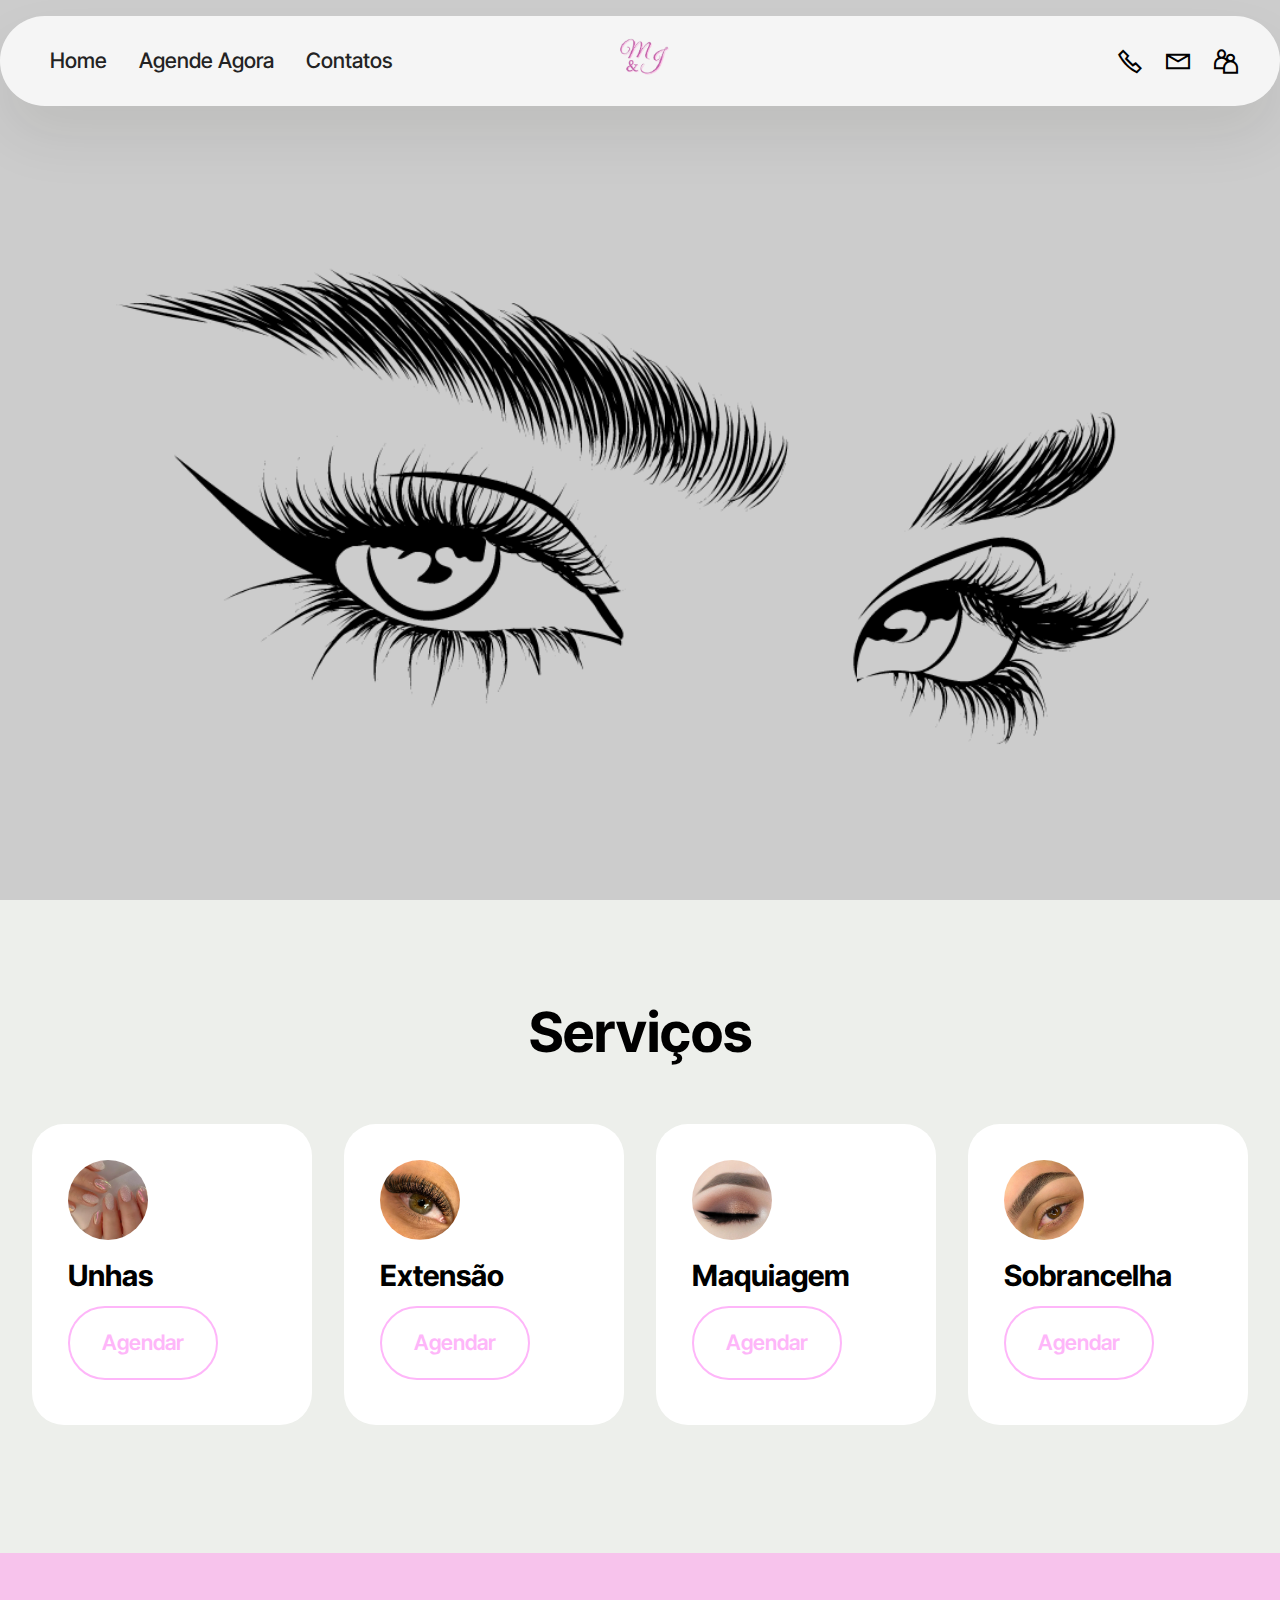
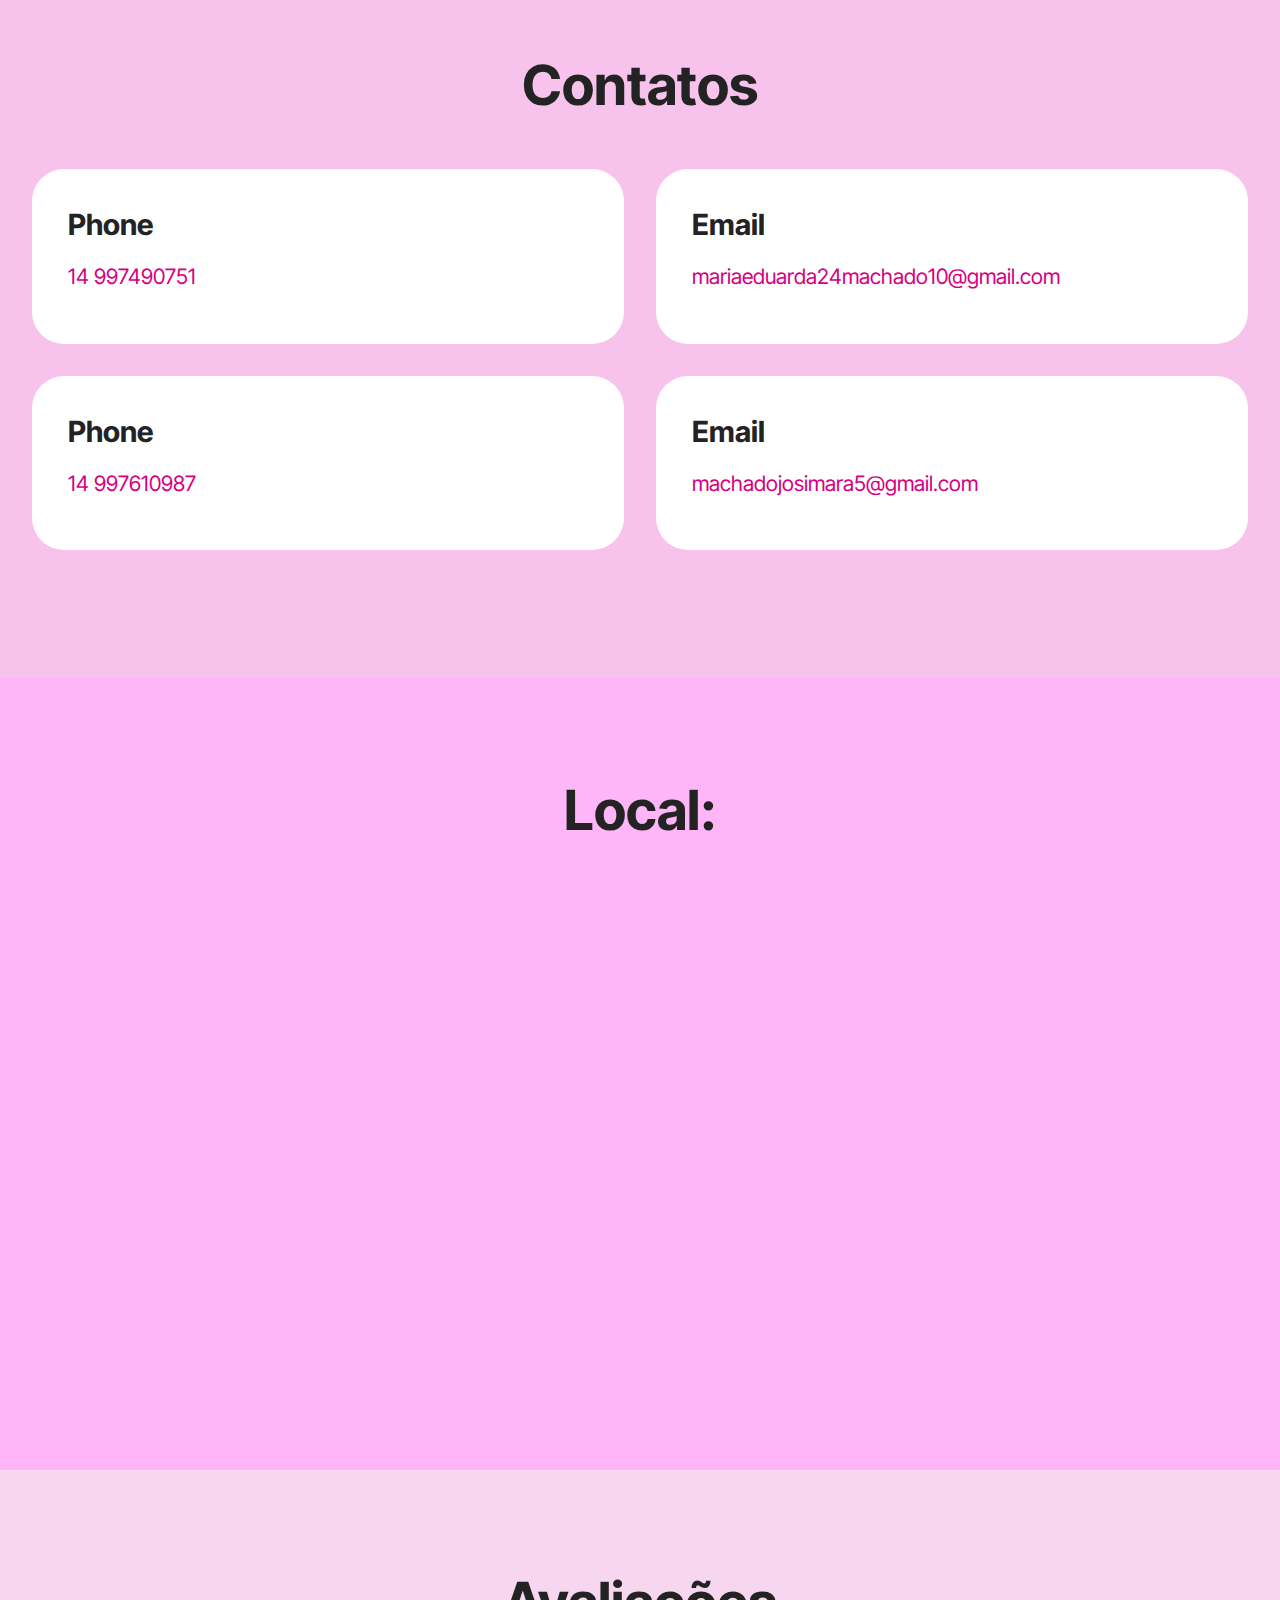
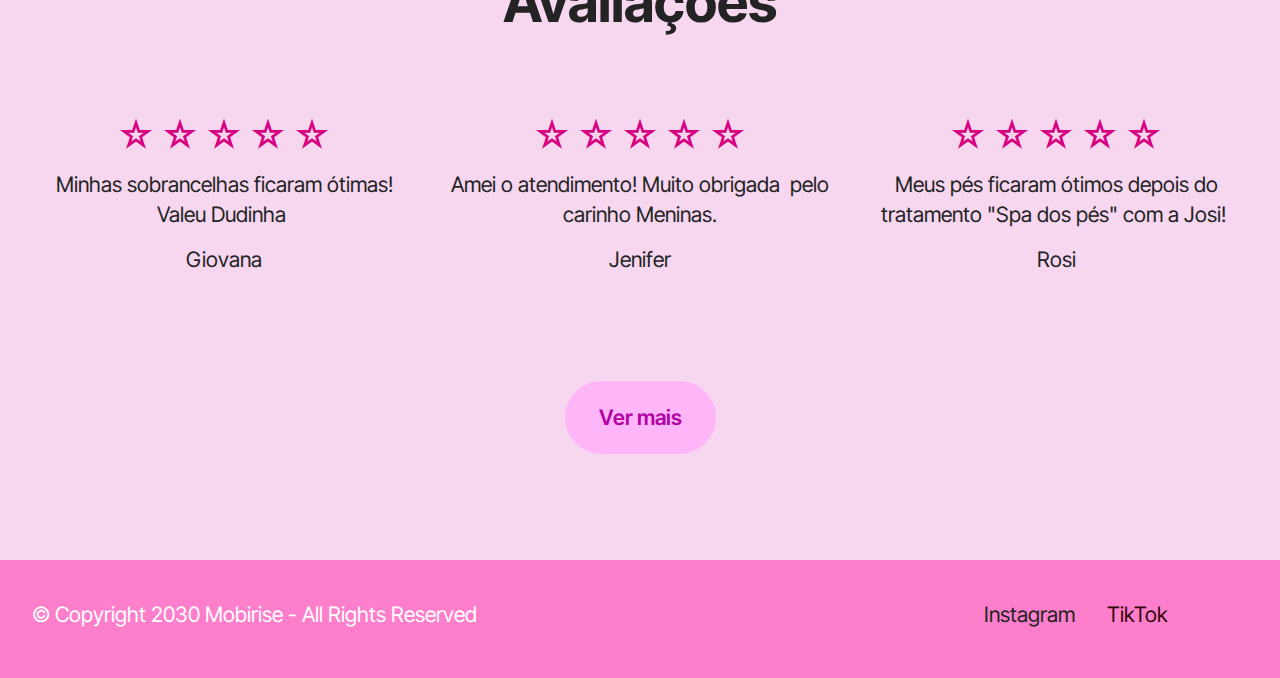
<file: mary e jo/index.html>
<!DOCTYPE html>
<html  >
<head>
  <!-- Site made with Mobirise Website Builder v5.9.18, https://mobirise.com -->
  <meta charset="UTF-8">
  <meta http-equiv="X-UA-Compatible" content="IE=edge">
  <meta name="generator" content="Mobirise v5.9.18, mobirise.com">
  <meta name="viewport" content="width=device-width, initial-scale=1, minimum-scale=1">
  <link rel="shortcut icon" href="assets/images/logo2.png" type="image/x-icon">
  <meta name="description" content="">
  
  
  <title>Home</title>
  <link rel="stylesheet" href="assets/web/assets/mobirise-icons2/mobirise2.css">
  <link href="https://cdn.jsdelivr.net/npm/bootstrap@5.3.3/dist/css/bootstrap.min.css" rel="stylesheet" integrity="sha384-QWTKZyjpPEjISv5WaRU9OFeRpok6YctnYmDr5pNlyT2bRjXh0JMhjY6hW+ALEwIH" crossorigin="anonymous">
  <link rel="stylesheet" href="assets/dropdown/css/style.css">
  <link rel="stylesheet" href="assets/theme/css/style.css">
  <link rel="preload" href="https://fonts.googleapis.com/css?family=Inter+Tight:100,200,300,400,500,600,700,800,900,100i,200i,300i,400i,500i,600i,700i,800i,900i&display=swap" as="style" onload="this.onload=null;this.rel='stylesheet'">
  <noscript><link rel="stylesheet" href="https://fonts.googleapis.com/css?family=Inter+Tight:100,200,300,400,500,600,700,800,900,100i,200i,300i,400i,500i,600i,700i,800i,900i&display=swap"></noscript>
  <link rel="preload" as="style" href="assets/mobirise/css/mbr-additional.css?v=acRVRd"><link rel="stylesheet" href="assets/mobirise/css/mbr-additional.css?v=acRVRd" type="text/css">

  
  
  
</head>
<body>
  
  <section data-bs-version="5.1" class="menu menu3 cid-ukM0GiVXh7" once="menu" id="menu03-10">
	

	<nav class="navbar navbar-dropdown navbar-fixed-top navbar-expand-lg">
		<div class="container">
			<div class="navbar-brand">
				<span class="navbar-logo">
					<a href="https://mobiri.se">
						<img src="assets/images/logo2.png" alt="Mobirise Website Builder" style="height: 4rem;">
					</a>
				</span>
				
			</div>
			<button class="navbar-toggler" type="button" data-toggle="collapse" data-bs-toggle="collapse" data-target="#navbarSupportedContent" data-bs-target="#navbarSupportedContent" aria-controls="navbarNavAltMarkup" aria-expanded="false" aria-label="Toggle navigation">
				<div class="hamburger">
					<span></span>
					<span></span>
					<span></span>
					<span></span>
				</div>
			</button>
			<div class="collapse navbar-collapse" id="navbarSupportedContent">
				<ul class="navbar-nav nav-dropdown nav-right" data-app-modern-menu="true"><li class="nav-item">
						<a class="nav-link link text-black text-primary display-4" href="index.html">Home</a>
					</li>
					<li class="nav-item">
						<a class="nav-link link text-black show text-primary display-4" href="page1.html" aria-expanded="false">Agende Agora</a>
					</li>
					<li class="nav-item">
						<a class="nav-link link text-black text-primary display-4" href="page7.html">Contatos<br></a>
					</li></ul>
				<div class="icons-menu">
					<a class="iconfont-wrapper" href="https://wa.me/14997490751">
						<span class="p-2 mbr-iconfont mobi-mbri-phone mobi-mbri"></span>
					</a>
					<a class="iconfont-wrapper" href="mailto:mariaeduarda24machado10@gmail.com">
						<span class="p-2 mbr-iconfont mobi-mbri-letter mobi-mbri"></span>
					</a>
					<a class="iconfont-wrapper" href="page9.html">
						<span class="p-2 mbr-iconfont mobi-mbri-users mobi-mbri"></span>
					</a>
					
				</div>
				
			</div>
		</div>
	</nav>
</section>

<section data-bs-version="5.1" class="header16 cid-ulf7LDOYhX mbr-fullscreen" id="header17-1p">
  
  <div class="mbr-overlay" style="opacity: 0.2; background-color: rgb(0, 0, 0);"></div>
  <div class="container-fluid">
    <div class="row">
      <div class="content-wrap col-12 col-md-12">
        
        
        
        
      </div>
    </div>
  </div>
</section>

<section data-bs-version="5.1" class="features026 cid-ukMghqsupQ" id="features026-1o">
	

	
	
	<div class="container-fluid">
		<div class="row mb-5 justify-content-center">
			<div class="col-12 mb-0 content-head">
				<h3 class="mbr-section-title mbr-fonts-style align-center display-2">
					<strong>Serviços</strong></h3>
				
			</div>
		</div>
		<div class="row">
			<div class="item features-without-image col-12 col-md-6 col-lg-3 item-mb active">
				<div class="item-wrapper">
					<div class="card-box align-left">
						<div class="img-wrapper mb-3">
							<img src="assets/images/unhas.png" data-slide-to="5" data-bs-slide-to="5" alt="">
						</div>
						<h5 class="card-title mbr-fonts-style display-5">
							<strong>Unhas</strong></h5>
						
						
						<div class="mbr-section-btn mt-auto"><a class="btn btn-lg btn-secondary-outline display-7" href="page1.html">Agendar</a></div>
					</div>
				</div>
			</div><div class="item features-without-image col-12 col-md-6 col-lg-3 item-mb">
				<div class="item-wrapper">
					<div class="card-box align-left">
						<div class="img-wrapper mb-3">
							<img src="assets/images/extensao.png" data-slide-to="0" data-bs-slide-to="0" alt="">
						</div>
						<h5 class="card-title mbr-fonts-style display-5">
							<strong>Extensão</strong></h5>
						
						
						<div class="mbr-section-btn mt-auto"><a class="btn btn-lg btn-secondary-outline display-7" href="page1.html">Agendar</a></div>
					</div>
				</div>
			</div>
			<div class="item features-without-image col-12 col-md-6 col-lg-3 item-mb">
				<div class="item-wrapper">
					<div class="card-box align-left">
						<div class="img-wrapper mb-3">
							<img src="assets/images/make.png" data-slide-to="1" data-bs-slide-to="1" alt="">
						</div>
						<h5 class="card-title mbr-fonts-style display-5">
							<strong>Maquiagem</strong></h5>
						
						
						<div class="mbr-section-btn mt-auto"><a class="btn btn-lg btn-secondary-outline display-7" href="page1.html">Agendar</a></div>
					</div>
				</div>
			</div>
			<div class="item features-without-image col-12 col-md-6 col-lg-3 item-mb">
				<div class="item-wrapper">
					<div class="card-box align-left">
						<div class="img-wrapper mb-3">
							<img src="assets/images/sobrancelha.png" data-slide-to="3" data-bs-slide-to="3" alt="">
						</div>
						<h5 class="card-title mbr-fonts-style display-5">
							<strong>Sobrancelha</strong></h5>
						
						
						<div class="mbr-section-btn mt-auto"><a class="btn btn-lg btn-secondary-outline display-7" href="page1.html">Agendar</a></div>
					</div>
				</div>
			</div>
			
		</div>
	</div>
</section>

<section data-bs-version="5.1" class="contacts01 cid-ukLOyqnBEd" id="contacts01-7">
    

    
    
    <div class="container">
        <div class="row justify-content-center">
            <div class="col-12 content-head">
                <div class="mbr-section-head mb-5">
                    <h3 class="mbr-section-title mbr-fonts-style align-center mb-0 display-2"><strong>Contatos</strong></h3>
                    
                </div>
            </div>
        </div>
        <div class="row">
            <div class="item features-without-image col-12 col-md-6 active">
                <div class="item-wrapper">
                    <div class="text-wrapper">
                        <h6 class="card-title mbr-fonts-style mb-3 display-5">
                            <strong>Phone</strong>
                        </h6>
                        <p class="mbr-text mbr-fonts-style display-7">14 997490751</p>
                    </div>
                </div>
            </div>
            <div class="item features-without-image col-12 col-md-6">
                <div class="item-wrapper">
                    <div class="text-wrapper">
                        <h6 class="card-title mbr-fonts-style mb-3 display-5"><strong>Email</strong></h6>
                        <p class="mbr-text mbr-fonts-style display-7">mariaeduarda24machado10@gmail.com</p>
                    </div>
                </div>
            </div>
            <div class="item features-without-image col-12 col-md-6">
                <div class="item-wrapper">
                    <div class="text-wrapper">
                        <h6 class="card-title mbr-fonts-style mb-3 display-5"><strong>Phone</strong></h6>
                        <p class="mbr-text mbr-fonts-style display-7">14 997610987</p>
                    </div>
                </div>
            </div>
            <div class="item features-without-image col-12 col-md-6">
                <div class="item-wrapper">
                    <div class="text-wrapper">
                        <h6 class="card-title mbr-fonts-style mb-3 display-5"><strong>Email</strong></h6>
                        <p class="mbr-text mbr-fonts-style display-7">machadojosimara5@gmail.com</p>
                    </div>
                </div>
            </div>
        </div>
    </div>
</section>

<section data-bs-version="5.1" class="map1 cid-ukLOACueKT" id="map01-8">
	
	
	
	<div class="container">
		<div class="row justify-content-center">
			<div class="col-12 content-head">
				<div class="mbr-section-head mb-5">
					<h3 class="mbr-section-title mbr-fonts-style align-center mb-0 display-2">
						<strong>Local:</strong></h3>
					
				</div>
			</div>
		</div>
		<div class="google-map"><iframe frameborder="0" style="border:0" src="https://www.google.com/maps/embed/v1/place?key=AIzaSyDbnCmnHmtigIYiD8jIfeHQv7gW2ANhHD4&amp;q=<frame> " https:="" www.google.com="" maps="" place="" r.+judith+campanucci+domezi,+242,+igaraçu+do+tiet%c3%aa+-+sp,+17350-000="" @-22.5147992,-48.5643544,17z="" data="!3m1!4b1!4m6!3m5!1s0x94c74f59b7a4383d:0x7b6c28ed12d9f2b5!8m2!3d-22.5148042!4d-48.5617795!16s%2Fg%2F11c1_725y7?entry=ttu&g_ep=EgoyMDI0MDgyNy4wIKXMDSoASAFQAw%3D%3D" "="" <\frame="">" allowfullscreen></iframe></div>
	</div>
</section>

<section data-bs-version="5.1" class="people02 cid-ukLOIaPGBd" id="people02-9">
	

	
	
	<div class="container">
		<div class="row mb-5 justify-content-center">
			<div class="col-12 content-head">
				<h3 class="mbr-section-title mbr-fonts-style align-center mb-4 display-2"><strong>Avaliações</strong></h3>
				
			</div>
		</div>
		<div class="row">
				<div class="item features-without-image col-12 col-md-6 col-lg-4 mb-5 active">
					<div class="item-wrapper">
						<div class="card-box align-center">
							<div class="iconfont-wrapper mb-3">
								<span class="mbr-iconfont mobi-mbri-star mobi-mbri"></span>
								<span class="mbr-iconfont mobi-mbri-star mobi-mbri"></span>
								<span class="mbr-iconfont mobi-mbri-star mobi-mbri"></span>
								<span class="mbr-iconfont mobi-mbri-star mobi-mbri"></span>
								<span class="mbr-iconfont mobi-mbri-star mobi-mbri"></span>
							</div>
							<h5 class="card-title mbr-fonts-style mb-3 display-7">
								Minhas sobrancelhas ficaram ótimas! Valeu Dudinha&nbsp;</h5>
							<p class="card-text mbr-fonts-style mb-0 display-7">Giovana</p>
						</div>
					</div>
				</div><div class="item features-without-image col-12 col-md-6 col-lg-4 mb-5">
					<div class="item-wrapper">
						<div class="card-box align-center">
							<div class="iconfont-wrapper mb-3">
								<span class="mbr-iconfont mobi-mbri-star mobi-mbri"></span>
								<span class="mbr-iconfont mobi-mbri-star mobi-mbri"></span>
								<span class="mbr-iconfont mobi-mbri-star mobi-mbri"></span>
								<span class="mbr-iconfont mobi-mbri-star mobi-mbri"></span>
								<span class="mbr-iconfont mobi-mbri-star mobi-mbri"></span>
							</div>
							<h5 class="card-title mbr-fonts-style mb-3 display-7">Amei o atendimento! Muito obrigada&nbsp; pelo carinho Meninas.</h5>
							<p class="card-text mbr-fonts-style mb-0 display-7">
								Jenifer</p>
						</div>
					</div>
				</div>
				
				<div class="item features-without-image col-12 col-md-6 col-lg-4 mb-5">
					<div class="item-wrapper">
						<div class="card-box align-center">
							<div class="iconfont-wrapper mb-3">
								<span class="mbr-iconfont mobi-mbri-star mobi-mbri"></span>
								<span class="mbr-iconfont mobi-mbri-star mobi-mbri"></span>
								<span class="mbr-iconfont mobi-mbri-star mobi-mbri"></span>
								<span class="mbr-iconfont mobi-mbri-star mobi-mbri"></span>
								<span class="mbr-iconfont mobi-mbri-star mobi-mbri"></span>
							</div>
							<h5 class="card-title mbr-fonts-style mb-3 display-7">
								Meus pés ficaram ótimos depois do tratamento "Spa dos pés" com a Josi!&nbsp;</h5>
							<p class="card-text mbr-fonts-style mb-0 display-7">
								Rosi</p>
						</div>
					</div>
				</div>
			</div>
		<div class="row mt-0 mt-md-5">
			<div class="col-12 align-center">
				<div class="mbr-section-btn"><a class="btn btn-secondary display-7" href="page8.html">Ver mais</a></div>
			</div>
		</div>
	</div>
</section>

<section data-bs-version="5.1" class="footer2 cid-ukLV5wrWZm" once="footers" id="footer02-p">
    

    
    

    <div class="container">
        <div class="row">
            <div class="col-12 col-lg-6 center mt-2 mb-3">
                <p class="mbr-fonts-style copyright mb-0 display-7">
                    © Copyright 2030 Mobirise - All Rights Reserved
                </p>
            </div>
            <div class="col-12 col-lg-6 center">
                <div class="row-links mt-2 mb-3">
                    <ul class="row-links-soc">
                        
                        
                        
                        
                    <li class="row-links-soc-item mbr-fonts-style display-7">
                            <a href="https://www.instagram.com/maryejooficial/" class="text-black text-primary">Instagram</a>
                        </li><li class="row-links-soc-item mbr-fonts-style display-7">
                            <a href="https://www.tiktok.com/@mary.joof1?lang=pt-BR" class="text-info text-primary">TikTok</a></li><li class="row-links-soc-item mbr-fonts-style display-7"></li><li class="row-links-soc-item mbr-fonts-style display-7"></li></ul>
                </div>
            </div>
        </div>
    </div>

  
  
</body>
</html>
</file>
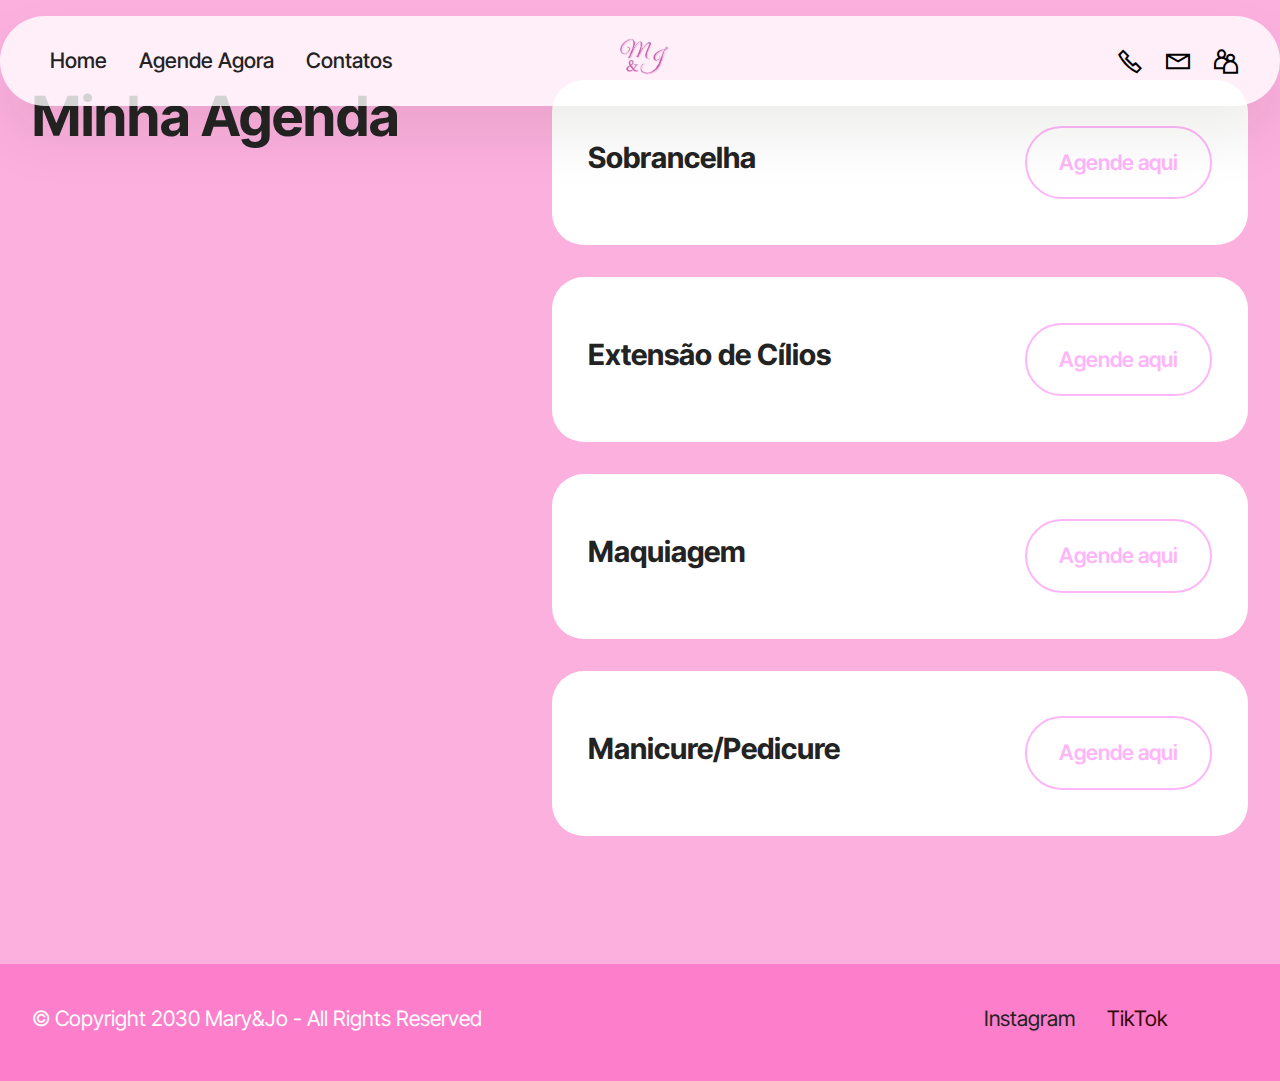
<file: mary e jo/page1.html>
<!DOCTYPE html>
<html  >
<head>

  <meta charset="UTF-8">
  <meta http-equiv="X-UA-Compatible" content="IE=edge">
  <meta name="generator" content="Mobirise v5.9.18, mobirise.com">
  <meta name="viewport" content="width=device-width, initial-scale=1, minimum-scale=1">
  <link rel="shortcut icon" href="assets/images/logo2.png" type="image/x-icon">
  <meta name="description" content="">
  
  
  <title>Agende Agora</title>
  <link rel="stylesheet" href="assets/web/assets/mobirise-icons2/mobirise2.css">
  <link href="https://cdn.jsdelivr.net/npm/bootstrap@5.3.3/dist/css/bootstrap.min.css" rel="stylesheet" integrity="sha384-QWTKZyjpPEjISv5WaRU9OFeRpok6YctnYmDr5pNlyT2bRjXh0JMhjY6hW+ALEwIH" crossorigin="anonymous">
  <link rel="stylesheet" href="assets/dropdown/css/style.css">
  <link rel="stylesheet" href="assets/theme/css/style.css">
  <link rel="preload" href="https://fonts.googleapis.com/css?family=Inter+Tight:100,200,300,400,500,600,700,800,900,100i,200i,300i,400i,500i,600i,700i,800i,900i&display=swap" as="style" onload="this.onload=null;this.rel='stylesheet'">
  <noscript><link rel="stylesheet" href="https://fonts.googleapis.com/css?family=Inter+Tight:100,200,300,400,500,600,700,800,900,100i,200i,300i,400i,500i,600i,700i,800i,900i&display=swap"></noscript>
  <link rel="preload" as="style" href="assets/mobirise/css/mbr-additional.css?v=UHcm6C"><link rel="stylesheet" href="assets/mobirise/css/mbr-additional.css?v=UHcm6C" type="text/css">

  
  
  
</head>
<body>
  
  <section data-bs-version="5.1" class="menu menu3 cid-ukM0GiVXh7" once="menu" id="menu03-10">
	

	<nav class="navbar navbar-dropdown navbar-fixed-top navbar-expand-lg">
		<div class="container">
			<div class="navbar-brand">
				<span class="navbar-logo">
					<a href="https://mobiri.se">
						<img src="assets/images/logo2.png" alt="Mobirise Website Builder" style="height: 4rem;">
					</a>
				</span>
				
			</div>
			<button class="navbar-toggler" type="button" data-toggle="collapse" data-bs-toggle="collapse" data-target="#navbarSupportedContent" data-bs-target="#navbarSupportedContent" aria-controls="navbarNavAltMarkup" aria-expanded="false" aria-label="Toggle navigation">
				<div class="hamburger">
					<span></span>
					<span></span>
					<span></span>
					<span></span>
				</div>
			</button>
			<div class="collapse navbar-collapse" id="navbarSupportedContent">
				<ul class="navbar-nav nav-dropdown nav-right" data-app-modern-menu="true"><li class="nav-item">
						<a class="nav-link link text-black text-primary display-4" href="index.html">Home</a>
					</li>
					<li class="nav-item">
						<a class="nav-link link text-black show text-primary display-4" href="page1.html" aria-expanded="false">Agende Agora</a>
					</li>
					<li class="nav-item">
						<a class="nav-link link text-black text-primary display-4" href="page7.html">Contatos<br></a>
					</li></ul>
				<div class="icons-menu">
					<a class="iconfont-wrapper" href="https://wa.me/14997490751">
						<span class="p-2 mbr-iconfont mobi-mbri-phone mobi-mbri"></span>
					</a>
					<a class="iconfont-wrapper" href="mailto:mariaeduarda24machado10@gmail.com">
						<span class="p-2 mbr-iconfont mobi-mbri-letter mobi-mbri"></span>
					</a>
					<a class="iconfont-wrapper" href="page9.html">
						<span class="p-2 mbr-iconfont mobi-mbri-users mobi-mbri"></span>
					</a>
					
				</div>
				
			</div>
		</div>
	</nav>
</section>

<section data-bs-version="5.1" class="people01 cid-ukLWjJXQps" id="people01-t">
  

  

  <div class="container">
    <div class="row">
      <div class="col-lg-5 mb-5">
        <h3 class="mbr-section-maintitle mbr-fonts-style mb-4 display-2"><strong>Minha Agenda</strong></h3>
        

        
      </div>

      <div class="col-lg-7">
        <div class="item features-without-image">
          <div class="item-wrapper">
            <div class="row align-items-center">
              <div class="col-md-7">
                <div class="align-left">
                  <h3 class="mbr-section-title mbr-fonts-style mb-2 display-5"><strong>Sobrancelha</strong></h3>
                  
                  
                </div>
              </div>

              <div class="col-md-5">
                <div class="mbr-section-btn align-right"><a class="btn btn-secondary-outline display-7" href="page2.html">Agende aqui<strong></strong></a></div>
              </div>
            </div>
          </div>
        </div>
        
        <div class="item features-without-image">
          <div class="item-wrapper">
            <div class="row align-items-center">
              <div class="col-md-7">
                <div class="align-left">
                  <h3 class="mbr-section-title mbr-fonts-style mb-2 display-5"><strong>Extensão de Cílios</strong></h3>
                  
                  
                </div>
              </div>

              <div class="col-md-5">
                <div class="mbr-section-btn align-right"><a class="btn btn-secondary-outline display-7" href="page6.html">Agende aqui</a></div>
              </div>
            </div>
          </div>
        </div><div class="item features-without-image">
          <div class="item-wrapper">
            <div class="row align-items-center">
              <div class="col-md-7">
                <div class="align-left">
                  <h3 class="mbr-section-title mbr-fonts-style mb-2 display-5"><strong>Maquiagem</strong></h3>
                  
                  
                </div>
              </div>

              <div class="col-md-5">
                <div class="mbr-section-btn align-right"><a class="btn btn-secondary-outline display-7" href="page3.html">Agende aqui</a></div>
              </div>
            </div>
          </div>
        </div><div class="item features-without-image">
          <div class="item-wrapper">
            <div class="row align-items-center">
              <div class="col-md-7">
                <div class="align-left">
                  <h3 class="mbr-section-title mbr-fonts-style mb-2 display-5"><strong>Manicure/Pedicure</strong></h3>
                  
                  
                </div>
              </div>

              <div class="col-md-5">
                <div class="mbr-section-btn align-right"><a class="btn btn-secondary-outline display-7" href="page4.html">Agende aqui<strong></strong></a></div>
              </div>
            </div>
          </div>
        </div>
      </div>
    </div>
  </div>
</section>

<section data-bs-version="5.1" class="footer2 cid-ukLV5wrWZm" once="footers" id="footer02-p">
    

    
    

    <div class="container">
        <div class="row">
            <div class="col-12 col-lg-6 center mt-2 mb-3">
                <p class="mbr-fonts-style copyright mb-0 display-7">
                    © Copyright 2030 Mary&Jo - All Rights Reserved
                </p>
            </div>
            <div class="col-12 col-lg-6 center">
                <div class="row-links mt-2 mb-3">
                    <ul class="row-links-soc">
                        
                        
                        
                        
                    <li class="row-links-soc-item mbr-fonts-style display-7">
                            <a href="https://www.instagram.com/maryejooficial/" class="text-black text-primary">Instagram</a>
                        </li><li class="row-links-soc-item mbr-fonts-style display-7">
                            <a href="https://www.tiktok.com/@mary.joof1?lang=pt-BR" class="text-info text-primary">TikTok</a></li><li class="row-links-soc-item mbr-fonts-style display-7"></li><li class="row-links-soc-item mbr-fonts-style display-7"></li></ul>
                </div>
            </div>
        </div>
    </div>
  
  
</body>
</html>
</file>
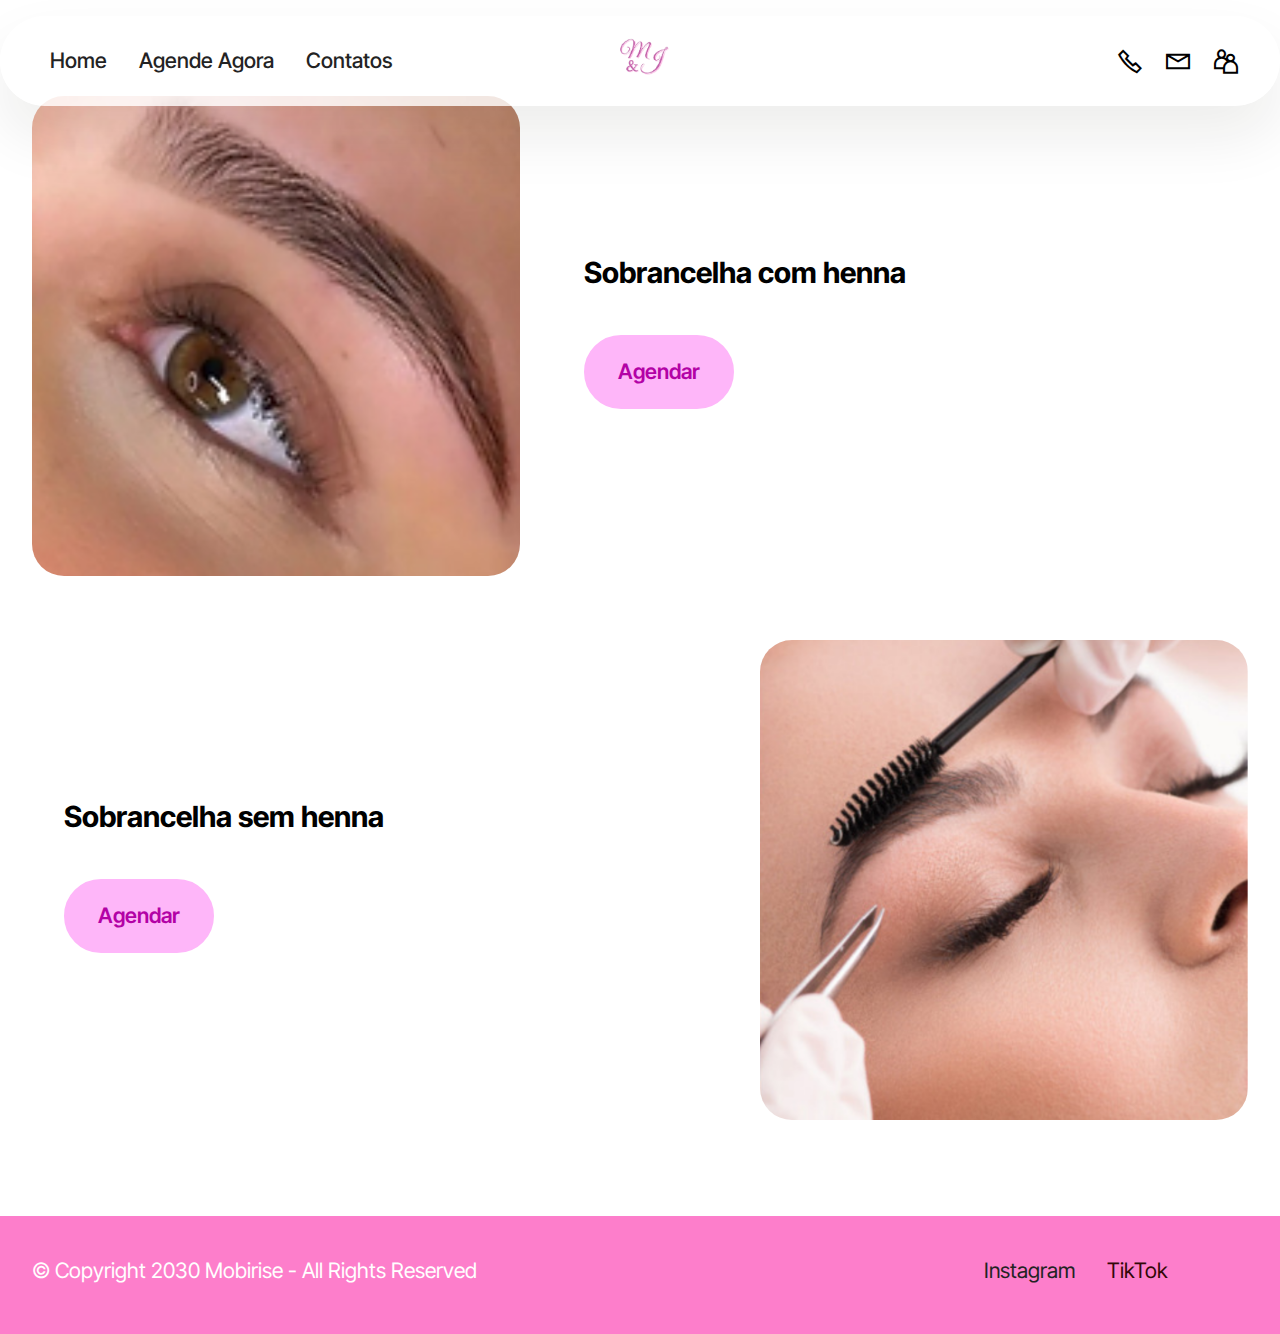
<file: mary e jo/page2.html>
<!DOCTYPE html>
<html  >
<head>
  <meta charset="UTF-8">
  <meta http-equiv="X-UA-Compatible" content="IE=edge">
  <meta name="generator" content="Mobirise v5.9.18, mobirise.com">
  <meta name="viewport" content="width=device-width, initial-scale=1, minimum-scale=1">
  <link rel="shortcut icon" href="assets/images/logo2.png" type="image/x-icon">
  <meta name="description" content="">
  
  
  <title>sobrancelhas</title>
  <link rel="stylesheet" href="assets/web/assets/mobirise-icons2/mobirise2.css">
  <link href="https://cdn.jsdelivr.net/npm/bootstrap@5.3.3/dist/css/bootstrap.min.css" rel="stylesheet" integrity="sha384-QWTKZyjpPEjISv5WaRU9OFeRpok6YctnYmDr5pNlyT2bRjXh0JMhjY6hW+ALEwIH" crossorigin="anonymous">
  <link rel="stylesheet" href="assets/dropdown/css/style.css">
  <link rel="stylesheet" href="assets/theme/css/style.css">
  <link rel="preload" href="https://fonts.googleapis.com/css?family=Inter+Tight:100,200,300,400,500,600,700,800,900,100i,200i,300i,400i,500i,600i,700i,800i,900i&display=swap" as="style" onload="this.onload=null;this.rel='stylesheet'">
  <noscript><link rel="stylesheet" href="https://fonts.googleapis.com/css?family=Inter+Tight:100,200,300,400,500,600,700,800,900,100i,200i,300i,400i,500i,600i,700i,800i,900i&display=swap"></noscript>
  <link rel="preload" as="style" href="assets/mobirise/css/mbr-additional.css?v=mhzXtK"><link rel="stylesheet" href="assets/mobirise/css/mbr-additional.css?v=mhzXtK" type="text/css">

  
  
  
</head>
<body>
  
  <section data-bs-version="5.1" class="menu menu3 cid-ukM0GiVXh7" once="menu" id="menu03-10">
	

	<nav class="navbar navbar-dropdown navbar-fixed-top navbar-expand-lg">
		<div class="container">
			<div class="navbar-brand">
				<span class="navbar-logo">
					<a href="https://mobiri.se">
						<img src="assets/images/logo2.png" alt="Mobirise Website Builder" style="height: 4rem;">
					</a>
				</span>
				
			</div>
			<button class="navbar-toggler" type="button" data-toggle="collapse" data-bs-toggle="collapse" data-target="#navbarSupportedContent" data-bs-target="#navbarSupportedContent" aria-controls="navbarNavAltMarkup" aria-expanded="false" aria-label="Toggle navigation">
				<div class="hamburger">
					<span></span>
					<span></span>
					<span></span>
					<span></span>
				</div>
			</button>
			<div class="collapse navbar-collapse" id="navbarSupportedContent">
				<ul class="navbar-nav nav-dropdown nav-right" data-app-modern-menu="true"><li class="nav-item">
						<a class="nav-link link text-black text-primary display-4" href="index.html">Home</a>
					</li>
					<li class="nav-item">
						<a class="nav-link link text-black show text-primary display-4" href="page1.html" aria-expanded="false">Agende Agora</a>
					</li>
					<li class="nav-item">
						<a class="nav-link link text-black text-primary display-4" href="page7.html">Contatos<br></a>
					</li></ul>
				<div class="icons-menu">
					<a class="iconfont-wrapper" href="https://wa.me/14997490751">
						<span class="p-2 mbr-iconfont mobi-mbri-phone mobi-mbri"></span>
					</a>
					<a class="iconfont-wrapper" href="mailto:mariaeduarda24machado10@gmail.com">
						<span class="p-2 mbr-iconfont mobi-mbri-letter mobi-mbri"></span>
					</a>
					<a class="iconfont-wrapper" href="page9.html">
						<span class="p-2 mbr-iconfont mobi-mbri-users mobi-mbri"></span>
					</a>
					
				</div>
				
			</div>
		</div>
	</nav>
</section>

<section data-bs-version="5.1" class="features38 cid-ukM2augFdx" id="features038-13">
    

    
    

    <div class="container">
        <div class="row justify-content-center">
            <div class="col-12 col-md-12 col-lg">
                <div class="text-wrapper align-left">
                    <h1 class="mbr-section-title mbr-fonts-style mb-4 display-5"><strong>Sobrancelha com henna</strong></h1>
                    
                    <div class="mbr-section-btn align-left mt-3"><a class="btn btn-secondary display-7" href="https://wa.me/14997490751">Agendar</a></div>
                </div>
            </div>
            <div class="col-12 col-md-12 col-lg-5 image-wrapper">
                <img class="w-100" src="assets/images/2-1.png" alt="Mobirise Website Builder">
            </div>
        </div>
        <div class="row row-reverse justify-content-center">

            <div class="col-12 col-md-12 col-lg">
                <div class="text-wrapper align-left">
                    <h1 class="mbr-section-title mbr-fonts-style mb-4 display-5"><strong>Sobrancelha sem henna</strong></h1>
                    
                    <div class="mbr-section-btn align-left mt-3"><a class="btn btn-secondary display-7" href="https://wa.me/14997490751">Agendar</a></div>
                </div>
            </div>
            <div class="col-12 col-md-12 col-lg-5 image-wrapper">
                <img class="w-100" src="assets/images/1.png" alt="Mobirise Website Builder">
            </div>
        </div>
        
    </div>
</section>

<section data-bs-version="5.1" class="footer2 cid-ukLV5wrWZm" once="footers" id="footer02-v">
    

    
    

    <div class="container">
        <div class="row">
            <div class="col-12 col-lg-6 center mt-2 mb-3">
                <p class="mbr-fonts-style copyright mb-0 display-7">
                    © Copyright 2030 Mobirise - All Rights Reserved
                </p>
            </div>
            <div class="col-12 col-lg-6 center">
                <div class="row-links mt-2 mb-3">
                    <ul class="row-links-soc">
                        
                        
                        
                        
                    <li class="row-links-soc-item mbr-fonts-style display-7">
                            <a href="https://www.instagram.com/maryejooficial/" class="text-black text-primary">Instagram</a>
                        </li><li class="row-links-soc-item mbr-fonts-style display-7">
                            <a href="https://www.tiktok.com/@mary.joof1?lang=pt-BR" class="text-info text-primary">TikTok</a></li><li class="row-links-soc-item mbr-fonts-style display-7"></li><li class="row-links-soc-item mbr-fonts-style display-7"></li></ul>
                </div>
            </div>
        </div>
    </div>
  
  
</body>
</html>
</file>
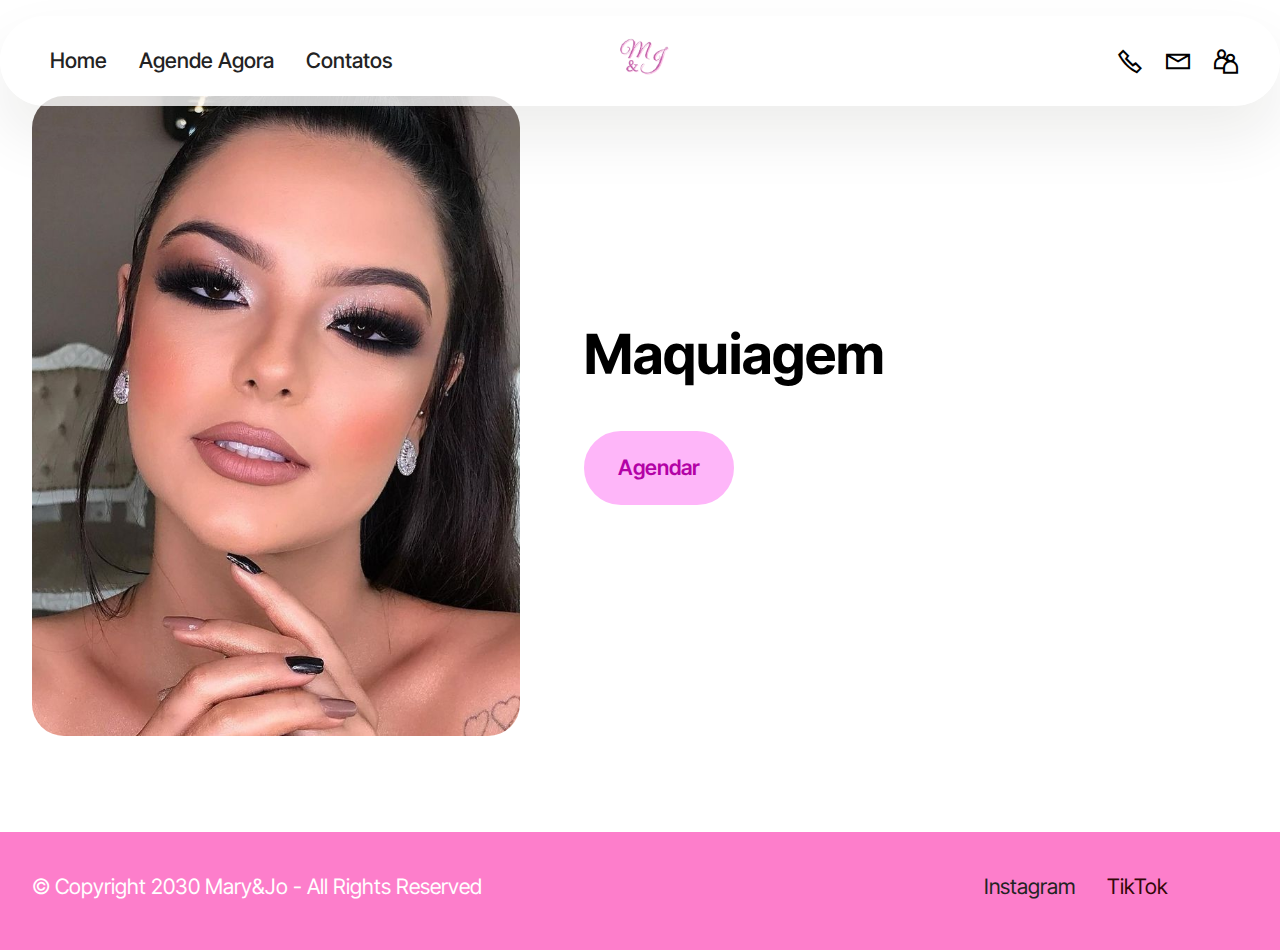
<file: mary e jo/page3.html>
<!DOCTYPE html>
<html  >
<head>

  <meta charset="UTF-8">
  <meta http-equiv="X-UA-Compatible" content="IE=edge">
  <meta name="generator" content="Mobirise v5.9.18, mobirise.com">
  <meta name="viewport" content="width=device-width, initial-scale=1, minimum-scale=1">
  <link rel="shortcut icon" href="assets/images/logo2.png" type="image/x-icon">
  <meta name="description" content="">
  
  
  <title>Maquiagem</title>
  <link rel="stylesheet" href="assets/web/assets/mobirise-icons2/mobirise2.css">
  <link href="https://cdn.jsdelivr.net/npm/bootstrap@5.3.3/dist/css/bootstrap.min.css" rel="stylesheet" integrity="sha384-QWTKZyjpPEjISv5WaRU9OFeRpok6YctnYmDr5pNlyT2bRjXh0JMhjY6hW+ALEwIH" crossorigin="anonymous">
  <link rel="stylesheet" href="assets/dropdown/css/style.css">
  <link rel="stylesheet" href="assets/theme/css/style.css">
  <link rel="preload" href="https://fonts.googleapis.com/css?family=Inter+Tight:100,200,300,400,500,600,700,800,900,100i,200i,300i,400i,500i,600i,700i,800i,900i&display=swap" as="style" onload="this.onload=null;this.rel='stylesheet'">
  <noscript><link rel="stylesheet" href="https://fonts.googleapis.com/css?family=Inter+Tight:100,200,300,400,500,600,700,800,900,100i,200i,300i,400i,500i,600i,700i,800i,900i&display=swap"></noscript>
  <link rel="preload" as="style" href="assets/mobirise/css/mbr-additional.css?v=izM8uG"><link rel="stylesheet" href="assets/mobirise/css/mbr-additional.css?v=izM8uG" type="text/css">

  
  
  
</head>
<body>
  
  <section data-bs-version="5.1" class="menu menu3 cid-ukM5RDOjLR" once="menu" id="menu03-1a">
	

	<nav class="navbar navbar-dropdown navbar-fixed-top navbar-expand-lg">
		<div class="container">
			<div class="navbar-brand">
				<span class="navbar-logo">
					<a href="https://mobiri.se">
						<img src="assets/images/logo2.png" alt="Mobirise Website Builder" style="height: 4rem;">
					</a>
				</span>
				
			</div>
			<button class="navbar-toggler" type="button" data-toggle="collapse" data-bs-toggle="collapse" data-target="#navbarSupportedContent" data-bs-target="#navbarSupportedContent" aria-controls="navbarNavAltMarkup" aria-expanded="false" aria-label="Toggle navigation">
				<div class="hamburger">
					<span></span>
					<span></span>
					<span></span>
					<span></span>
				</div>
			</button>
			<div class="collapse navbar-collapse" id="navbarSupportedContent">
				<ul class="navbar-nav nav-dropdown nav-right" data-app-modern-menu="true"><li class="nav-item">
						<a class="nav-link link text-black text-primary display-4" href="index.html">Home</a>
					</li>
					<li class="nav-item">
						<a class="nav-link link text-black show text-primary display-4" href="page1.html" aria-expanded="false">Agende Agora</a>
					</li>
					<li class="nav-item">
						<a class="nav-link link text-black text-primary display-4" href="page7.html">Contatos<br></a>
					</li></ul>
				<div class="icons-menu">
					<a class="iconfont-wrapper" href="https://wa.me/14997490751">
						<span class="p-2 mbr-iconfont mobi-mbri-phone mobi-mbri"></span>
					</a>
					<a class="iconfont-wrapper" href="mailto:mariaeduarda24machado10@gmail.com">
						<span class="p-2 mbr-iconfont mobi-mbri-letter mobi-mbri"></span>
					</a>
					<a class="iconfont-wrapper" href="page9.html">
						<span class="p-2 mbr-iconfont mobi-mbri-users mobi-mbri"></span>
					</a>
					
				</div>
				
			</div>
		</div>
	</nav>
</section>

<section data-bs-version="5.1" class="features38 cid-ukM5REaJat" id="features038-1b">
    

    
    

    <div class="container">
        <div class="row justify-content-center">
            <div class="col-12 col-md-12 col-lg">
                <div class="text-wrapper align-left">
                    <h1 class="mbr-section-title mbr-fonts-style mb-4 display-2"><strong>Maquiagem</strong></h1>
                    
                    <div class="mbr-section-btn align-left mt-3"><a class="btn btn-secondary display-7" href="https://wa.me/14997490751">Agendar</a></div>
                </div>
            </div>
            <div class="col-12 col-md-12 col-lg-5 image-wrapper">
                <img class="w-100" src="assets/images/8cfc0cb5039665eb46388dc98100f84d.jpg" alt="Mobirise Website Builder">
            </div>
        </div>
        
        
    </div>
</section>

<section data-bs-version="5.1" class="footer2 cid-ukM5REzhlh" once="footers" id="footer02-1c">
    

    
    

    <div class="container">
        <div class="row">
            <div class="col-12 col-lg-6 center mt-2 mb-3">
                <p class="mbr-fonts-style copyright mb-0 display-7">
                    © Copyright 2030 Mary&Jo - All Rights Reserved
                </p>
            </div>
            <div class="col-12 col-lg-6 center">
                <div class="row-links mt-2 mb-3">
                    <ul class="row-links-soc">
                        
                        
                        
                        
                    <li class="row-links-soc-item mbr-fonts-style display-7">
                            <a href="https://www.instagram.com/maryejooficial/" class="text-black text-primary">Instagram</a>
                        </li><li class="row-links-soc-item mbr-fonts-style display-7">
                            <a href="https://www.tiktok.com/@mary.joof1?lang=pt-BR" class="text-info text-primary">TikTok</a></li><li class="row-links-soc-item mbr-fonts-style display-7"></li><li class="row-links-soc-item mbr-fonts-style display-7"></li></ul>
                </div>
            </div>
        </div>
    </div>
  
  
</body>
</html>
</file>
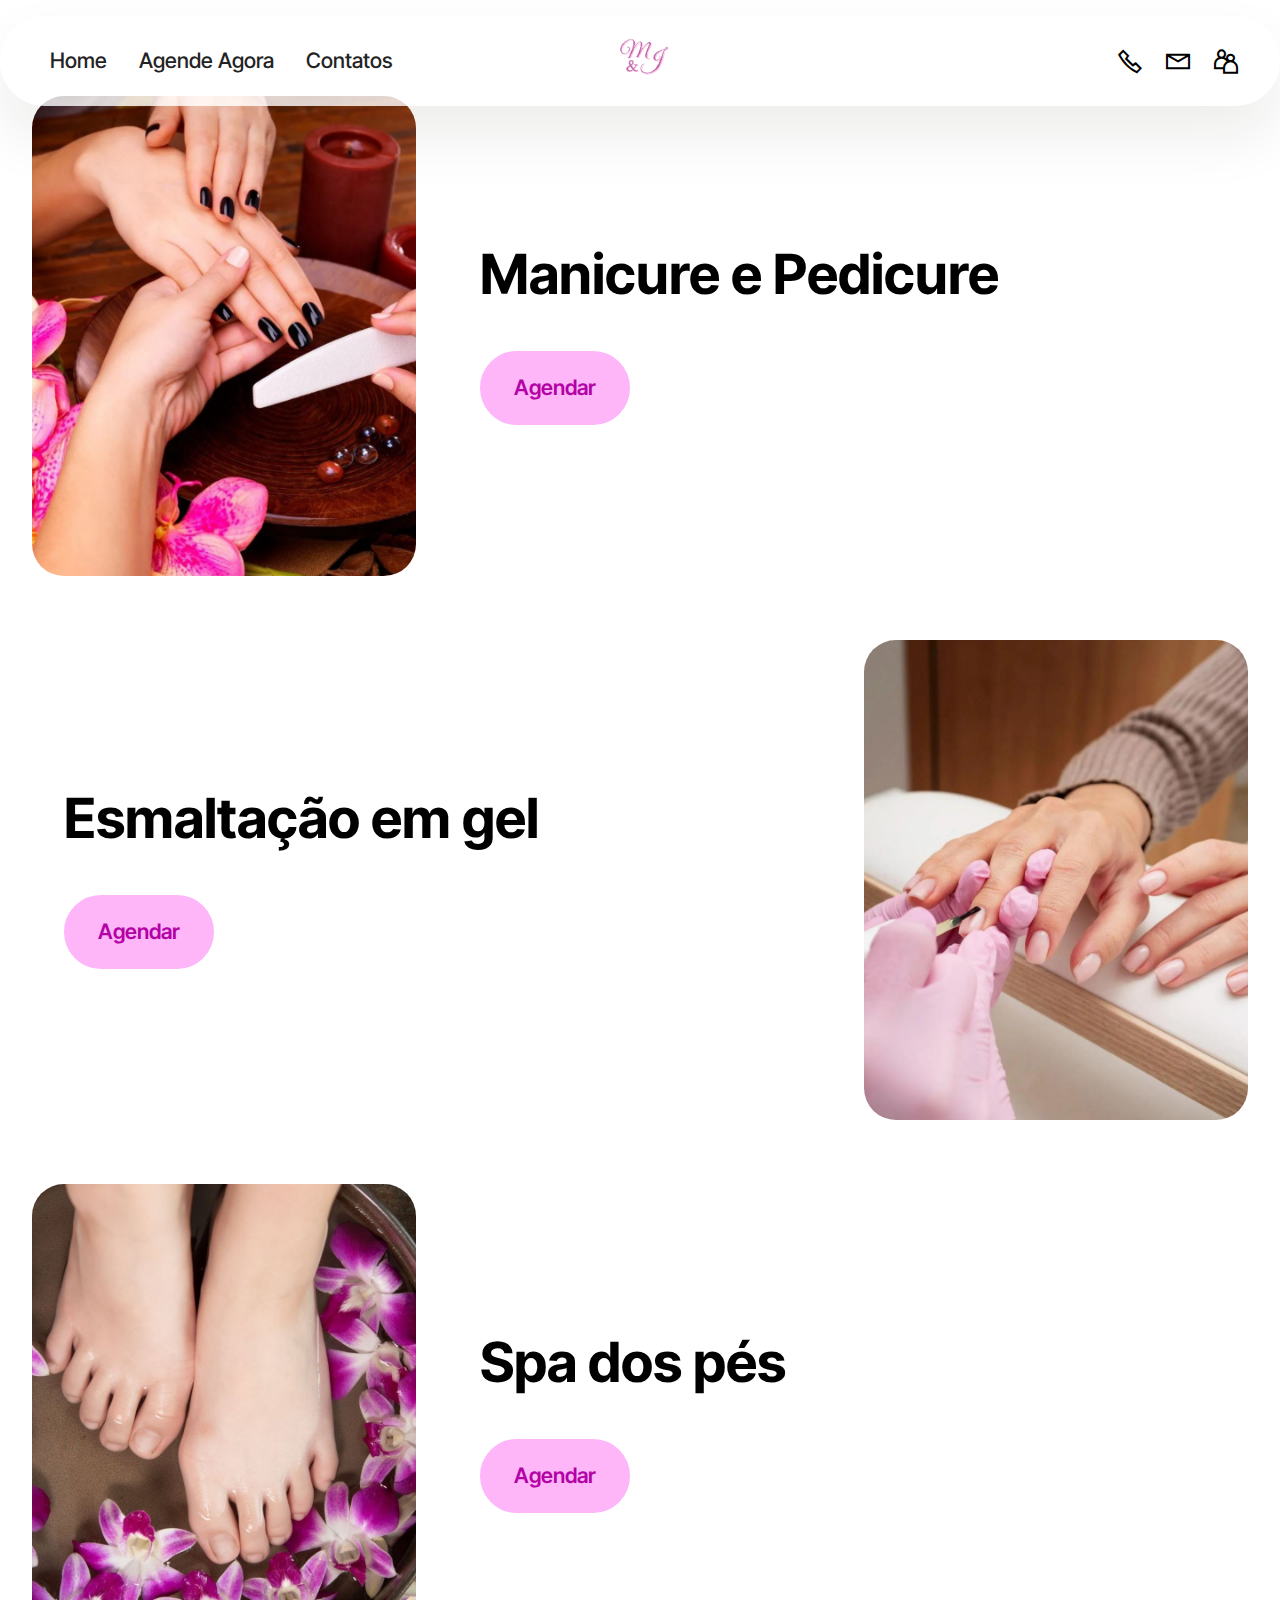
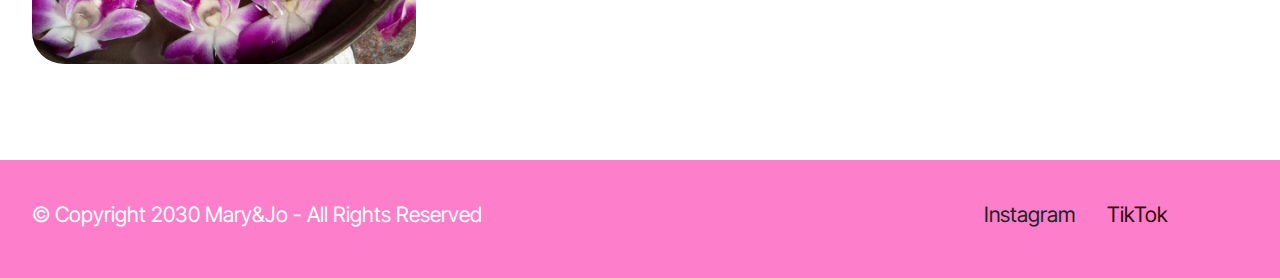
<file: mary e jo/page4.html>
<!DOCTYPE html>
<html  >
<head>

  <meta charset="UTF-8">
  <meta http-equiv="X-UA-Compatible" content="IE=edge">
  <meta name="generator" content="Mobirise v5.9.18, mobirise.com">
  <meta name="viewport" content="width=device-width, initial-scale=1, minimum-scale=1">
  <link rel="shortcut icon" href="assets/images/logo2.png" type="image/x-icon">
  <meta name="description" content="">
  
  
  <title>Unhas</title>
  <link rel="stylesheet" href="assets/web/assets/mobirise-icons2/mobirise2.css">
  <link href="https://cdn.jsdelivr.net/npm/bootstrap@5.3.3/dist/css/bootstrap.min.css" rel="stylesheet" integrity="sha384-QWTKZyjpPEjISv5WaRU9OFeRpok6YctnYmDr5pNlyT2bRjXh0JMhjY6hW+ALEwIH" crossorigin="anonymous">
  <link rel="stylesheet" href="assets/dropdown/css/style.css">
  <link rel="stylesheet" href="assets/theme/css/style.css">
  <link rel="preload" href="https://fonts.googleapis.com/css?family=Inter+Tight:100,200,300,400,500,600,700,800,900,100i,200i,300i,400i,500i,600i,700i,800i,900i&display=swap" as="style" onload="this.onload=null;this.rel='stylesheet'">
  <noscript><link rel="stylesheet" href="https://fonts.googleapis.com/css?family=Inter+Tight:100,200,300,400,500,600,700,800,900,100i,200i,300i,400i,500i,600i,700i,800i,900i&display=swap"></noscript>
  <link rel="preload" as="style" href="assets/mobirise/css/mbr-additional.css?v=GsVZnN"><link rel="stylesheet" href="assets/mobirise/css/mbr-additional.css?v=GsVZnN" type="text/css">

  
  
  
</head>
<body>
  
  <section data-bs-version="5.1" class="menu menu3 cid-ukM75QjbMO" once="menu" id="menu03-1d">
	

	<nav class="navbar navbar-dropdown navbar-fixed-top navbar-expand-lg">
		<div class="container">
			<div class="navbar-brand">
				<span class="navbar-logo">
					<a>
						<img src="assets/images/logo2.png" alt="Mobirise Website Builder" style="height: 4rem;">
					</a>
				</span>
				
			</div>
			<button class="navbar-toggler" type="button" data-toggle="collapse" data-bs-toggle="collapse" data-target="#navbarSupportedContent" data-bs-target="#navbarSupportedContent" aria-controls="navbarNavAltMarkup" aria-expanded="false" aria-label="Toggle navigation">
				<div class="hamburger">
					<span></span>
					<span></span>
					<span></span>
					<span></span>
				</div>
			</button>
			<div class="collapse navbar-collapse" id="navbarSupportedContent">
				<ul class="navbar-nav nav-dropdown nav-right" data-app-modern-menu="true"><li class="nav-item">
						<a class="nav-link link text-black text-primary display-4" href="index.html">Home</a>
					</li>
					<li class="nav-item">
						<a class="nav-link link text-black show text-primary display-4" href="page1.html" aria-expanded="false">Agende Agora</a>
					</li>
					<li class="nav-item">
						<a class="nav-link link text-black text-primary display-4" href="page7.html">Contatos<br></a>
					</li></ul>
				<div class="icons-menu">
					<a class="iconfont-wrapper" href="https://wa.me/14997490751">
						<span class="p-2 mbr-iconfont mobi-mbri-phone mobi-mbri"></span>
					</a>
					<a class="iconfont-wrapper" href="mailto:mariaeduarda24machado10@gmail.com">
						<span class="p-2 mbr-iconfont mobi-mbri-letter mobi-mbri"></span>
					</a>
					<a class="iconfont-wrapper" href="page9.html">
						<span class="p-2 mbr-iconfont mobi-mbri-users mobi-mbri"></span>
					</a>
					
				</div>
				
			</div>
		</div>
	</nav>
</section>

<section data-bs-version="5.1" class="features38 cid-ukM75QMZ2M" id="features038-1e">
    

    
    

    <div class="container">
        <div class="row justify-content-center">
            <div class="col-12 col-md-12 col-lg">
                <div class="text-wrapper align-left">
                    <h1 class="mbr-section-title mbr-fonts-style mb-4 display-2"><strong>Manicure e Pedicure</strong></h1>
                    
                    <div class="mbr-section-btn align-left mt-3"><a class="btn btn-secondary display-7" href="https://wa.me/14997610987">Agendar</a></div>
                </div>
            </div>
            <div class="col-12 col-md-12 col-lg-4 image-wrapper">
                <img class="w-100" src="assets/images/1.jpg" alt="Mobirise Website Builder">
            </div>
        </div>
        <div class="row row-reverse justify-content-center">

            <div class="col-12 col-md-12 col-lg">
                <div class="text-wrapper align-left">
                    <h1 class="mbr-section-title mbr-fonts-style mb-4 display-2"><strong>Esmaltação em gel</strong></h1>
                    
                    <div class="mbr-section-btn align-left mt-3"><a class="btn btn-secondary display-7" href="https://wa.me/14997610987">Agendar</a></div>
                </div>
            </div>
            <div class="col-12 col-md-12 col-lg-4 image-wrapper">
                <img class="w-100" src="assets/images/2.jpg" alt="Mobirise Website Builder">
            </div>
        </div>
        <div class="row justify-content-center">
            <div class="col-12 col-md-12 col-lg">
                <div class="text-wrapper align-left">
                    <h1 class="mbr-section-title mbr-fonts-style mb-4 display-2"><strong>Spa dos pés</strong></h1>
                    
                    <div class="mbr-section-btn align-left mt-3"><a class="btn btn-secondary display-7" href="https://wa.me/14997610987">Agendar<br></a></div>
                </div>
            </div>
            <div class="col-12 col-md-12 col-lg-4 image-wrapper">
                <img class="w-100" src="assets/images/3.jpg" alt="Mobirise Website Builder">
            </div>
        </div>
    </div>
</section>

<section data-bs-version="5.1" class="footer2 cid-ukM75RiJ2q" once="footers" id="footer02-1f">
    

    
    

    <div class="container">
        <div class="row">
            <div class="col-12 col-lg-6 center mt-2 mb-3">
                <p class="mbr-fonts-style copyright mb-0 display-7">
                    © Copyright 2030 Mary&Jo - All Rights Reserved
                </p>
                
            </div>
            <div class="col-12 col-lg-6 center">
                <div class="row-links mt-2 mb-3">
                    <ul class="row-links-soc">
                        
                        
                        
                        
                    <li class="row-links-soc-item mbr-fonts-style display-7">
                            <a href="https://www.instagram.com/maryejooficial/" class="text-black text-primary">Instagram</a>
                        </li><li class="row-links-soc-item mbr-fonts-style display-7">
                            <a href="https://www.tiktok.com/@mary.joof1?lang=pt-BR" class="text-info text-primary">TikTok</a></li><li class="row-links-soc-item mbr-fonts-style display-7"></li><li class="row-links-soc-item mbr-fonts-style display-7"></li></ul>
                </div>
            </div>
        </div>
    </div>
  
  
</body>
</html>
</file>
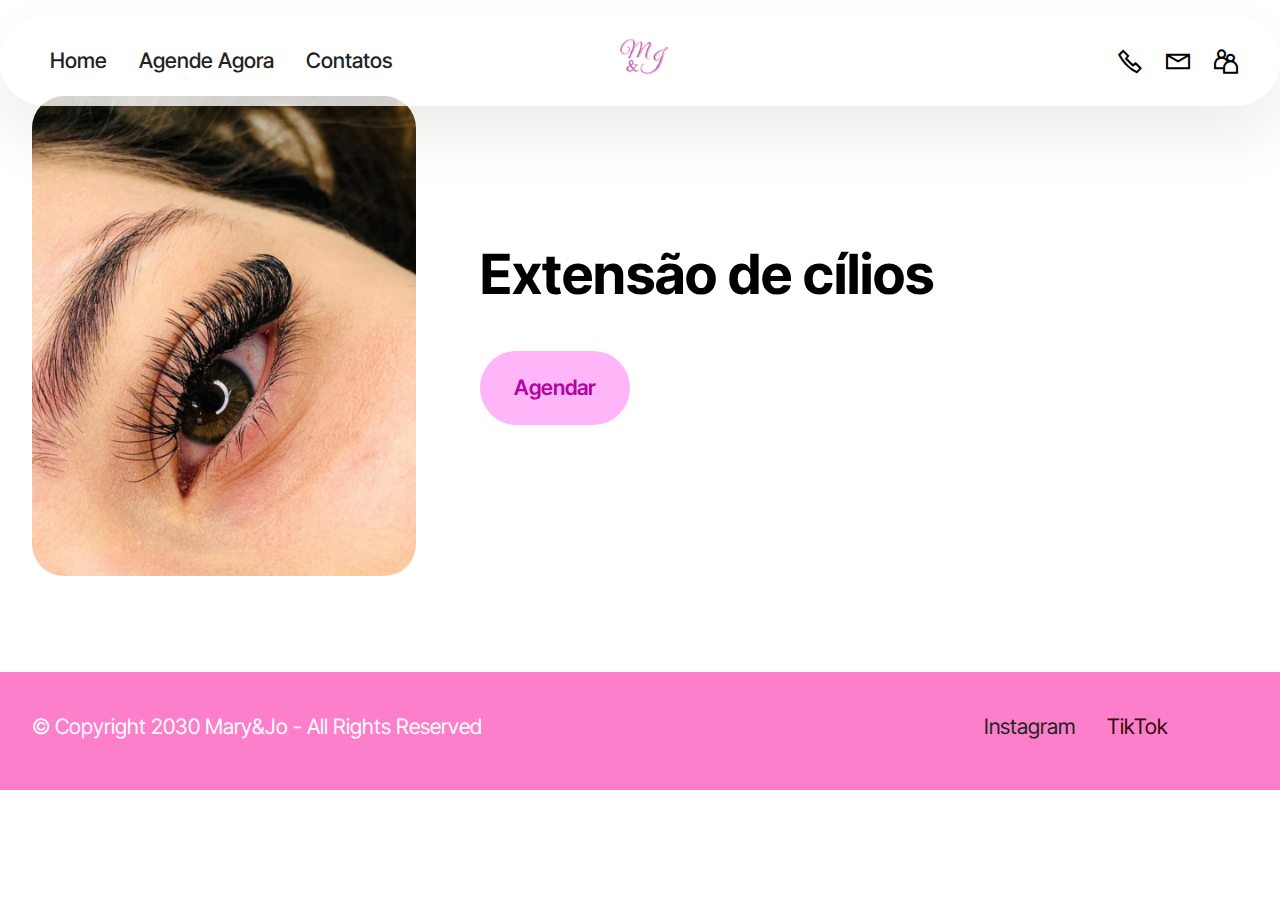
<file: mary e jo/page6.html>
<!DOCTYPE html>
<html  >
<head>
  
  <meta charset="UTF-8">
  <meta http-equiv="X-UA-Compatible" content="IE=edge">
  <meta name="generator" content="Mobirise v5.9.18, mobirise.com">
  <meta name="viewport" content="width=device-width, initial-scale=1, minimum-scale=1">
  <link rel="shortcut icon" href="assets/images/logo2.png" type="image/x-icon">
  <meta name="description" content="">
  
  
  <title>extensao de cilios</title>
  <link rel="stylesheet" href="assets/web/assets/mobirise-icons2/mobirise2.css">
  <link href="https://cdn.jsdelivr.net/npm/bootstrap@5.3.3/dist/css/bootstrap.min.css" rel="stylesheet" integrity="sha384-QWTKZyjpPEjISv5WaRU9OFeRpok6YctnYmDr5pNlyT2bRjXh0JMhjY6hW+ALEwIH" crossorigin="anonymous">
  <link rel="stylesheet" href="assets/dropdown/css/style.css">
  <link rel="stylesheet" href="assets/theme/css/style.css">
  <link rel="preload" href="https://fonts.googleapis.com/css?family=Inter+Tight:100,200,300,400,500,600,700,800,900,100i,200i,300i,400i,500i,600i,700i,800i,900i&display=swap" as="style" onload="this.onload=null;this.rel='stylesheet'">
  <noscript><link rel="stylesheet" href="https://fonts.googleapis.com/css?family=Inter+Tight:100,200,300,400,500,600,700,800,900,100i,200i,300i,400i,500i,600i,700i,800i,900i&display=swap"></noscript>
  <link rel="preload" as="style" href="assets/mobirise/css/mbr-additional.css?v=NRZpXf"><link rel="stylesheet" href="assets/mobirise/css/mbr-additional.css?v=NRZpXf" type="text/css">

  
  
  
</head>
<body>
  
  <section data-bs-version="5.1" class="menu menu3 cid-ukM9QJ17Nj" once="menu" id="menu03-1j">
	

	<nav class="navbar navbar-dropdown navbar-fixed-top navbar-expand-lg">
		<div class="container">
			<div class="navbar-brand">
				<span class="navbar-logo">
						<img src="assets/images/logo2.png" alt="Mobirise Website Builder" style="height: 4rem;">
					</a>
				</span>
				
			</div>
			<button class="navbar-toggler" type="button" data-toggle="collapse" data-bs-toggle="collapse" data-target="#navbarSupportedContent" data-bs-target="#navbarSupportedContent" aria-controls="navbarNavAltMarkup" aria-expanded="false" aria-label="Toggle navigation">
				<div class="hamburger">
					<span></span>
					<span></span>
					<span></span>
					<span></span>
				</div>
			</button>
			<div class="collapse navbar-collapse" id="navbarSupportedContent">
				<ul class="navbar-nav nav-dropdown nav-right" data-app-modern-menu="true"><li class="nav-item">
						<a class="nav-link link text-black text-primary display-4" href="index.html">Home</a>
					</li>
					<li class="nav-item">
						<a class="nav-link link text-black show text-primary display-4" href="page1.html" aria-expanded="false">Agende Agora</a>
					</li>
					<li class="nav-item">
						<a class="nav-link link text-black text-primary display-4" href="page7.html">Contatos<br></a>
					</li></ul>
				<div class="icons-menu">
					<a class="iconfont-wrapper" href="https://wa.me/14997490751">
						<span class="p-2 mbr-iconfont mobi-mbri-phone mobi-mbri"></span>
					</a>
					<a class="iconfont-wrapper" href="mailto:mariaeduarda24machado10@gmail.com">
						<span class="p-2 mbr-iconfont mobi-mbri-letter mobi-mbri"></span>
					</a>
					<a class="iconfont-wrapper" href="page9.html">
						<span class="p-2 mbr-iconfont mobi-mbri-users mobi-mbri"></span>
					</a>
					
				</div>
				
			</div>
		</div>
	</nav>
</section>

<section data-bs-version="5.1" class="features38 cid-ukM9QJB1p7" id="features038-1k">
    

    
    

    <div class="container">
        <div class="row justify-content-center">
            <div class="col-12 col-md-12 col-lg">
                <div class="text-wrapper align-left">
                    <h1 class="mbr-section-title mbr-fonts-style mb-4 display-2"><strong>Extensão de cílios</strong></h1>
                    
                    <div class="mbr-section-btn align-left mt-3"><a class="btn btn-secondary display-7" href="https://wa.me/14997490751">Agendar</a></div>
                </div>
            </div>
            <div class="col-12 col-md-12 col-lg-4 image-wrapper">
                <img class="w-100" src="assets/images/design-sem-nome-2.png" alt="Mobirise Website Builder">
            </div>
        </div>
        
        
    </div>
</section>

<section data-bs-version="5.1" class="footer2 cid-ukM9QKcupI" once="footers" id="footer02-1l">
    

    
    

    <div class="container">
        <div class="row">
            <div class="col-12 col-lg-6 center mt-2 mb-3">
                <p class="mbr-fonts-style copyright mb-0 display-7">
                    © Copyright 2030 Mary&Jo - All Rights Reserved
                </p>
            </div>
            <div class="col-12 col-lg-6 center">
                <div class="row-links mt-2 mb-3">
                    <ul class="row-links-soc">
                        
                        
                        
                        
                    <li class="row-links-soc-item mbr-fonts-style display-7">
                            <a href="https://www.instagram.com/maryejooficial/" class="text-black text-primary">Instagram</a>
                        </li><li class="row-links-soc-item mbr-fonts-style display-7">
                            <a href="https://www.tiktok.com/@mary.joof1?lang=pt-BR" class="text-info text-primary">TikTok</a></li><li class="row-links-soc-item mbr-fonts-style display-7"></li><li class="row-links-soc-item mbr-fonts-style display-7"></li></ul>
                </div>
            </div>
        </div>
    </div>
  
  
</body>
</html>
</file>
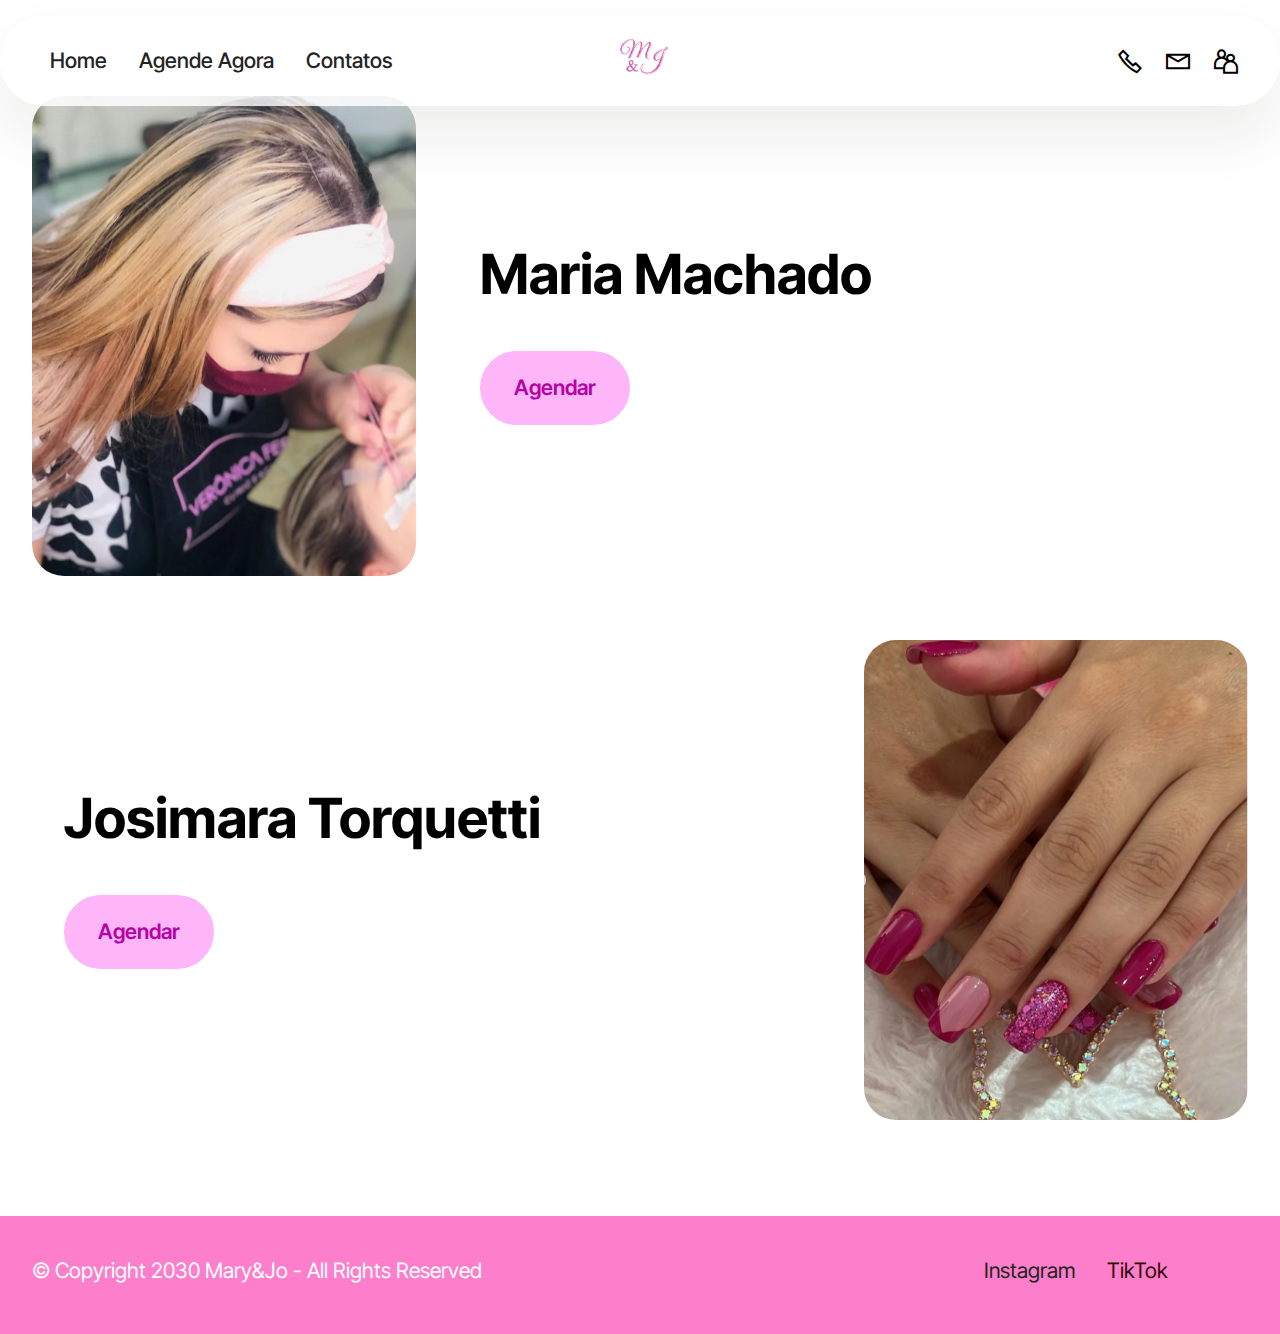
<file: mary e jo/page7.html>
<!DOCTYPE html>
<html  >
<head>
  
  <meta charset="UTF-8">
  <meta http-equiv="X-UA-Compatible" content="IE=edge">
  <meta name="generator" content="Mobirise v5.9.18, mobirise.com">
  <meta name="viewport" content="width=device-width, initial-scale=1, minimum-scale=1">
  <link rel="shortcut icon" href="assets/images/logo2.png" type="image/x-icon">
  <meta name="description" content="">
  
  
  <title>Contatos</title>
  <link rel="stylesheet" href="assets/web/assets/mobirise-icons2/mobirise2.css">
  <link href="https://cdn.jsdelivr.net/npm/bootstrap@5.3.3/dist/css/bootstrap.min.css" rel="stylesheet" integrity="sha384-QWTKZyjpPEjISv5WaRU9OFeRpok6YctnYmDr5pNlyT2bRjXh0JMhjY6hW+ALEwIH" crossorigin="anonymous">
  <link rel="stylesheet" href="assets/dropdown/css/style.css">
  <link rel="stylesheet" href="assets/theme/css/style.css">
  <link rel="preload" href="https://fonts.googleapis.com/css?family=Inter+Tight:100,200,300,400,500,600,700,800,900,100i,200i,300i,400i,500i,600i,700i,800i,900i&display=swap" as="style" onload="this.onload=null;this.rel='stylesheet'">
  <noscript><link rel="stylesheet" href="https://fonts.googleapis.com/css?family=Inter+Tight:100,200,300,400,500,600,700,800,900,100i,200i,300i,400i,500i,600i,700i,800i,900i&display=swap"></noscript>
  <link rel="preload" as="style" href="assets/mobirise/css/mbr-additional.css?v=c25HVr"><link rel="stylesheet" href="assets/mobirise/css/mbr-additional.css?v=c25HVr" type="text/css">

  
  
  
</head>
<body>
  
  <section data-bs-version="5.1" class="menu menu3 cid-umWHkMmkcM" once="menu" id="menu03-1q">
	

	<nav class="navbar navbar-dropdown navbar-fixed-top navbar-expand-lg">
		<div class="container">
			<div class="navbar-brand">
				<span class="navbar-logo">
					<a href="https://mobiri.se">
						<img src="assets/images/logo2.png" alt="Mobirise Website Builder" style="height: 4rem;">
					</a>
				</span>
				
			</div>
			<button class="navbar-toggler" type="button" data-toggle="collapse" data-bs-toggle="collapse" data-target="#navbarSupportedContent" data-bs-target="#navbarSupportedContent" aria-controls="navbarNavAltMarkup" aria-expanded="false" aria-label="Toggle navigation">
				<div class="hamburger">
					<span></span>
					<span></span>
					<span></span>
					<span></span>
				</div>
			</button>
			<div class="collapse navbar-collapse" id="navbarSupportedContent">
				<ul class="navbar-nav nav-dropdown nav-right" data-app-modern-menu="true"><li class="nav-item">
						<a class="nav-link link text-black text-primary display-4" href="index.html">Home</a>
					</li>
					<li class="nav-item">
						<a class="nav-link link text-black show text-primary display-4" href="page1.html" aria-expanded="false">Agende Agora</a>
					</li>
					<li class="nav-item">
						<a class="nav-link link text-black text-primary display-4" href="page7.html">Contatos<br></a>
					</li></ul>
				<div class="icons-menu">
					<a class="iconfont-wrapper" href="https://wa.me/14997490751">
						<span class="p-2 mbr-iconfont mobi-mbri-phone mobi-mbri"></span>
					</a>
					<a class="iconfont-wrapper" href="mailto:mariaeduarda24machado10@gmail.com">
						<span class="p-2 mbr-iconfont mobi-mbri-letter mobi-mbri"></span>
					</a>
					<a class="iconfont-wrapper" href="page9.html">
						<span class="p-2 mbr-iconfont mobi-mbri-users mobi-mbri"></span>
					</a>
					
				</div>
				
			</div>
		</div>
	</nav>
</section>

<section data-bs-version="5.1" class="features38 cid-umWHkMIXUC" id="features038-1r">
    

    
    

    <div class="container">
        <div class="row justify-content-center">
            <div class="col-12 col-md-12 col-lg">
                <div class="text-wrapper align-left">
                    <h1 class="mbr-section-title mbr-fonts-style mb-4 display-2"><strong>Maria Machado</strong></h1>
                    
                    <div class="mbr-section-btn align-left mt-3"><a class="btn btn-secondary display-7" href="https://wa.me/14997490751">Agendar</a></div>
                </div>
            </div>
            <div class="col-12 col-md-12 col-lg-4 image-wrapper">
                <img class="w-100" src="assets/images/maria.png" alt="Mobirise Website Builder">
            </div>
        </div>
        <div class="row row-reverse justify-content-center">

            <div class="col-12 col-md-12 col-lg">
                <div class="text-wrapper align-left">
                    <h1 class="mbr-section-title mbr-fonts-style mb-4 display-2"><strong>Josimara Torquetti</strong></h1>
                    
                    <div class="mbr-section-btn align-left mt-3"><a class="btn btn-secondary display-7" href="https://wa.me/14 997610987">Agendar</a></div>
                </div>
            </div>
            <div class="col-12 col-md-12 col-lg-4 image-wrapper">
                <img class="w-100" src="assets/images/josi.png" alt="Mobirise Website Builder">
            </div>
        </div>
        
    </div>
</section>

<section data-bs-version="5.1" class="footer2 cid-umWHkN7Wyb" once="footers" id="footer02-1s">
    

    
    

    <div class="container">
        <div class="row">
            <div class="col-12 col-lg-6 center mt-2 mb-3">
                <p class="mbr-fonts-style copyright mb-0 display-7">
                    © Copyright 2030 Mary&Jo - All Rights Reserved
                </p>
            </div>
            <div class="col-12 col-lg-6 center">
                <div class="row-links mt-2 mb-3">
                    <ul class="row-links-soc">
                        
                        
                        
                        
                    <li class="row-links-soc-item mbr-fonts-style display-7">
                            <a href="https://www.instagram.com/maryejooficial/" class="text-black text-primary">Instagram</a>
                        </li><li class="row-links-soc-item mbr-fonts-style display-7">
                            <a href="https://www.tiktok.com/@mary.joof1?lang=pt-BR" class="text-info text-primary">TikTok</a></li><li class="row-links-soc-item mbr-fonts-style display-7"></li><li class="row-links-soc-item mbr-fonts-style display-7"></li></ul>
                </div>
            </div>
        </div>
    </div>
  
  
</body>
</html>
</file>
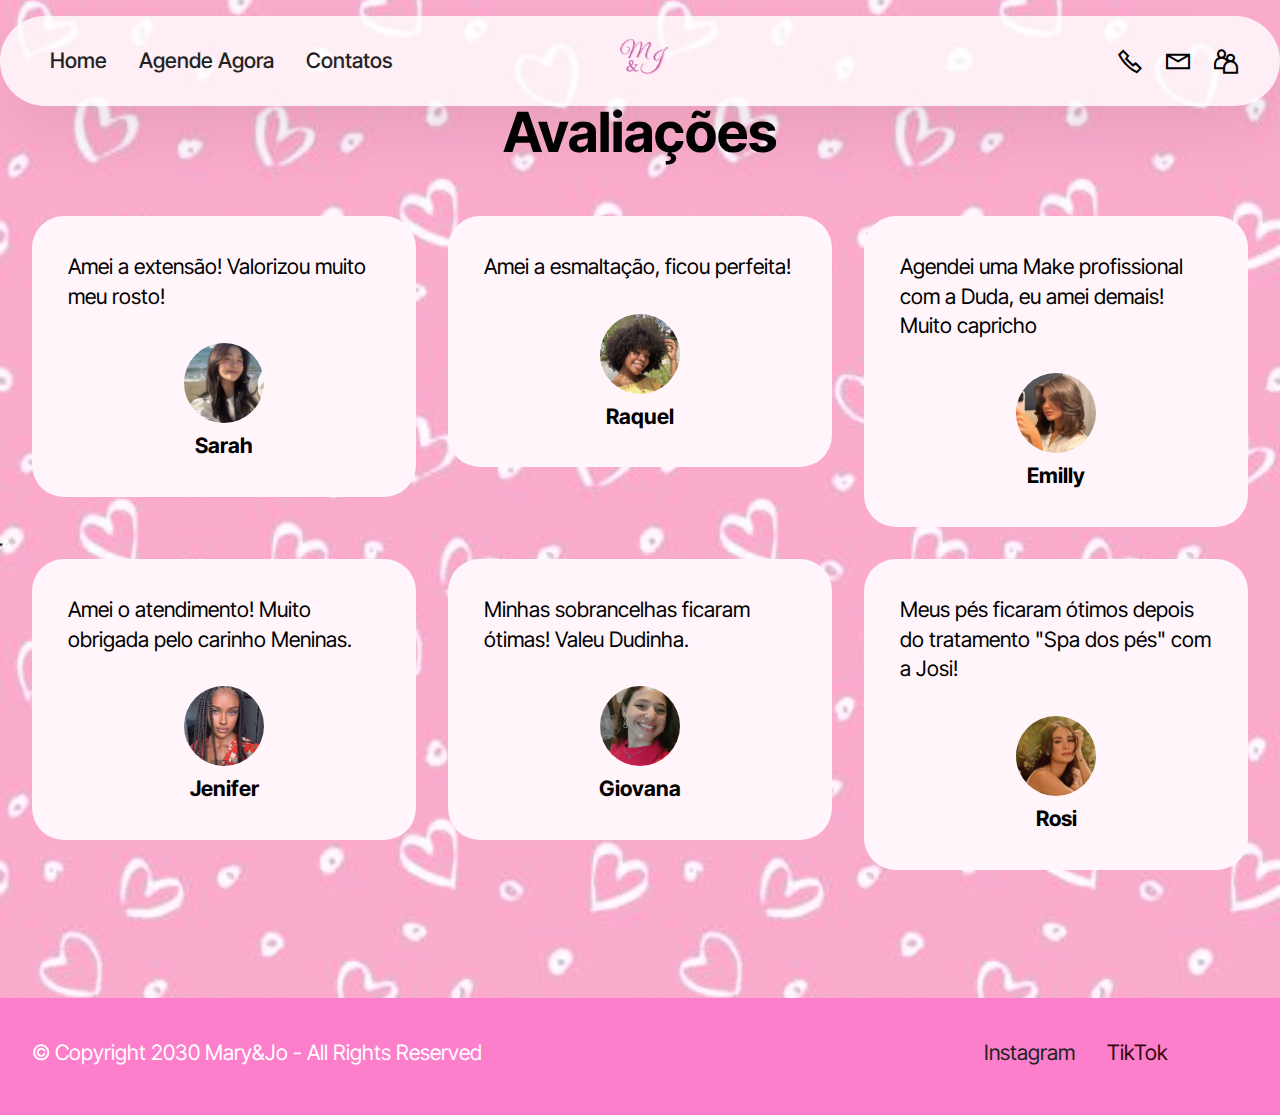
<file: mary e jo/page8.html>
<!DOCTYPE html>
<html  >
<head>

  <meta charset="UTF-8">
  <meta http-equiv="X-UA-Compatible" content="IE=edge">
  <meta name="generator" content="Mobirise v5.9.18, mobirise.com">
  <meta name="viewport" content="width=device-width, initial-scale=1, minimum-scale=1">
  <link rel="shortcut icon" href="assets/images/logo2.png" type="image/x-icon">
  <meta name="description" content="">
  
  
  <title>Avaliacoes</title>
  <link rel="stylesheet" href="assets/web/assets/mobirise-icons2/mobirise2.css">
  <link href="https://cdn.jsdelivr.net/npm/bootstrap@5.3.3/dist/css/bootstrap.min.css" rel="stylesheet" integrity="sha384-QWTKZyjpPEjISv5WaRU9OFeRpok6YctnYmDr5pNlyT2bRjXh0JMhjY6hW+ALEwIH" crossorigin="anonymous">
  </head>

  <link rel="stylesheet" href="assets/parallax/jarallax.css">
  <link rel="stylesheet" href="assets/dropdown/css/style.css">
  <link rel="stylesheet" href="assets/theme/css/style.css">
  <link rel="preload" href="https://fonts.googleapis.com/css?family=Inter+Tight:100,200,300,400,500,600,700,800,900,100i,200i,300i,400i,500i,600i,700i,800i,900i&display=swap" as="style" onload="this.onload=null;this.rel='stylesheet'">
  <noscript><link rel="stylesheet" href="https://fonts.googleapis.com/css?family=Inter+Tight:100,200,300,400,500,600,700,800,900,100i,200i,300i,400i,500i,600i,700i,800i,900i&display=swap"></noscript>
  <link rel="preload" as="style" href="assets/mobirise/css/mbr-additional.css?v=qEZbgo"><link rel="stylesheet" href="assets/mobirise/css/mbr-additional.css?v=qEZbgo" type="text/css">

  
  
  
</head>
<body>
  
  <section data-bs-version="5.1" class="menu menu3 cid-ukM0GiVXh7" once="menu" id="menu03-1t">
	

	<nav class="navbar navbar-dropdown navbar-fixed-top navbar-expand-lg">
		<div class="container">
			<div class="navbar-brand">
				<span class="navbar-logo">
					<a href="https://mobiri.se">
						<img src="assets/images/logo2.png" alt="Mobirise Website Builder" style="height: 4rem;">
					</a>
				</span>
				
			</div>
			<button class="navbar-toggler" type="button" data-toggle="collapse" data-bs-toggle="collapse" data-target="#navbarSupportedContent" data-bs-target="#navbarSupportedContent" aria-controls="navbarNavAltMarkup" aria-expanded="false" aria-label="Toggle navigation">
				<div class="hamburger">
					<span></span>
					<span></span>
					<span></span>
					<span></span>
				</div>
			</button>
			<div class="collapse navbar-collapse" id="navbarSupportedContent">
				<ul class="navbar-nav nav-dropdown nav-right" data-app-modern-menu="true"><li class="nav-item">
						<a class="nav-link link text-black text-primary display-4" href="index.html">Home</a>
					</li>
					<li class="nav-item">
						<a class="nav-link link text-black show text-primary display-4" href="page1.html" aria-expanded="false">Agende Agora</a>
					</li>
					<li class="nav-item">
						<a class="nav-link link text-black text-primary display-4" href="page7.html">Contatos<br></a>
					</li></ul>
				<div class="icons-menu">
					<a class="iconfont-wrapper" href="https://wa.me/14997490751">
						<span class="p-2 mbr-iconfont mobi-mbri-phone mobi-mbri"></span>
					</a>
					<a class="iconfont-wrapper" href="mailto:mariaeduarda24machado10@gmail.com">
						<span class="p-2 mbr-iconfont mobi-mbri-letter mobi-mbri"></span>
					</a>
					<a class="iconfont-wrapper" href="page9.html">
						<span class="p-2 mbr-iconfont mobi-mbri-users mobi-mbri"></span>
					</a>
					
				</div>
				
			</div>
		</div>
	</nav>
</section>

<section data-bs-version="5.1" class="people04 cid-umWLTVrznp mbr-parallax-background" id="people04-1v">
	
	
	<div class="container">
		<div class="row mb-5 justify-content-center">
			<div class="col-12 mb-0 content-head">
				<h3 class="mbr-section-title mbr-fonts-style align-center mb-0 display-2">
					<strong>Avaliações</strong></h3>
				
			</div>
		</div>
		<div class="row mbr-masonry" data-masonry="{&quot;percentPosition&quot;: true }">
			<div class="item features-without-image col-12 col-md-6 col-lg-4 active">
				<div class="item-wrapper">
					<div class="card-box align-left">
						<p class="card-text mbr-fonts-style display-7">Amei a extensão! Valorizou muito meu rosto!</p>
						<div class="img-wrapper mt-4 mb-2">
							<img src="assets/images/img 4.jpg" alt="" data-slide-to="0" data-bs-slide-to="0">
						</div>
						<h5 class="card-title mbr-fonts-style display-7">
							<strong>Sarah</strong>
						</h5>
					</div>
				</div>
			</div>
			<div class="item features-without-image col-12 col-md-6 col-lg-4">
				<div class="item-wrapper">
					<div class="card-box align-left">
						<p class="card-text mbr-fonts-style display-7">
							Amei a esmaltação, ficou perfeita!</p>
						<div class="img-wrapper mt-4 mb-2">
							<img src="assets/images/img 5.jpg" data-slide-to="1" data-bs-slide-to="1" alt="">
						</div>
						<h5 class="card-title mbr-fonts-style display-7">
							<strong>Raquel</strong></h5>
					</div>
				</div>
			</div>
			<div class="item features-without-image col-12 col-md-6 col-lg-4">
				<div class="item-wrapper">
					<div class="card-box align-left">
						<p class="card-text mbr-fonts-style display-7">Agendei uma Make profissional com a Duda, eu amei demais! Muito capricho&nbsp;</p>
						<div class="img-wrapper mt-4 mb-2">
							<img src="assets/images/img 1.jpg" data-slide-to="2" data-bs-slide-to="2" alt="">
						</div>
						<h5 class="card-title mbr-fonts-style display-7">
							<strong>Emilly</strong></h5>
					</div>
				</div>
			</div>
			<div class="item features-without-image col-12 col-md-6 col-lg-4">
				<div class="item-wrapper">
					<div class="card-box align-left">
						<p class="card-text mbr-fonts-style display-7">
							Amei o atendimento! Muito obrigada  pelo carinho Meninas.
						</p>
						<div class="img-wrapper mt-4 mb-2">
							<img src="assets/images/img 2.jpg" data-slide-to="3" data-bs-slide-to="3" alt="">
						</div>
						<h5 class="card-title mbr-fonts-style display-7"><strong>Jenifer</strong></h5>
					</div>
				</div>
			</div>
			<div class="item features-without-image col-12 col-md-6 col-lg-4">
				<div class="item-wrapper">
					<div class="card-box align-left">
						<p class="card-text mbr-fonts-style display-7">
							Minhas sobrancelhas ficaram ótimas! Valeu Dudinha.</p>
						<div class="img-wrapper mt-4 mb-2">
							<img src="assets/images/sem-ttulo.png" data-slide-to="4" data-bs-slide-to="4" alt="">
						</div>
						<h5 class="card-title mbr-fonts-style display-7"><strong>Giovana</strong></h5>
					</div>
				</div>
			</div>
			<div class="item features-without-image col-12 col-md-6 col-lg-4">
				<div class="item-wrapper">
					<div class="card-box align-left">
						<p class="card-text mbr-fonts-style display-7">
							Meus pés ficaram ótimos depois do tratamento "Spa dos pés" com a Josi! 
						</p>
						<div class="img-wrapper mt-4 mb-2">
							<img src="assets/images/img 3.jpg" data-slide-to="5" data-bs-slide-to="5" alt="">
						</div>
						<h5 class="card-title mbr-fonts-style display-7"><strong>Rosi</strong></h5>
					</div>
				</div>
			</div>
		</div>
	</div>
</section>

<section data-bs-version="5.1" class="footer2 cid-ukLV5wrWZm" once="footers" id="footer02-1u">
    

    
    

    <div class="container">
        <div class="row">
            <div class="col-12 col-lg-6 center mt-2 mb-3">
                <p class="mbr-fonts-style copyright mb-0 display-7">
                    © Copyright 2030 Mary&Jo - All Rights Reserved
                </p>
            </div>
            <div class="col-12 col-lg-6 center">
                <div class="row-links mt-2 mb-3">
                    <ul class="row-links-soc">
                        
                        
                        
                        
                    <li class="row-links-soc-item mbr-fonts-style display-7">
                            <a href="https://www.instagram.com/maryejooficial/" class="text-black text-primary">Instagram</a>
                        </li><li class="row-links-soc-item mbr-fonts-style display-7">
                            <a href="https://www.tiktok.com/@mary.joof1?lang=pt-BR" class="text-info text-primary">TikTok</a></li><li class="row-links-soc-item mbr-fonts-style display-7"></li><li class="row-links-soc-item mbr-fonts-style display-7"></li></ul>
                </div>
            </div>
        </div>
    </div>
  
  
</body>
</html>
</file>
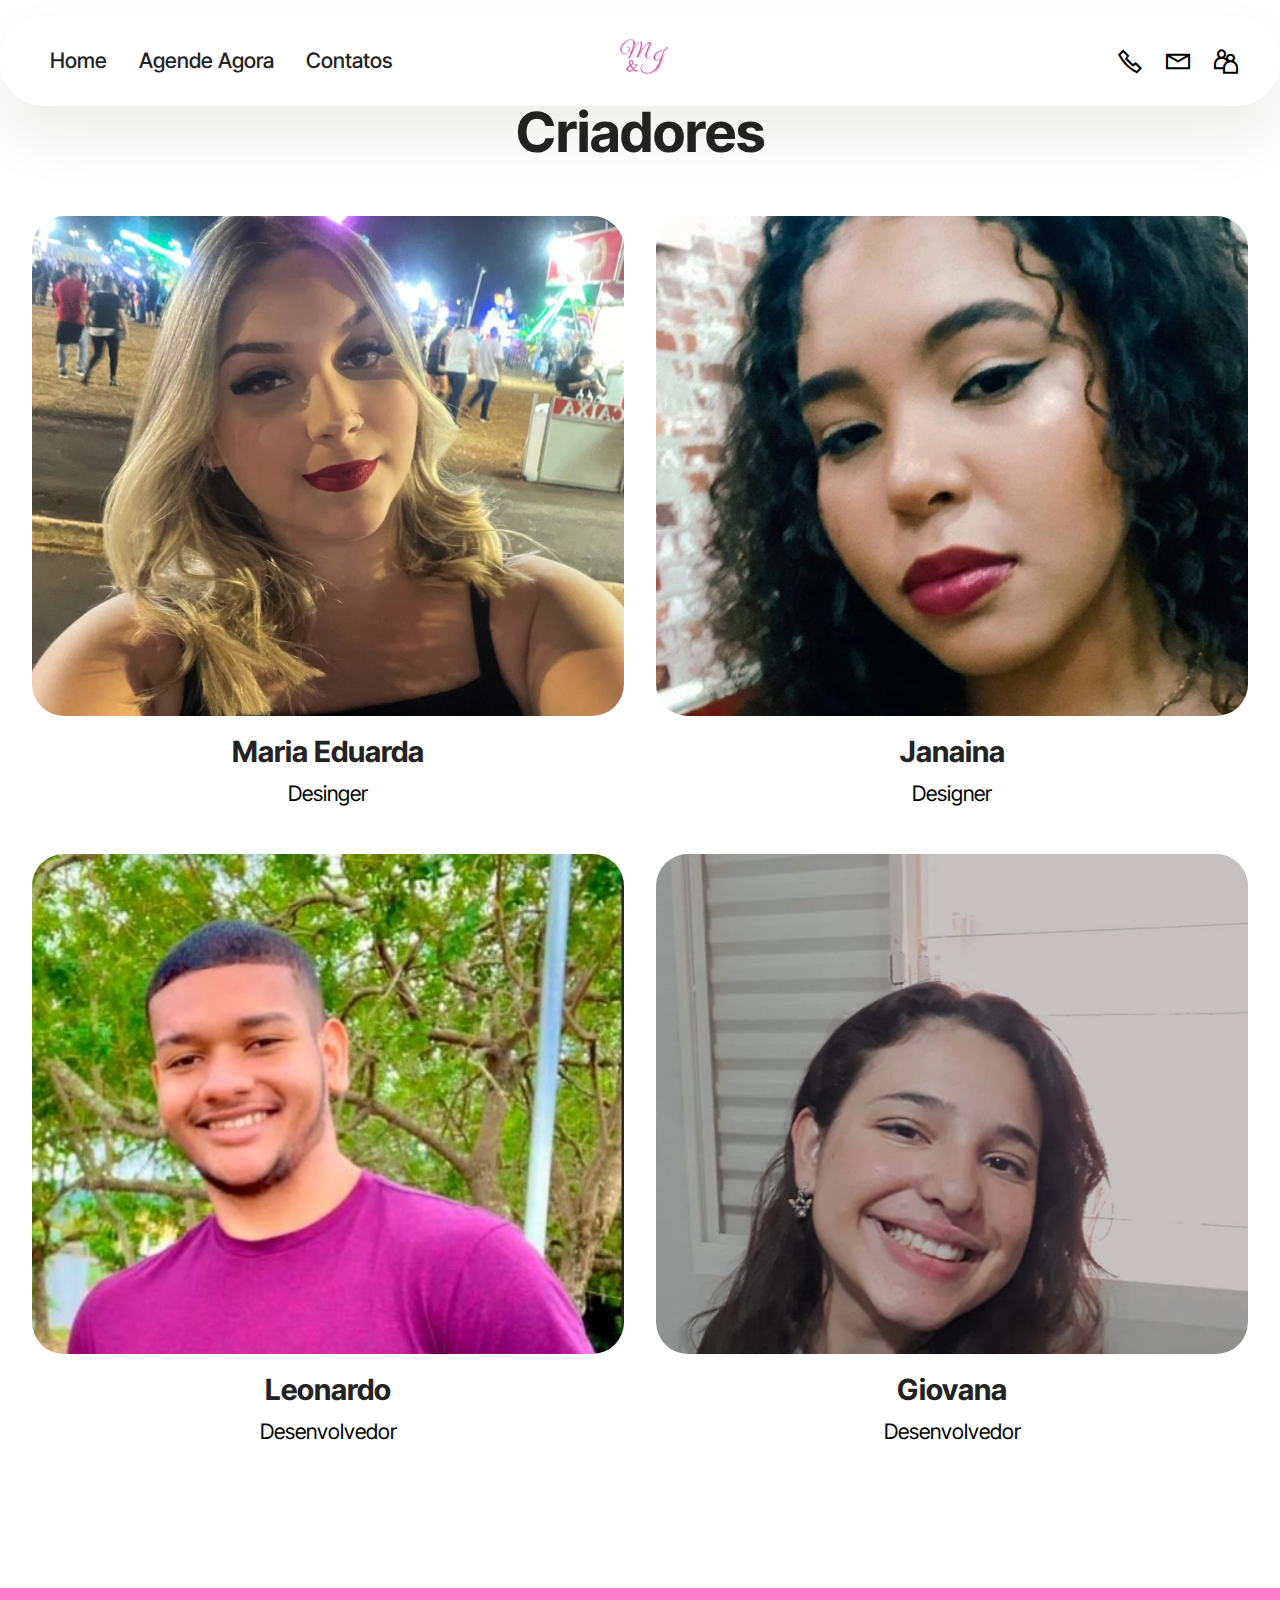
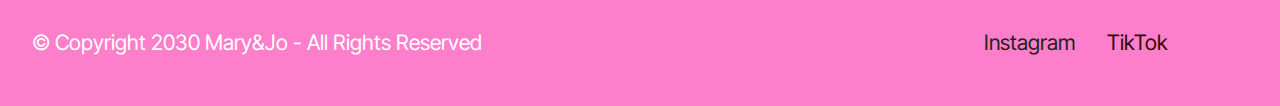
<file: mary e jo/page9.html>
<!DOCTYPE html>
<html  >
<head>

  <meta charset="UTF-8">
  <meta http-equiv="X-UA-Compatible" content="IE=edge">
  <meta name="generator" content="Mobirise v5.9.18, mobirise.com">
  <meta name="viewport" content="width=device-width, initial-scale=1, minimum-scale=1">
  <link rel="shortcut icon" href="assets/images/logo2.png" type="image/x-icon">
  <meta name="description" content="">
  
  
  <title>Quem somos</title>
  <link rel="stylesheet" href="assets/web/assets/mobirise-icons2/mobirise2.css">
  <link href="https://cdn.jsdelivr.net/npm/bootstrap@5.3.3/dist/css/bootstrap.min.css" rel="stylesheet" integrity="sha384-QWTKZyjpPEjISv5WaRU9OFeRpok6YctnYmDr5pNlyT2bRjXh0JMhjY6hW+ALEwIH" crossorigin="anonymous">
  <link rel="stylesheet" href="assets/dropdown/css/style.css">
  <link rel="stylesheet" href="assets/theme/css/style.css">
  <link rel="preload" href="https://fonts.googleapis.com/css?family=Inter+Tight:100,200,300,400,500,600,700,800,900,100i,200i,300i,400i,500i,600i,700i,800i,900i&display=swap" as="style" onload="this.onload=null;this.rel='stylesheet'">
  <noscript><link rel="stylesheet" href="https://fonts.googleapis.com/css?family=Inter+Tight:100,200,300,400,500,600,700,800,900,100i,200i,300i,400i,500i,600i,700i,800i,900i&display=swap"></noscript>
  <link rel="preload" as="style" href="assets/mobirise/css/mbr-additional.css?v=zzv7u4"><link rel="stylesheet" href="assets/mobirise/css/mbr-additional.css?v=zzv7u4" type="text/css">

  
  
  
</head>
<body>
  
  <section data-bs-version="5.1" class="menu menu3 cid-ukM0GiVXh7" once="menu" id="menu03-1w">
	

	<nav class="navbar navbar-dropdown navbar-fixed-top navbar-expand-lg">
		<div class="container">
			<div class="navbar-brand">
				<span class="navbar-logo">
					<a href="https://mobiri.se">
						<img src="assets/images/logo2.png" alt="Mobirise Website Builder" style="height: 4rem;">
					</a>
				</span>
				
			</div>
			<button class="navbar-toggler" type="button" data-toggle="collapse" data-bs-toggle="collapse" data-target="#navbarSupportedContent" data-bs-target="#navbarSupportedContent" aria-controls="navbarNavAltMarkup" aria-expanded="false" aria-label="Toggle navigation">
				<div class="hamburger">
					<span></span>
					<span></span>
					<span></span>
					<span></span>
				</div>
			</button>
			<div class="collapse navbar-collapse" id="navbarSupportedContent">
				<ul class="navbar-nav nav-dropdown nav-right" data-app-modern-menu="true"><li class="nav-item">
						<a class="nav-link link text-black text-primary display-4" href="index.html">Home</a>
					</li>
					<li class="nav-item">
						<a class="nav-link link text-black show text-primary display-4" href="page1.html" aria-expanded="false">Agende Agora</a>
					</li>
					<li class="nav-item">
						<a class="nav-link link text-black text-primary display-4" href="page7.html">Contatos<br></a>
					</li></ul>
				<div class="icons-menu">
					<a class="iconfont-wrapper" href="https://wa.me/14997490751">
						<span class="p-2 mbr-iconfont mobi-mbri-phone mobi-mbri"></span>
					</a>
					<a class="iconfont-wrapper" href="mailto:mariaeduarda24machado10@gmail.com">
						<span class="p-2 mbr-iconfont mobi-mbri-letter mobi-mbri"></span>
					</a>
					<a class="iconfont-wrapper" href="page9.html">
						<span class="p-2 mbr-iconfont mobi-mbri-users mobi-mbri"></span>
					</a>
					
				</div>
				
			</div>
		</div>
	</nav>
</section>

<section data-bs-version="5.1" class="people03 cid-umWPagf5xN" id="people03-1y">
	
	
	<div class="container">
		<div class="row justify-content-center">
			<div class="col-12 content-head">
				<div class="mbr-section-head mb-5">
					<h4 class="mbr-section-title mbr-fonts-style align-center mb-0 display-2">
						<strong>Criadores</strong>
					</h4>
					
				</div>
			</div>
		</div>
		<div class="row">
			<div class="item features-image col-12 col-md-6 col-lg-6">
				<div class="item-wrapper">
					<div class="item-img mb-3">
						<img src="assets/images/team 2.jpeg" alt="Mobirise Website Builder" title="" data-slide-to="0" data-bs-slide-to="0">
					</div>
					<div class="item-content align-left">
						<h5 class="item-title mbr-fonts-style display-5"><strong>Maria Eduarda</strong></h5>
						<h6 class="item-subtitle mbr-fonts-style mb-3 display-7">Desinger</h6>
						
					</div>
					
				</div>
			</div>
			<div class="item features-image col-12 col-md-6 col-lg-6">
				<div class="item-wrapper">
					<div class="item-img mb-3">
						<img src="assets/images/team 1.jpeg" alt="Mobirise Website Builder" title="" data-slide-to="1" data-bs-slide-to="1">
					</div>
					<div class="item-content align-left">
						<h5 class="item-title mbr-fonts-style display-5"><strong>Janaina</strong></h5>
						<h6 class="item-subtitle mbr-fonts-style mb-3 display-7"> Designer</h6>
						
					</div>
					
				</div>
			</div>
			<div class="item features-image col-12 col-md-6 col-lg-6">
				<div class="item-wrapper">
					<div class="item-img mb-3">
						<img src="assets/images/team 3.jpg" alt="Mobirise Website Builder" title="" data-slide-to="2" data-bs-slide-to="2">
					</div>
					<div class="item-content align-left">
						<h5 class="item-title mbr-fonts-style display-5"><strong>Leonardo</strong></h5>
						<h6 class="item-subtitle mbr-fonts-style mb-3 display-7"> Desenvolvedor</h6>
						
					</div>
					
				</div>
			</div><div class="item features-image col-12 col-md-6 col-lg-6">
				<div class="item-wrapper">
					<div class="item-img mb-3">
						<img src="assets/images/team 4.jpeg" alt="Mobirise Website Builder" title="" data-slide-to="3" data-bs-slide-to="3">
					</div>
					<div class="item-content align-left">
						<h5 class="item-title mbr-fonts-style display-5"><strong>Giovana</strong></h5>
						<h6 class="item-subtitle mbr-fonts-style mb-3 display-7">Desenvolvedor</h6>
						
					</div>
					
				</div>
			</div>
		</div>
	</div>
</section>

<section data-bs-version="5.1" class="footer2 cid-ukLV5wrWZm" once="footers" id="footer02-1x">
    

    
    

    <div class="container">
        <div class="row">
            <div class="col-12 col-lg-6 center mt-2 mb-3">
                <p class="mbr-fonts-style copyright mb-0 display-7">
                    © Copyright 2030 Mary&Jo - All Rights Reserved
                </p>
            </div>
            <div class="col-12 col-lg-6 center">
                <div class="row-links mt-2 mb-3">
                    <ul class="row-links-soc">
                        
                        
                        
                        
                    <li class="row-links-soc-item mbr-fonts-style display-7">
                            <a href="https://www.instagram.com/maryejooficial/" class="text-black text-primary">Instagram</a>
                        </li><li class="row-links-soc-item mbr-fonts-style display-7">
                            <a href="https://www.tiktok.com/@mary.joof1?lang=pt-BR" class="text-info text-primary">TikTok</a></li><li class="row-links-soc-item mbr-fonts-style display-7"></li><li class="row-links-soc-item mbr-fonts-style display-7"></li></ul>
                </div>
            </div>
        </div>
    </div>
  
  
</body>
</html>
</file>
<file: mary e jo/assets/web/assets/mobirise-icons2/mobirise2.css>
@font-face {
  font-family: 'Moririse2';
  font-display: swap;
  src:  url('mobirise2.eot?f2bix4');
  src:  url('mobirise2.eot?f2bix4#iefix') format('embedded-opentype'),
    url('mobirise2.ttf?f2bix4') format('truetype'),
    url('mobirise2.woff?f2bix4') format('woff'),
    url('mobirise2.svg?f2bix4#mobirise2') format('svg');
  font-weight: normal;
  font-style: normal;
}

[class^="mobi-"], [class*=" mobi-"] {
  /* use !important to prevent issues with browser extensions that change fonts */
  font-family: 'Moririse2' !important;

  font-style: normal;
  font-weight: normal;
  font-variant: normal;
  text-transform: none;
  line-height: 1;

  /* Better Font Rendering =========== */
  -webkit-font-smoothing: antialiased;
  -moz-osx-font-smoothing: grayscale;
}

.mobi-mbri-add-submenu:before {
  content: "\e900";
}
.mobi-mbri-alert:before {
  content: "\e901";
}
.mobi-mbri-align-center:before {
  content: "\e902";
}
.mobi-mbri-align-justify:before {
  content: "\e903";
}
.mobi-mbri-align-left:before {
  content: "\e904";
}
.mobi-mbri-align-right:before {
  content: "\e905";
}
.mobi-mbri-android:before {
  content: "\e906";
}
.mobi-mbri-apple:before {
  content: "\e907";
}
.mobi-mbri-arrow-down:before {
  content: "\e908";
}
.mobi-mbri-arrow-next:before {
  content: "\e909";
}
.mobi-mbri-arrow-prev:before {
  content: "\e90a";
}
.mobi-mbri-arrow-up:before {
  content: "\e90b";
}
.mobi-mbri-bold:before {
  content: "\e90c";
}
.mobi-mbri-bookmark:before {
  content: "\e90d";
}
.mobi-mbri-bootstrap:before {
  content: "\e90e";
}
.mobi-mbri-briefcase:before {
  content: "\e90f";
}
.mobi-mbri-browse:before {
  content: "\e910";
}
.mobi-mbri-bulleted-list:before {
  content: "\e911";
}
.mobi-mbri-calendar:before {
  content: "\e912";
}
.mobi-mbri-camera:before {
  content: "\e913";
}
.mobi-mbri-cart-add:before {
  content: "\e914";
}
.mobi-mbri-cart-full:before {
  content: "\e915";
}
.mobi-mbri-cash:before {
  content: "\e916";
}
.mobi-mbri-change-style:before {
  content: "\e917";
}
.mobi-mbri-chat:before {
  content: "\e918";
}
.mobi-mbri-clock:before {
  content: "\e919";
}
.mobi-mbri-close:before {
  content: "\e91a";
}
.mobi-mbri-cloud:before {
  content: "\e91b";
}
.mobi-mbri-code:before {
  content: "\e91c";
}
.mobi-mbri-contact-form:before {
  content: "\e91d";
}
.mobi-mbri-credit-card:before {
  content: "\e91e";
}
.mobi-mbri-cursor-click:before {
  content: "\e91f";
}
.mobi-mbri-cust-feedback:before {
  content: "\e920";
}
.mobi-mbri-database:before {
  content: "\e921";
}
.mobi-mbri-delivery:before {
  content: "\e922";
}
.mobi-mbri-desktop:before {
  content: "\e923";
}
.mobi-mbri-devices:before {
  content: "\e924";
}
.mobi-mbri-down:before {
  content: "\e925";
}
.mobi-mbri-download-2:before {
  content: "\e926";
}
.mobi-mbri-download:before {
  content: "\e927";
}
.mobi-mbri-drag-n-drop-2:before {
  content: "\e928";
}
.mobi-mbri-drag-n-drop:before {
  content: "\e929";
}
.mobi-mbri-edit-2:before {
  content: "\e92a";
}
.mobi-mbri-edit:before {
  content: "\e92b";
}
.mobi-mbri-error:before {
  content: "\e92c";
}
.mobi-mbri-extension:before {
  content: "\e92d";
}
.mobi-mbri-features:before {
  content: "\e92e";
}
.mobi-mbri-file:before {
  content: "\e92f";
}
.mobi-mbri-flag:before {
  content: "\e930";
}
.mobi-mbri-folder:before {
  content: "\e931";
}
.mobi-mbri-gift:before {
  content: "\e932";
}
.mobi-mbri-github:before {
  content: "\e933";
}
.mobi-mbri-globe-2:before {
  content: "\e934";
}
.mobi-mbri-globe:before {
  content: "\e935";
}
.mobi-mbri-growing-chart:before {
  content: "\e936";
}
.mobi-mbri-hearth:before {
  content: "\e937";
}
.mobi-mbri-help:before {
  content: "\e938";
}
.mobi-mbri-home:before {
  content: "\e939";
}
.mobi-mbri-hot-cup:before {
  content: "\e93a";
}
.mobi-mbri-idea:before {
  content: "\e93b";
}
.mobi-mbri-image-gallery:before {
  content: "\e93c";
}
.mobi-mbri-image-slider:before {
  content: "\e93d";
}
.mobi-mbri-info:before {
  content: "\e93e";
}
.mobi-mbri-italic:before {
  content: "\e93f";
}
.mobi-mbri-key:before {
  content: "\e940";
}
.mobi-mbri-laptop:before {
  content: "\e941";
}
.mobi-mbri-layers:before {
  content: "\e942";
}
.mobi-mbri-left-right:before {
  content: "\e943";
}
.mobi-mbri-left:before {
  content: "\e944";
}
.mobi-mbri-letter:before {
  content: "\e945";
}
.mobi-mbri-like:before {
  content: "\e946";
}
.mobi-mbri-link:before {
  content: "\e947";
}
.mobi-mbri-lock:before {
  content: "\e948";
}
.mobi-mbri-login:before {
  content: "\e949";
}
.mobi-mbri-logout:before {
  content: "\e94a";
}
.mobi-mbri-magic-stick:before {
  content: "\e94b";
}
.mobi-mbri-map-pin:before {
  content: "\e94c";
}
.mobi-mbri-menu:before {
  content: "\e94d";
}
.mobi-mbri-mobile-2:before {
  content: "\e94e";
}
.mobi-mbri-mobile-horizontal:before {
  content: "\e94f";
}
.mobi-mbri-mobile:before {
  content: "\e950";
}
.mobi-mbri-mobirise:before {
  content: "\e951";
}
.mobi-mbri-more-horizontal:before {
  content: "\e952";
}
.mobi-mbri-more-vertical:before {
  content: "\e953";
}
.mobi-mbri-music:before {
  content: "\e954";
}
.mobi-mbri-new-file:before {
  content: "\e955";
}
.mobi-mbri-numbered-list:before {
  content: "\e956";
}
.mobi-mbri-opened-folder:before {
  content: "\e957";
}
.mobi-mbri-pages:before {
  content: "\e958";
}
.mobi-mbri-paper-plane:before {
  content: "\e959";
}
.mobi-mbri-paperclip:before {
  content: "\e95a";
}
.mobi-mbri-phone:before {
  content: "\e95b";
}
.mobi-mbri-photo:before {
  content: "\e95c";
}
.mobi-mbri-photos:before {
  content: "\e95d";
}
.mobi-mbri-pin:before {
  content: "\e95e";
}
.mobi-mbri-play:before {
  content: "\e95f";
}
.mobi-mbri-plus:before {
  content: "\e960";
}
.mobi-mbri-preview:before {
  content: "\e961";
}
.mobi-mbri-print:before {
  content: "\e962";
}
.mobi-mbri-protect:before {
  content: "\e963";
}
.mobi-mbri-question:before {
  content: "\e964";
}
.mobi-mbri-quote-left:before {
  content: "\e965";
}
.mobi-mbri-quote-right:before {
  content: "\e966";
}
.mobi-mbri-redo:before {
  content: "\e967";
}
.mobi-mbri-refresh:before {
  content: "\e968";
}
.mobi-mbri-responsive-2:before {
  content: "\e969";
}
.mobi-mbri-responsive:before {
  content: "\e96a";
}
.mobi-mbri-right:before {
  content: "\e96b";
}
.mobi-mbri-rocket:before {
  content: "\e96c";
}
.mobi-mbri-sad-face:before {
  content: "\e96d";
}
.mobi-mbri-sale:before {
  content: "\e96e";
}
.mobi-mbri-save:before {
  content: "\e96f";
}
.mobi-mbri-search:before {
  content: "\e970";
}
.mobi-mbri-setting-2:before {
  content: "\e971";
}
.mobi-mbri-setting-3:before {
  content: "\e972";
}
.mobi-mbri-setting:before {
  content: "\e973";
}
.mobi-mbri-share:before {
  content: "\e974";
}
.mobi-mbri-shopping-bag:before {
  content: "\e975";
}
.mobi-mbri-shopping-basket:before {
  content: "\e976";
}
.mobi-mbri-shopping-cart:before {
  content: "\e977";
}
.mobi-mbri-sites:before {
  content: "\e978";
}
.mobi-mbri-smile-face:before {
  content: "\e979";
}
.mobi-mbri-speed:before {
  content: "\e97a";
}
.mobi-mbri-star:before {
  content: "\e97b";
}
.mobi-mbri-success:before {
  content: "\e97c";
}
.mobi-mbri-sun:before {
  content: "\e97d";
}
.mobi-mbri-sun2:before {
  content: "\e97e";
}
.mobi-mbri-tablet-vertical:before {
  content: "\e97f";
}
.mobi-mbri-tablet:before {
  content: "\e980";
}
.mobi-mbri-target:before {
  content: "\e981";
}
.mobi-mbri-timer:before {
  content: "\e982";
}
.mobi-mbri-to-ftp:before {
  content: "\e983";
}
.mobi-mbri-to-local-drive:before {
  content: "\e984";
}
.mobi-mbri-touch-swipe:before {
  content: "\e985";
}
.mobi-mbri-touch:before {
  content: "\e986";
}
.mobi-mbri-trash:before {
  content: "\e987";
}
.mobi-mbri-underline:before {
  content: "\e988";
}
.mobi-mbri-undo:before {
  content: "\e989";
}
.mobi-mbri-unlink:before {
  content: "\e98a";
}
.mobi-mbri-unlock:before {
  content: "\e98b";
}
.mobi-mbri-up-down:before {
  content: "\e98c";
}
.mobi-mbri-up:before {
  content: "\e98d";
}
.mobi-mbri-update:before {
  content: "\e98e";
}
.mobi-mbri-upload-2:before {
  content: "\e98f";
}
.mobi-mbri-upload:before {
  content: "\e990";
}
.mobi-mbri-user-2:before {
  content: "\e991";
}
.mobi-mbri-user:before {
  content: "\e992";
}
.mobi-mbri-users:before {
  content: "\e993";
}
.mobi-mbri-video-play:before {
  content: "\e994";
}
.mobi-mbri-video:before {
  content: "\e995";
}
.mobi-mbri-watch:before {
  content: "\e996";
}
.mobi-mbri-website-theme-2:before {
  content: "\e997";
}
.mobi-mbri-website-theme:before {
  content: "\e998";
}
.mobi-mbri-wifi:before {
  content: "\e999";
}
.mobi-mbri-windows:before {
  content: "\e99a";
}
.mobi-mbri-zoom-in:before {
  content: "\e99b";
}
.mobi-mbri-zoom-out:before {
  content: "\e99c";
}
</file>
<file: mary e jo/assets/dropdown/css/style.css>
.navbar-dropdown {
  left: 0;
  padding: 0;
  position: absolute;
  right: 0;
  top: 0;
  transition: all 0.45s ease;
  z-index: 1030;
  background: #282828
}

.navbar-dropdown .navbar-logo {
  margin-right: 0.8rem;
  transition: margin 0.3s ease-in-out;
  vertical-align: middle
}


.navbar-dropdown .navbar-logo img {
  height: 3.125rem;
  transition: all 0.3s ease-in-out
}


.navbar-dropdown .navbar-logo.mbr-iconfont {
  font-size: 3.125rem;
  line-height: 3.125rem
}

.navbar-dropdown .navbar-caption {
  font-weight: 700;
  white-space: normal;
  vertical-align: -4px;
  line-height: 3.125rem !important
}


.navbar-dropdown.navbar-short .navbar-caption {
  line-height: 2.375rem !important;
  vertical-align: -2px
}

.navbar-dropdown .navbar-close {
  left: 0.6875rem;
  position: fixed;
  top: 0.75rem;
  z-index: 1000
}

.dropdown-menu .dropdown-toggle[data-toggle="dropdown-submenu"]::after {
  border-bottom: 0.35em solid transparent;
  border-left: 0.35em solid;
  border-right: 0;
  border-top: 0.35em solid transparent;
  margin-left: 0.3rem
}


.nav-dropdown {
  font-size: 0.75rem;
  font-weight: 500;
  height: auto !important
}

.nav-dropdown .link {
  margin: .667em 1.667em;
  font-weight: 500;
  padding: 0;
  transition: color .2s ease-in-out
}

.nav-dropdown .link::after,
.nav-dropdown .dropdown-item::after {
  color: inherit;
}

.nav-dropdown .btn {
  font-size: 0.75rem;
  font-weight: 700;
  letter-spacing: 0;
  margin-bottom: 0;
  padding-left: 1.25rem;
  padding-right: 1.25rem;
}

.nav-dropdown .dropdown-menu {
  border-radius: 0;
  border: 0;
  left: 0;
  margin: 0;
  padding-bottom: 1.25rem;
  padding-top: 1.25rem;
  position: relative;
}

.nav-dropdown .dropdown-submenu {
  margin-left: 0.125rem;
  top: 0;
}

.nav-dropdown .dropdown-item {
  font-weight: 500;
  line-height: 2;
  padding: 0.3846em 4.615em 0.3846em 1.5385em;
  position: relative;
  transition: color .2s ease-in-out, background-color .2s ease-in-out;
}

.nav-dropdown .dropdown-item::after {
  margin-top: -0.3077em;
  position: absolute;
  right: 1.1538em;
  top: 50%;
}

.nav-dropdown .dropdown-item:focus,
.nav-dropdown .dropdown-item:hover {
  background: none;
}

@media (max-width: 767px) {
  .nav-dropdown.navbar-toggleable-sm {
    bottom: 0;
    display: none;
    left: 0;
    overflow-x: hidden;
    position: fixed;
    top: 0;
    transform: translateX(-100%);
    -ms-transform: translateX(-100%);
    -webkit-transform: translateX(-100%);
    width: 18.75rem;
    z-index: 999;
  }
}

.nav-dropdown.navbar-toggleable-xl {
  bottom: 0;
  display: none;
  left: 0;
  overflow-x: hidden;
  position: fixed;
  top: 0;
  transform: translateX(-100%);
  -ms-transform: translateX(-100%);
  -webkit-transform: translateX(-100%);
  width: 18.75rem;
  z-index: 999;
}

.nav-dropdown-sm {
  display: block !important;
  overflow-x: hidden;
  overflow: auto;
  padding-top: 3.875rem;
}

.nav-dropdown-sm.collapse.in~.navbar-close {
  display: block !important;
}

.nav-dropdown-sm.collapsing[aria-expanded="false"] {
  transform: translateX(-100%);
  -ms-transform: translateX(-100%);
  -webkit-transform: translateX(-100%);
}

.nav-dropdown-sm .nav-item {
  display: block;
  margin-left: 0 !important;
  padding-left: 0;
}

.nav-dropdown-sm .link,
.nav-dropdown-sm .dropdown-item {
  border-top: 1px dotted rgba(255, 255, 255, 0.1);
  font-size: 0.8125rem;
  line-height: 1.6;
  margin: 0 !important;
  padding: 0.875rem 2.4rem 0.875rem 1.5625rem !important;
  position: relative;
  white-space: normal;
}

.nav-dropdown-sm .nav-btn {
  position: relative;
  padding: 1.5625rem 1.5625rem 0 1.5625rem;
}

.nav-dropdown-sm .nav-btn::before {
  border-top: 1px dotted rgba(255, 255, 255, 0.1);
  content: "";
  left: 0;
  position: absolute;
  top: 0;
  width: 100%;
}

.nav-dropdown-sm .nav-btn+.nav-btn {
  padding-top: 0.625rem;
}

.nav-dropdown-sm .nav-btn+.nav-btn::before {
  display: none;
}

.nav-dropdown-sm .btn {
  padding: 0.625rem 0;
}

.nav-dropdown-sm .dropdown-toggle[data-toggle="dropdown-submenu"]::after {
  margin-left: .25rem;
  border-top: 0.35em solid;
  border-right: 0.35em solid transparent;
  border-left: 0.35em solid transparent;
  border-bottom: 0;
}

.nav-dropdown-sm .dropdown-toggle[data-toggle="dropdown-submenu"][aria-expanded="true"]::after {
  border-top: 0;
  border-right: 0.35em solid transparent;
  border-left: 0.35em solid transparent;
  border-bottom: 0.35em solid;
}


.navbar-toggleable-sm.opened .nav-dropdown .dropdown-menu {
  position: relative;
}

.navbar-toggleable-sm.opened .nav-dropdown .dropdown-submenu {
  left: 0;
  margin-left: 00rem;
  margin-top: 0rem;
  top: 0;
}

.is-builder .nav-dropdown.collapsing {
  transition: none !important;
}
</file>
<file: mary e jo/assets/theme/css/style.css>
@charset "UTF-8";
section {
  background-color: #ffffff;
}

body {
  font-style: normal;
  line-height: 1.5;
  font-weight: 400;
  color: #232323;
  position: relative;
}

button {
  background-color: transparent;
  border-color: transparent;
}

.embla__button,
.carousel-control {
  background-color: #edefea !important;
  opacity: 0.8 !important;
  color: #464845 !important;
  border-color: #edefea !important;
}

.carousel .close,
.modalWindow .close {
  background-color: #edefea !important;
  color: #464845 !important;
  border-color: #edefea !important;
  opacity: 0.8 !important;
}

.carousel .close:hover,
.modalWindow .close:hover {
  opacity: 1 !important;
}

.carousel-indicators li {
  background-color: #edefea !important;
  border: 2px solid #464845 !important;
}

.carousel-indicators li:hover,
.carousel-indicators li:active {
  opacity: 0.8 !important;
}

.embla__button:hover,
.carousel-control:hover {
  background-color: #edefea !important;
  opacity: 1 !important;
}

.modalWindow-video-container {
  height: 80%;
}

section,
.container,
.container-fluid {
  position: relative;
  word-wrap: break-word;
}

a.mbr-iconfont:hover {
  text-decoration: none;
}

.article .lead p,
.article .lead ul,
.article .lead ol,
.article .lead pre,
.article .lead blockquote {
  margin-bottom: 0;
}

a {
  font-style: normal;
  font-weight: 400;
  cursor: pointer;
}
a, a:hover {
  text-decoration: none;
}

.mbr-section-title {
  font-style: normal;
  line-height: 1.3;
}

.mbr-section-subtitle {
  line-height: 1.3;
}

.mbr-text {
  font-style: normal;
  line-height: 1.7;
}

h1,
h2,
h3,
h4,
h5,
h6,
.display-1,
.display-2,
.display-4,
.display-5,
.display-7,
span,
p,
a {
  line-height: 1;
  word-break: break-word;
  word-wrap: break-word;
  font-weight: 400;
}

b,
strong {
  font-weight: bold;
}

input:-webkit-autofill, input:-webkit-autofill:hover, input:-webkit-autofill:focus, input:-webkit-autofill:active {
  transition-delay: 9999s;
  -webkit-transition-property: background-color, color;
  transition-property: background-color, color;
}

textarea[type=hidden] {
  display: none;
}

section {
  background-position: 50% 50%;
  background-repeat: no-repeat;
  background-size: cover;
}
section .mbr-background-video,
section .mbr-background-video-preview {
  position: absolute;
  bottom: 0;
  left: 0;
  right: 0;
  top: 0;
}

.hidden {
  visibility: hidden;
}

.mbr-z-index20 {
  z-index: 20;
}

/*! Base colors */
.mbr-white {
  color: #ffffff;
}

.mbr-black {
  color: #111111;
}

.mbr-bg-white {
  background-color: #ffffff;
}

.mbr-bg-black {
  background-color: #000000;
}

/*! Text-aligns */
.align-left {
  text-align: left;
}

.align-center {
  text-align: center;
}

.align-right {
  text-align: right;
}

/*! Font-weight  */
.mbr-light {
  font-weight: 300;
}

.mbr-regular {
  font-weight: 400;
}

.mbr-semibold {
  font-weight: 500;
}

.mbr-bold {
  font-weight: 700;
}

/*! Media  */
.media-content {
  flex-basis: 100%;
}

.media-container-row {
  display: flex;
  flex-direction: row;
  flex-wrap: wrap;
  justify-content: center;
  align-content: center;
  align-items: start;
}
.media-container-row .media-size-item {
  width: 400px;
}

.media-container-column {
  display: flex;
  flex-direction: column;
  flex-wrap: wrap;
  justify-content: center;
  align-content: center;
  align-items: stretch;
}
.media-container-column > * {
  width: 100%;
}

@media (min-width: 992px) {
  .media-container-row {
    flex-wrap: nowrap;
  }
}
figure {
  margin-bottom: 0;
  overflow: hidden;
}

figure[mbr-media-size] {
  transition: width 0.1s;
}

img,
iframe {
  display: block;
  width: 100%;
}

.card {
  background-color: transparent;
  border: none;
}

.card-box {
  width: 100%;
}

.card-img {
  text-align: center;
  flex-shrink: 0;
  -webkit-flex-shrink: 0;
}

.media {
  max-width: 100%;
  margin: 0 auto;
}

.mbr-figure {
  align-self: center;
}

.media-container > div {
  max-width: 100%;
}

.mbr-figure img,
.card-img img {
  width: 100%;
}

@media (max-width: 991px) {
  .media-size-item {
    width: auto !important;
  }
  .media {
    width: auto;
  }
  .mbr-figure {
    width: 100% !important;
  }
}
/*! Buttons */
.mbr-section-btn {
  margin-left: -0.6rem;
  margin-right: -0.6rem;
  font-size: 0;
}

.btn {
  font-weight: 600;
  border-width: 1px;
  font-style: normal;
  margin: 0.6rem 0.6rem;
  white-space: normal;
  transition: all 0.2s ease-in-out;
  display: inline-flex;
  align-items: center;
  justify-content: center;
  word-break: break-word;
}

.btn-sm {
  font-weight: 600;
  letter-spacing: 0px;
  transition: all 0.3s ease-in-out;
}

.btn-md {
  font-weight: 600;
  letter-spacing: 0px;
  transition: all 0.3s ease-in-out;
}

.btn-lg {
  font-weight: 600;
  letter-spacing: 0px;
  transition: all 0.3s ease-in-out;
}

.btn-form {
  margin: 0;
}
.btn-form:hover {
  cursor: pointer;
}

nav .mbr-section-btn {
  margin-left: 0rem;
  margin-right: 0rem;
}

/*! Btn icon margin */
.btn .mbr-iconfont,
.btn.btn-sm .mbr-iconfont {
  order: 1;
  cursor: pointer;
  margin-left: 0.5rem;
  vertical-align: sub;
}

.btn.btn-md .mbr-iconfont,
.btn.btn-md .mbr-iconfont {
  margin-left: 0.8rem;
}

.mbr-regular {
  font-weight: 400;
}

.mbr-semibold {
  font-weight: 500;
}

.mbr-bold {
  font-weight: 700;
}

[type=submit] {
  -webkit-appearance: none;
}

/*! Full-screen */
.mbr-fullscreen .mbr-overlay {
  min-height: 100vh;
}

.mbr-fullscreen {
  display: flex;
  display: -moz-flex;
  display: -ms-flex;
  display: -o-flex;
  align-items: center;
  min-height: 100vh;
  padding-top: 3rem;
  padding-bottom: 3rem;
}

/*! Map */
.map {
  height: 25rem;
  position: relative;
}
.map iframe {
  width: 100%;
  height: 100%;
}

/*! Scroll to top arrow */
.mbr-arrow-up {
  bottom: 25px;
  right: 90px;
  position: fixed;
  text-align: right;
  z-index: 5000;
  color: #ffffff;
  font-size: 22px;
}

.mbr-arrow-up a {
  background: rgba(0, 0, 0, 0.2);
  border-radius: 50%;
  color: #fff;
  display: inline-block;
  height: 60px;
  width: 60px;
  border: 2px solid #fff;
  outline-style: none !important;
  position: relative;
  text-decoration: none;
  transition: all 0.3s ease-in-out;
  cursor: pointer;
  text-align: center;
}
.mbr-arrow-up a:hover {
  background-color: rgba(0, 0, 0, 0.4);
}
.mbr-arrow-up a i {
  line-height: 60px;
}

.mbr-arrow-up-icon {
  display: block;
  color: #fff;
}

.mbr-arrow-up-icon::before {
  content: "›";
  display: inline-block;
  font-family: serif;
  font-size: 22px;
  line-height: 1;
  font-style: normal;
  position: relative;
  top: 6px;
  left: -4px;
  transform: rotate(-90deg);
}

/*! Arrow Down */
.mbr-arrow {
  position: absolute;
  bottom: 45px;
  left: 50%;
  width: 60px;
  height: 60px;
  cursor: pointer;
  background-color: rgba(80, 80, 80, 0.5);
  border-radius: 50%;
  transform: translateX(-50%);
}
@media (max-width: 767px) {
  .mbr-arrow {
    display: none;
  }
}
.mbr-arrow > a {
  display: inline-block;
  text-decoration: none;
  outline-style: none;
  animation: arrowdown 1.7s ease-in-out infinite;
  color: #ffffff;
}
.mbr-arrow > a > i {
  position: absolute;
  top: -2px;
  left: 15px;
  font-size: 2rem;
}

#scrollToTop a i::before {
  content: "";
  position: absolute;
  display: block;
  border-bottom: 2.5px solid #fff;
  border-left: 2.5px solid #fff;
  width: 27.8%;
  height: 27.8%;
  left: 50%;
  top: 51%;
  transform: translateY(-30%) translateX(-50%) rotate(135deg);
}

@keyframes arrowdown {
  0% {
    transform: translateY(0px);
  }
  50% {
    transform: translateY(-5px);
  }
  100% {
    transform: translateY(0px);
  }
}
@media (max-width: 500px) {
  .mbr-arrow-up {
    left: 0;
    right: 0;
    text-align: center;
  }
}
/*Gradients animation*/
@keyframes gradient-animation {
  from {
    background-position: 0% 100%;
    animation-timing-function: ease-in-out;
  }
  to {
    background-position: 100% 0%;
    animation-timing-function: ease-in-out;
  }
}
.bg-gradient {
  background-size: 200% 200%;
  animation: gradient-animation 5s infinite alternate;
  -webkit-animation: gradient-animation 5s infinite alternate;
}

.menu .navbar-brand {
  display: -webkit-flex;
}
.menu .navbar-brand span {
  display: flex;
  display: -webkit-flex;
}
.menu .navbar-brand .navbar-caption-wrap {
  display: -webkit-flex;
}
.menu .navbar-brand .navbar-logo img {
  display: -webkit-flex;
  width: auto;
}
@media (min-width: 768px) and (max-width: 991px) {
  .menu .navbar-toggleable-sm .navbar-nav {
    display: -ms-flexbox;
  }
}
@media (max-width: 991px) {
  .menu .navbar-collapse {
    max-height: 93.5vh;
  }
  .menu .navbar-collapse.show {
    overflow: auto;
  }
}
@media (min-width: 992px) {
  .menu .navbar-nav.nav-dropdown {
    display: -webkit-flex;
  }
  .menu .navbar-toggleable-sm .navbar-collapse {
    display: -webkit-flex !important;
  }
  .menu .collapsed .navbar-collapse {
    max-height: 93.5vh;
  }
  .menu .collapsed .navbar-collapse.show {
    overflow: auto;
  }
}
@media (max-width: 767px) {
  .menu .navbar-collapse {
    max-height: 80vh;
  }
}

.nav-link .mbr-iconfont {
  margin-right: 0.5rem;
}

.navbar {
  display: -webkit-flex;
  -webkit-flex-wrap: wrap;
  -webkit-align-items: center;
  -webkit-justify-content: space-between;
}

.navbar-collapse {
  -webkit-flex-basis: 100%;
  -webkit-flex-grow: 1;
  -webkit-align-items: center;
}

.nav-dropdown .link {
  padding: 0.667em 1.667em !important;
  margin: 0 !important;
}

.nav {
  display: -webkit-flex;
  -webkit-flex-wrap: wrap;
}

.row {
  display: -webkit-flex;
  -webkit-flex-wrap: wrap;
}

.justify-content-center {
  -webkit-justify-content: center;
}

.form-inline {
  display: -webkit-flex;
}

.card-wrapper {
  -webkit-flex: 1;
}

.carousel-control {
  z-index: 10;
  display: -webkit-flex;
}

.carousel-controls {
  display: -webkit-flex;
}

.media {
  display: -webkit-flex;
}

.form-group:focus {
  outline: none;
}

.jq-selectbox__select {
  padding: 7px 0;
  position: relative;
}

.jq-selectbox__dropdown {
  overflow: hidden;
  border-radius: 10px;
  position: absolute;
  top: 100%;
  left: 0 !important;
  width: 100% !important;
}

.jq-selectbox__trigger-arrow {
  right: 0;
  transform: translateY(-50%);
}

.jq-selectbox li {
  padding: 1.07em 0.5em;
}

input[type=range] {
  padding-left: 0 !important;
  padding-right: 0 !important;
}

.modal-dialog,
.modal-content {
  height: 100%;
}

.modal-dialog .carousel-inner {
  height: calc(100vh - 1.75rem);
}
@media (max-width: 575px) {
  .modal-dialog .carousel-inner {
    height: calc(100vh - 1rem);
  }
}

.carousel-item {
  text-align: center;
}

.carousel-item img {
  margin: auto;
}

.navbar-toggler {
  align-self: flex-start;
  padding: 0.25rem 0.75rem;
  font-size: 1.25rem;
  line-height: 1;
  background: transparent;
  border: 1px solid transparent;
  border-radius: 0.25rem;
}

.navbar-toggler:focus,
.navbar-toggler:hover {
  text-decoration: none;
  box-shadow: none;
}

.navbar-toggler-icon {
  display: inline-block;
  width: 1.5em;
  height: 1.5em;
  vertical-align: middle;
  content: "";
  background: no-repeat center center;
  background-size: 100% 100%;
}

.navbar-toggler-left {
  position: absolute;
  left: 1rem;
}

.navbar-toggler-right {
  position: absolute;
  right: 1rem;
}

.card-img {
  width: auto;
}

.menu .navbar.collapsed:not(.beta-menu) {
  flex-direction: column;
}

.carousel-item.active,
.carousel-item-next,
.carousel-item-prev {
  display: flex;
}

.note-air-layout .dropup .dropdown-menu,
.note-air-layout .navbar-fixed-bottom .dropdown .dropdown-menu {
  bottom: initial !important;
}

html,
body {
  height: auto;
  min-height: 100vh;
}

.dropup .dropdown-toggle::after {
  display: none;
}

.form-asterisk {
  font-family: initial;
  position: absolute;
  top: -2px;
  font-weight: normal;
}

.form-control-label {
  position: relative;
  cursor: pointer;
  margin-bottom: 0.357em;
  padding: 0;
}

.alert {
  color: #ffffff;
  border-radius: 0;
  border: 0;
  font-size: 1.1rem;
  line-height: 1.5;
  margin-bottom: 1.875rem;
  padding: 1.25rem;
  position: relative;
  text-align: center;
}
.alert.alert-form::after {
  background-color: inherit;
  bottom: -7px;
  content: "";
  display: block;
  height: 14px;
  left: 50%;
  margin-left: -7px;
  position: absolute;
  transform: rotate(45deg);
  width: 14px;
}

.form-control {
  background-color: #ffffff;
  background-clip: border-box;
  color: #232323;
  line-height: 1rem !important;
  height: auto;
  padding: 1.2rem 2rem;
  transition: border-color 0.25s ease 0s;
  border: 1px solid transparent !important;
  border-radius: 4px;
  box-shadow: rgba(0, 0, 0, 0.07) 0px 1px 1px 0px, rgba(0, 0, 0, 0.07) 0px 1px 3px 0px, rgba(0, 0, 0, 0.03) 0px 0px 0px 1px;
}
.form-active .form-control:invalid {
  border-color: red;
}

.row > * {
  padding-right: 1rem;
  padding-left: 1rem;
}

form .row {
  margin-left: -0.6rem;
  margin-right: -0.6rem;
}
form .row [class*=col] {
  padding-left: 0.6rem;
  padding-right: 0.6rem;
}

form .mbr-section-btn {
  padding-left: 0.6rem;
  padding-right: 0.6rem;
}

form .form-check-input {
  margin-top: 0.5;
}

textarea.form-control {
  line-height: 1.5rem !important;
}

.form-group {
  margin-bottom: 1.2rem;
}

.form-control,
form .btn {
  min-height: 48px;
}

.gdpr-block label span.textGDPR input[name=gdpr] {
  top: 7px;
}

.form-control:focus {
  box-shadow: none;
}

:focus {
  outline: none;
}

.mbr-overlay {
  background-color: #000;
  bottom: 0;
  left: 0;
  opacity: 0.5;
  position: absolute;
  right: 0;
  top: 0;
  z-index: 0;
  pointer-events: none;
}

blockquote {
  font-style: italic;
  padding: 3rem;
  font-size: 1.09rem;
  position: relative;
  border-left: 3px solid;
}

ul,
ol,
pre,
blockquote {
  margin-bottom: 2.3125rem;
}

.mt-4 {
  margin-top: 2rem !important;
}

.mb-4 {
  margin-bottom: 2rem !important;
}

.container,
.container-fluid {
  padding-left: 16px;
  padding-right: 16px;
}

.row {
  margin-left: -16px;
  margin-right: -16px;
}
.row > [class*=col] {
  padding-left: 16px;
  padding-right: 16px;
}

@media (min-width: 992px) {
  .container-fluid {
    padding-left: 32px;
    padding-right: 32px;
  }
}
@media (max-width: 991px) {
  .mbr-container {
    padding-left: 16px;
    padding-right: 16px;
  }
}
.app-video-wrapper > img {
  opacity: 1;
}

.app-video-wrapper {
  background: transparent;
}

.item {
  position: relative;
}

.dropdown-menu .dropdown-menu {
  left: 100%;
}

.dropdown-item + .dropdown-menu {
  display: none;
}

.dropdown-item:hover + .dropdown-menu,
.dropdown-menu:hover {
  display: block;
}

@media (min-aspect-ratio: 16/9) {
  .mbr-video-foreground {
    height: 300% !important;
    top: -100% !important;
  }
}
@media (max-aspect-ratio: 16/9) {
  .mbr-video-foreground {
    width: 300% !important;
    left: -100% !important;
  }
}.engine {
	position: absolute;
	text-indent: -2400px;
	text-align: center;
	padding: 0;
	top: 0;
	left: -2400px;
}
</file>
<file: mary e jo/assets/mobirise/css/mbr-additional.css>
.btn {
  border-width: 2px;
}
img,
.card-wrap,
.card-wrapper,
.video-wrapper,
.mbr-figure iframe,
.google-map iframe,
.slide-content,
.plan,
.card,
.item-wrapper {
  border-radius: 2rem !important;
}
.video-wrapper {
  overflow: hidden;
}
body {
  font-family: Inter Tight;
}
.display-1 {
  font-family: 'Inter Tight', sans-serif;
  font-size: 5rem;
  line-height: 1;
}
.display-1 > .mbr-iconfont {
  font-size: 6.25rem;
}
.display-2 {
  font-family: 'Inter Tight', sans-serif;
  font-size: 4rem;
  line-height: 1;
}
.display-2 > .mbr-iconfont {
  font-size: 5rem;
}
.display-4 {
  font-family: 'Inter Tight', sans-serif;
  font-size: 1.4rem;
  line-height: 1.5;
}
.display-4 > .mbr-iconfont {
  font-size: 1.75rem;
}
.display-5 {
  font-family: 'Inter Tight', sans-serif;
  font-size: 2rem;
  line-height: 1.5;
}
.display-5 > .mbr-iconfont {
  font-size: 2.5rem;
}
.display-7 {
  font-family: 'Inter Tight', sans-serif;
  font-size: 1.4rem;
  line-height: 1.3;
}
.display-7 > .mbr-iconfont {
  font-size: 1.75rem;
}
/* ---- Fluid typography for mobile devices ---- */
/* 1.4 - font scale ratio ( bootstrap == 1.42857 ) */
/* 100vw - current viewport width */
/* (48 - 20)  48 == 48rem == 768px, 20 == 20rem == 320px(minimal supported viewport) */
/* 0.65 - min scale variable, may vary */
@media (max-width: 992px) {
  .display-1 {
    font-size: 4rem;
  }
}
@media (max-width: 768px) {
  .display-1 {
    font-size: 3.5rem;
    font-size: calc( 2.4rem + (5 - 2.4) * ((100vw - 20rem) / (48 - 20)));
    line-height: calc( 1.1 * (2.4rem + (5 - 2.4) * ((100vw - 20rem) / (48 - 20))));
  }
  .display-2 {
    font-size: 3.2rem;
    font-size: calc( 2.05rem + (4 - 2.05) * ((100vw - 20rem) / (48 - 20)));
    line-height: calc( 1.3 * (2.05rem + (4 - 2.05) * ((100vw - 20rem) / (48 - 20))));
  }
  .display-4 {
    font-size: 1.12rem;
    font-size: calc( 1.14rem + (1.4 - 1.14) * ((100vw - 20rem) / (48 - 20)));
    line-height: calc( 1.4 * (1.14rem + (1.4 - 1.14) * ((100vw - 20rem) / (48 - 20))));
  }
  .display-5 {
    font-size: 1.6rem;
    font-size: calc( 1.35rem + (2 - 1.35) * ((100vw - 20rem) / (48 - 20)));
    line-height: calc( 1.4 * (1.35rem + (2 - 1.35) * ((100vw - 20rem) / (48 - 20))));
  }
  .display-7 {
    font-size: 1.12rem;
    font-size: calc( 1.14rem + (1.4 - 1.14) * ((100vw - 20rem) / (48 - 20)));
    line-height: calc( 1.4 * (1.14rem + (1.4 - 1.14) * ((100vw - 20rem) / (48 - 20))));
  }
}
@media (min-width: 992px) and (max-width: 1400px) {
  .display-1 {
    font-size: 3.5rem;
    font-size: calc( 2.4rem + (5 - 2.4) * ((100vw - 62rem) / (87 - 62)));
    line-height: calc( 1.1 * (2.4rem + (5 - 2.4) * ((100vw - 62rem) / (87 - 62))));
  }
  .display-2 {
    font-size: 3.2rem;
    font-size: calc( 2.05rem + (4 - 2.05) * ((100vw - 62rem) / (87 - 62)));
    line-height: calc( 1.3 * (2.05rem + (4 - 2.05) * ((100vw - 62rem) / (87 - 62))));
  }
  .display-4 {
    font-size: 1.12rem;
    font-size: calc( 1.14rem + (1.4 - 1.14) * ((100vw - 62rem) / (87 - 62)));
    line-height: calc( 1.4 * (1.14rem + (1.4 - 1.14) * ((100vw - 62rem) / (87 - 62))));
  }
  .display-5 {
    font-size: 1.6rem;
    font-size: calc( 1.35rem + (2 - 1.35) * ((100vw - 62rem) / (87 - 62)));
    line-height: calc( 1.4 * (1.35rem + (2 - 1.35) * ((100vw - 62rem) / (87 - 62))));
  }
  .display-7 {
    font-size: 1.12rem;
    font-size: calc( 1.14rem + (1.4 - 1.14) * ((100vw - 62rem) / (87 - 62)));
    line-height: calc( 1.4 * (1.14rem + (1.4 - 1.14) * ((100vw - 62rem) / (87 - 62))));
  }
}
/* Buttons */
.btn {
  padding: 1.25rem 2rem;
  border-radius: 4px;
}
@media (max-width: 767px) {
  .btn {
    padding: 0.75rem 1.5rem;
  }
}
.btn-sm {
  padding: 0.6rem 1.2rem;
  border-radius: 4px;
}
.btn-md {
  padding: 0.6rem 1.2rem;
  border-radius: 4px;
}
.btn-lg {
  padding: 1.25rem 2rem;
  border-radius: 4px;
}
.btn-primary.focus,
.btn-primary.active {
  color: inherit;
  background-color: #bcef9c !important;
  border-color: #bcef9c !important;
  box-shadow: none;
}
.btn-primary.disabled,
.btn-primary:disabled {
  color: #264d0c !important;
  background-color: #bcef9c !important;
  border-color: #bcef9c !important;
}
.btn-secondary,
.btn-secondary:active {
  background-color: #feb6f9 !important;
  border-color: #feb6f9 !important;
  color: #b302a6 !important;
  box-shadow: none;
}
.btn-secondary:hover,
.btn-secondary:focus,
.btn-secondary.focus,
.btn-secondary.active {
  color: inherit;
  background-color: #ffe8fd !important;
  border-color: #ffe8fd !important;
  box-shadow: none;
}
.btn-secondary.disabled,
.btn-secondary:disabled {
  color: #b302a6 !important;
  background-color: #ffe8fd !important;
  border-color: #ffe8fd !important;
}
.btn-info,
.btn-info:active {
  background-color: #320707 !important;
  border-color: #320707 !important;
  color: #ffffff !important;
  box-shadow: none;
}
.btn-info:hover,
.btn-info:focus,
.btn-info.focus,
.btn-info.active {
  color: inherit;
  background-color: #5f0d0d !important;
  border-color: #5f0d0d !important;
  box-shadow: none;
}
.btn-info.disabled,
.btn-info:disabled {
  color: #ffffff !important;
  background-color: #5f0d0d !important;
  border-color: #5f0d0d !important;
}
.btn-success,
.btn-success:active {
  background-color: #3a341c !important;
  border-color: #3a341c !important;
  color: #ffffff !important;
  box-shadow: none;
}
.btn-success:hover,
.btn-success:focus,
.btn-success.focus,
.btn-success.active {
  color: inherit;
  background-color: #5c532d !important;
  border-color: #5c532d !important;
  box-shadow: none;
}
.btn-success.disabled,
.btn-success:disabled {
  color: #ffffff !important;
  background-color: #5c532d !important;
  border-color: #5c532d !important;
}
.btn-warning,
.btn-warning:active {
  background-color: #a0e2e1 !important;
  border-color: #a0e2e1 !important;
  color: #1f6463 !important;
  box-shadow: none;
}
.btn-warning:hover,
.btn-warning:focus,
.btn-warning.focus,
.btn-warning.active {
  color: inherit;
  background-color: #c7eeed !important;
  border-color: #c7eeed !important;
  box-shadow: none;
}
.btn-warning.disabled,
.btn-warning:disabled {
  color: #1f6463 !important;
  background-color: #c7eeed !important;
  border-color: #c7eeed !important;
}
.btn-danger,
.btn-danger:active {
  background-color: #ffea64 !important;
  border-color: #ffea64 !important;
  color: #645600 !important;
  box-shadow: none;
}
.btn-danger:hover,
.btn-danger:focus,
.btn-danger.focus,
.btn-danger.active {
  color: inherit;
  background-color: #fff197 !important;
  border-color: #fff197 !important;
  box-shadow: none;
}
.btn-danger.disabled,
.btn-danger:disabled {
  color: #645600 !important;
  background-color: #fff197 !important;
  border-color: #fff197 !important;
}
.btn-white,
.btn-white:active {
  background-color: #eff0ec !important;
  border-color: #eff0ec !important;
  color: #757b62 !important;
  box-shadow: none;
}
.btn-white:hover,
.btn-white:focus,
.btn-white.focus,
.btn-white.active {
  color: inherit;
  background-color: #ffffff !important;
  border-color: #ffffff !important;
  box-shadow: none;
}
.btn-white.disabled,
.btn-white:disabled {
  color: #757b62 !important;
  background-color: #ffffff !important;
  border-color: #ffffff !important;
}
.btn-black,
.btn-black:active {
  background-color: #232323 !important;
  border-color: #232323 !important;
  color: #ffffff !important;
  box-shadow: none;
}
.btn-black:hover,
.btn-black:focus,
.btn-black.focus,
.btn-black.active {
  color: inherit;
  background-color: #3d3d3d !important;
  border-color: #3d3d3d !important;
  box-shadow: none;
}
.btn-black.disabled,
.btn-black:disabled {
  color: #ffffff !important;
  background-color: #3d3d3d !important;
  border-color: #3d3d3d !important;
}
.btn-primary-outline,
.btn-primary-outline:active {
  background-color: transparent !important;
  border-color: #9fe870;
  color: #9fe870;
}
.btn-primary-outline:hover,
.btn-primary-outline:focus,
.btn-primary-outline.focus,
.btn-primary-outline.active {
  color: #6ddc25 !important;
  background-color: transparent !important;
  border-color: #6ddc25 !important;
  box-shadow: none !important;
}
.btn-primary-outline.disabled,
.btn-primary-outline:disabled {
  color: #264d0c !important;
  background-color: #9fe870 !important;
  border-color: #9fe870 !important;
}
.btn-secondary-outline,
.btn-secondary-outline:active {
  background-color: transparent !important;
  border-color: #feb6f9;
  color: #feb6f9;
}
.btn-secondary-outline:hover,
.btn-secondary-outline:focus,
.btn-secondary-outline.focus,
.btn-secondary-outline.active {
  color: #fd60f2 !important;
  background-color: transparent !important;
  border-color: #fd60f2 !important;
  box-shadow: none !important;
}
.btn-secondary-outline.disabled,
.btn-secondary-outline:disabled {
  color: #b302a6 !important;
  background-color: #feb6f9 !important;
  border-color: #feb6f9 !important;
}
.btn-info-outline,
.btn-info-outline:active {
  background-color: transparent !important;
  border-color: #320707;
  color: #320707;
}
.btn-info-outline:hover,
.btn-info-outline:focus,
.btn-info-outline.focus,
.btn-info-outline.active {
  color: #000000 !important;
  background-color: transparent !important;
  border-color: #000000 !important;
  box-shadow: none !important;
}
.btn-info-outline.disabled,
.btn-info-outline:disabled {
  color: #ffffff !important;
  background-color: #320707 !important;
  border-color: #320707 !important;
}
.btn-success-outline,
.btn-success-outline:active {
  background-color: transparent !important;
  border-color: #3a341c;
  color: #3a341c;
}
.btn-success-outline:hover,
.btn-success-outline:focus,
.btn-success-outline.focus,
.btn-success-outline.active {
  color: #000000 !important;
  background-color: transparent !important;
  border-color: #000000 !important;
  box-shadow: none !important;
}
.btn-success-outline.disabled,
.btn-success-outline:disabled {
  color: #ffffff !important;
  background-color: #3a341c !important;
  border-color: #3a341c !important;
}
.btn-warning-outline,
.btn-warning-outline:active {
  background-color: transparent !important;
  border-color: #a0e2e1;
  color: #a0e2e1;
}
.btn-warning-outline:hover,
.btn-warning-outline:focus,
.btn-warning-outline.focus,
.btn-warning-outline.active {
  color: #5ececc !important;
  background-color: transparent !important;
  border-color: #5ececc !important;
  box-shadow: none !important;
}
.btn-warning-outline.disabled,
.btn-warning-outline:disabled {
  color: #1f6463 !important;
  background-color: #a0e2e1 !important;
  border-color: #a0e2e1 !important;
}
.btn-danger-outline,
.btn-danger-outline:active {
  background-color: transparent !important;
  border-color: #ffea64;
  color: #ffea64;
}
.btn-danger-outline:hover,
.btn-danger-outline:focus,
.btn-danger-outline.focus,
.btn-danger-outline.active {
  color: #ffde0d !important;
  background-color: transparent !important;
  border-color: #ffde0d !important;
  box-shadow: none !important;
}
.btn-danger-outline.disabled,
.btn-danger-outline:disabled {
  color: #645600 !important;
  background-color: #ffea64 !important;
  border-color: #ffea64 !important;
}
.btn-black-outline,
.btn-black-outline:active {
  background-color: transparent !important;
  border-color: #232323;
  color: #232323;
}
.btn-black-outline:hover,
.btn-black-outline:focus,
.btn-black-outline.focus,
.btn-black-outline.active {
  color: #000000 !important;
  background-color: transparent !important;
  border-color: #000000 !important;
  box-shadow: none !important;
}
.btn-black-outline.disabled,
.btn-black-outline:disabled {
  color: #ffffff !important;
  background-color: #232323 !important;
  border-color: #232323 !important;
}
.btn-white-outline,
.btn-white-outline:active {
  background-color: transparent !important;
  border-color: #fafafa;
  color: #fafafa;
}
.btn-white-outline:hover,
.btn-white-outline:focus,
.btn-white-outline.focus,
.btn-white-outline.active {
  color: #cfcfcf !important;
  background-color: transparent !important;
  border-color: #cfcfcf !important;
  box-shadow: none !important;
}
.btn-white-outline.disabled,
.btn-white-outline:disabled {
  color: #7a7a7a !important;
  background-color: #fafafa !important;
  border-color: #fafafa !important;
}
.text-primary {
  color: #9fe870 !important;
}
.text-secondary {
  color: #feb6f9 !important;
}
.text-success {
  color: #3a341c !important;
}
.text-info {
  color: #320707 !important;
}
.text-warning {
  color: #a0e2e1 !important;
}
.text-danger {
  color: #ffea64 !important;
}
.text-white {
  color: #fafafa !important;
}
.text-black {
  color: #232323 !important;
}
a.text-primary:hover,
a.text-primary:focus,
a.text-primary.active {
  color: #66d022 !important;
}
a.text-secondary:hover,
a.text-secondary:focus,
a.text-secondary.active {
  color: #fd51f1 !important;
}
a.text-success:hover,
a.text-success:focus,
a.text-success.active {
  color: #000000 !important;
}
a.text-info:hover,
a.text-info:focus,
a.text-info.active {
  color: #000000 !important;
}
a.text-warning:hover,
a.text-warning:focus,
a.text-warning.active {
  color: #52cac8 !important;
}
a.text-danger:hover,
a.text-danger:focus,
a.text-danger.active {
  color: #fddb00 !important;
}
a.text-white:hover,
a.text-white:focus,
a.text-white.active {
  color: #c7c7c7 !important;
}
a.text-black:hover,
a.text-black:focus,
a.text-black.active {
  color: #000000 !important;
}
a[class*="text-"]:not(.nav-link):not(.dropdown-item):not([role]):not(.navbar-caption) {
  position: relative;
  background-image: transparent;
  background-size: 10000px 2px;
  background-repeat: no-repeat;
  background-position: 0px 1.2em;
  background-position: -10000px 1.2em;
}
a[class*="text-"]:not(.nav-link):not(.dropdown-item):not([role]):not(.navbar-caption):hover {
  transition: background-position 2s ease-in-out;
  background-image: linear-gradient(currentColor 50%, currentColor 50%);
  background-position: 0px 1.2em;
}
.nav-tabs .nav-link.active {
  color: #9fe870;
}
.nav-tabs .nav-link:not(.active) {
  color: #232323;
}
.alert-success {
  background-color: #70c770;
}
.alert-info {
  background-color: #320707;
}
.alert-warning {
  background-color: #a0e2e1;
}
.alert-danger {
  background-color: #ffea64;
}
.mbr-section-btn .btn:not(.btn-form) {
  border-radius: 100px;
}
.mbr-gallery-filter li a {
  border-radius: 100px !important;
}
.mbr-gallery-filter li.active .btn {
  background-color: #9fe870;
  border-color: #9fe870;
  color: #306310;
}
.mbr-gallery-filter li.active .btn:focus {
  box-shadow: none;
}
.nav-tabs .nav-link {
  border-radius: 100px !important;
}
a,
a:hover {
  color: #9fe870;
}
.mbr-plan-header.bg-primary .mbr-plan-subtitle,
.mbr-plan-header.bg-primary .mbr-plan-price-desc {
  color: #ffffff;
}
.mbr-plan-header.bg-success .mbr-plan-subtitle,
.mbr-plan-header.bg-success .mbr-plan-price-desc {
  color: #c0b27c;
}
.mbr-plan-header.bg-info .mbr-plan-subtitle,
.mbr-plan-header.bg-info .mbr-plan-price-desc {
  color: #f3abab;
}
.mbr-plan-header.bg-warning .mbr-plan-subtitle,
.mbr-plan-header.bg-warning .mbr-plan-price-desc {
  color: #ffffff;
}
.mbr-plan-header.bg-danger .mbr-plan-subtitle,
.mbr-plan-header.bg-danger .mbr-plan-price-desc {
  color: #ffffff;
}
/* Scroll to top button*/
.scrollToTop_wraper {
  display: none;
}
.form-control {
  font-family: 'Inter Tight', sans-serif;
  font-size: 1.4rem;
  line-height: 1.3;
  font-weight: 400;
  border-radius: 40px !important;
}
.form-control > .mbr-iconfont {
  font-size: 1.75rem;
}
.form-control:hover,
.form-control:focus {
  box-shadow: rgba(0, 0, 0, 0.07) 0px 1px 1px 0px, rgba(0, 0, 0, 0.07) 0px 1px 3px 0px, rgba(0, 0, 0, 0.03) 0px 0px 0px 1px;
  border-color: #9fe870 !important;
}
.form-control:-webkit-input-placeholder {
  font-family: 'Inter Tight', sans-serif;
  font-size: 1.4rem;
  line-height: 1.3;
  font-weight: 400;
}
.form-control:-webkit-input-placeholder > .mbr-iconfont {
  font-size: 1.75rem;
}
blockquote {
  border-color: #9fe870;
}
/* Forms */
.mbr-form .input-group-btn .btn {
  border-radius: 100px !important;
}
.mbr-form .input-group-btn .btn:hover {
  box-shadow: 0 10px 40px 0 rgba(0, 0, 0, 0.2);
}
.mbr-form .input-group-btn button[type="submit"] {
  border-radius: 100px !important;
  padding: 1rem 3rem;
}
.mbr-form .input-group-btn button[type="submit"]:hover {
  box-shadow: 0 10px 40px 0 rgba(0, 0, 0, 0.2);
}
.jq-selectbox li:hover,
.jq-selectbox li.selected {
  background-color: #9fe870;
  color: #000000;
}
.jq-number__spin {
  transition: 0.25s ease;
}
.jq-number__spin:hover {
  border-color: #9fe870;
}
.jq-selectbox .jq-selectbox__trigger-arrow,
.jq-number__spin.minus:after,
.jq-number__spin.plus:after {
  transition: 0.4s;
  border-top-color: #232323;
  border-bottom-color: #232323;
}
.jq-selectbox:hover .jq-selectbox__trigger-arrow,
.jq-number__spin.minus:hover:after,
.jq-number__spin.plus:hover:after {
  border-top-color: #9fe870;
  border-bottom-color: #9fe870;
}
.xdsoft_datetimepicker .xdsoft_calendar td.xdsoft_default,
.xdsoft_datetimepicker .xdsoft_calendar td.xdsoft_current,
.xdsoft_datetimepicker .xdsoft_timepicker .xdsoft_time_box > div > div.xdsoft_current {
  color: #000000 !important;
  background-color: #9fe870 !important;
  box-shadow: none !important;
}
.xdsoft_datetimepicker .xdsoft_calendar td:hover,
.xdsoft_datetimepicker .xdsoft_timepicker .xdsoft_time_box > div > div:hover {
  color: #000000 !important;
  background: #feb6f9 !important;
  box-shadow: none !important;
}
.lazy-bg {
  background-image: none !important;
}
.lazy-placeholder:not(section),
.lazy-none {
  display: block;
  position: relative;
  padding-bottom: 56.25%;
  width: 100%;
  height: auto;
}
iframe.lazy-placeholder,
.lazy-placeholder:after {
  content: '';
  position: absolute;
  width: 200px;
  height: 200px;
  background: transparent no-repeat center;
  background-size: contain;
  top: 50%;
  left: 50%;
  transform: translateX(-50%) translateY(-50%);
  background-image: url("data:image/svg+xml;charset=UTF-8,%3csvg width='32' height='32' viewBox='0 0 64 64' xmlns='http://www.w3.org/2000/svg' stroke='%239fe870' %3e%3cg fill='none' fill-rule='evenodd'%3e%3cg transform='translate(16 16)' stroke-width='2'%3e%3ccircle stroke-opacity='.5' cx='16' cy='16' r='16'/%3e%3cpath d='M32 16c0-9.94-8.06-16-16-16'%3e%3canimateTransform attributeName='transform' type='rotate' from='0 16 16' to='360 16 16' dur='1s' repeatCount='indefinite'/%3e%3c/path%3e%3c/g%3e%3c/g%3e%3c/svg%3e");
}
section.lazy-placeholder:after {
  opacity: 0.5;
}
body {
  overflow-x: hidden;
}
a {
  transition: color 0.6s;
}
@media (max-width: 1400px) {
  .container {
    max-width: 100%;
  }
}
@media (max-width: 1400px) and (min-width: 768px) {
  .container {
    padding-left: 32px;
    padding-right: 32px;
  }
}
@media (max-width: 1400px) and (min-width: 768px) {
  .container-fluid {
    padding-left: 32px;
    padding-right: 32px;
  }
}
@media (max-width: 767px) {
  .container-fluid {
    padding-left: 16px;
    padding-right: 16px;
  }
}
.cid-ukM0GiVXh7 {
  z-index: 1000;
  width: 100%;
}
.cid-ukM0GiVXh7 .dropdown-item:before {
  font-family: Moririse2 !important;
  content: "\e966";
  display: inline-block;
  width: 0;
  position: absolute;
  left: 1rem;
  top: 0.5rem;
  margin-right: 0.5rem;
  line-height: 1;
  font-size: inherit;
  vertical-align: middle;
  text-align: center;
  overflow: hidden;
  transform: scale(0, 1);
  transition: all 0.25s ease-in-out;
}
@media (max-width: 767px) {
  .cid-ukM0GiVXh7 .navbar-toggler {
    transform: scale(0.8);
  }
}
.cid-ukM0GiVXh7 .navbar-nav {
  margin: auto;
  margin-left: 0;
}
@media (min-width: 992px) {
  .cid-ukM0GiVXh7 .navbar-nav {
    max-width: 45%;
  }
}
.cid-ukM0GiVXh7 .navbar-nav .nav-item {
  padding: 0 !important;
  transition: .3s all !important;
}
.cid-ukM0GiVXh7 .navbar-nav .nav-item .nav-link {
  padding: 16px !important;
  margin: 0 !important;
  border-radius: 1rem !important;
  transition: .3s all !important;
}
.cid-ukM0GiVXh7 .navbar-nav .nav-item .nav-link:hover {
  background-color: rgba(27, 31, 10, 0.06);
}
.cid-ukM0GiVXh7 .navbar-nav .open .nav-link::after {
  transform: rotate(180deg);
}
@media (min-width: 992px) {
  .cid-ukM0GiVXh7 .navbar-nav .open .nav-link::before {
    content: "";
    width: 100%;
    height: 20px;
    top: 100%;
    background: transparent;
    position: absolute;
  }
}
.cid-ukM0GiVXh7 .navbar-nav .dropdown-item {
  padding: 12px !important;
  border-radius: 0.5rem !important;
  margin: 0 8px !important;
  transition: .3s all !important;
}
.cid-ukM0GiVXh7 .navbar-nav .dropdown-item:hover {
  background-color: rgba(27, 31, 10, 0.06);
}
@media (min-width: 992px) {
  .cid-ukM0GiVXh7 .navbar-nav {
    padding-left: 1.5rem;
  }
}
.cid-ukM0GiVXh7 .navbar-logo {
  padding-left: 1rem;
  margin: 0 !important;
}
@media (min-width: 992px) {
  .cid-ukM0GiVXh7 .navbar-logo {
    position: absolute;
    left: 50%;
    top: 50%;
    transform: translate(-50%, -50%);
  }
}
@media (max-width: 767px) {
  .cid-ukM0GiVXh7 .navbar-logo {
    padding-left: 1rem;
  }
}
.cid-ukM0GiVXh7 .navbar-brand {
  flex-shrink: 0;
  align-items: center;
  margin-right: 0;
  padding: 10px 0;
  transition: all 0.3s;
  word-break: break-word;
  z-index: 1;
}
.cid-ukM0GiVXh7 .navbar-brand img {
  max-width: 100%;
  max-height: 100%;
  border-radius: 0px !important;
}
.cid-ukM0GiVXh7 .navbar-brand .navbar-caption {
  line-height: inherit !important;
}
.cid-ukM0GiVXh7 .navbar-brand .navbar-logo a {
  outline: none;
}
.cid-ukM0GiVXh7 .nav-link {
  width: fit-content;
  position: relative;
}
.cid-ukM0GiVXh7 .navbar-caption {
  padding-left: 2rem;
  padding-right: .5rem;
}
@media (max-width: 767px) {
  .cid-ukM0GiVXh7 .navbar-caption {
    padding-left: 1rem;
  }
}
@media (max-width: 767px) {
  .cid-ukM0GiVXh7 .nav-dropdown {
    padding-bottom: 0.5rem;
  }
}
.cid-ukM0GiVXh7 .nav-dropdown .link.dropdown-toggle::after {
  margin-left: 0.5rem;
  margin-top: 0.2rem;
  transition: .3s all;
}
.cid-ukM0GiVXh7 .container {
  display: flex;
  height: 90px;
  position: relative;
  padding: 0.5rem 0.6rem;
  flex-wrap: nowrap;
  background: rgba(255, 255, 255, 0.8) !important;
  left: 0;
  right: 0;
  -webkit-box-pack: justify;
  -ms-flex-pack: justify;
  justify-content: flex-end;
  -webkit-box-align: center;
  -webkit-align-items: center;
  -ms-flex-align: center;
  align-items: center;
  border-radius: 100vw;
  margin-top: 1rem;
  background-color: #ffffff;
  box-shadow: 0 30px 60px 0 rgba(27, 31, 10, 0.08);
}
@media (max-width: 992px) {
  .cid-ukM0GiVXh7 .container {
    padding-right: 2rem;
  }
}
@media (max-width: 767px) {
  .cid-ukM0GiVXh7 .container {
    width: 95%;
    height: 56px !important;
    padding-right: 1rem;
    margin-top: 0rem;
  }
}
.cid-ukM0GiVXh7 .iconfont-wrapper {
  color: #000000 !important;
  font-size: 1.5rem;
  padding-right: 0.5rem;
}
.cid-ukM0GiVXh7 .dropdown-menu {
  flex-wrap: wrap;
  flex-direction: column;
  max-width: 100%;
  padding: 12px 4px !important;
  border-radius: 1.5rem;
  transition: .3s all !important;
  min-width: auto;
  background: #ffffff;
  background: rgba(255, 255, 255, 0.8) !important;
}
.cid-ukM0GiVXh7 .nav-item:focus,
.cid-ukM0GiVXh7 .nav-link:focus {
  outline: none;
}
.cid-ukM0GiVXh7 .dropdown .dropdown-menu .dropdown-item {
  width: auto;
  transition: all 0.25s ease-in-out;
}
.cid-ukM0GiVXh7 .dropdown .dropdown-menu .dropdown-item::after {
  right: 0.5rem;
}
.cid-ukM0GiVXh7 .dropdown .dropdown-menu .dropdown-item .mbr-iconfont {
  margin-right: 0.5rem;
  vertical-align: sub;
}
.cid-ukM0GiVXh7 .dropdown .dropdown-menu .dropdown-item .mbr-iconfont:before {
  display: inline-block;
  transform: scale(1, 1);
  transition: all 0.25s ease-in-out;
}
.cid-ukM0GiVXh7 .collapsed .dropdown-menu .dropdown-item:before {
  display: none;
}
.cid-ukM0GiVXh7 .collapsed .dropdown .dropdown-menu .dropdown-item {
  padding: 0.235em 1.5em 0.235em 1.5em !important;
  transition: none;
  margin: 0 !important;
}
.cid-ukM0GiVXh7 .navbar {
  min-height: 90px;
  transition: all 0.3s;
  border-bottom: 1px solid transparent;
  background: transparent !important;
  padding: 0 !important;
  border: none !important;
  box-shadow: none !important;
  border-radius: 0 !important;
}
.cid-ukM0GiVXh7 .navbar.opened {
  transition: all 0.3s;
}
.cid-ukM0GiVXh7 .navbar .dropdown-item {
  padding: 0.5rem 1.8rem;
}
.cid-ukM0GiVXh7 .navbar .navbar-logo img {
  width: auto;
}
.cid-ukM0GiVXh7 .navbar .navbar-collapse {
  justify-content: flex-end;
}
.cid-ukM0GiVXh7 .navbar.collapsed {
  justify-content: center;
}
.cid-ukM0GiVXh7 .navbar.collapsed .nav-item .nav-link::before {
  display: none;
}
.cid-ukM0GiVXh7 .navbar.collapsed.opened .dropdown-menu {
  top: 0;
}
@media (min-width: 992px) {
  .cid-ukM0GiVXh7 .navbar.collapsed.opened:not(.navbar-short) .navbar-collapse {
    max-height: calc(98.5vh - 4rem);
  }
}
.cid-ukM0GiVXh7 .navbar.collapsed .dropdown-menu .dropdown-submenu {
  left: 0 !important;
}
.cid-ukM0GiVXh7 .navbar.collapsed .dropdown-menu .dropdown-item:after {
  right: auto;
}
.cid-ukM0GiVXh7 .navbar.collapsed .dropdown-menu .dropdown-toggle[data-toggle="dropdown-submenu"]:after {
  margin-left: 0.5rem;
  margin-top: 0.2rem;
  border-top: 0.35em solid;
  border-right: 0.35em solid transparent;
  border-left: 0.35em solid transparent;
  border-bottom: 0;
  top: 41%;
}
.cid-ukM0GiVXh7 .navbar.collapsed ul.navbar-nav li {
  margin: auto;
}
.cid-ukM0GiVXh7 .navbar.collapsed .dropdown-menu .dropdown-item {
  padding: 0.25rem 1.5rem;
  text-align: center;
}
.cid-ukM0GiVXh7 .navbar.collapsed .icons-menu {
  padding-left: 0;
  padding-right: 0;
  padding-top: 0.5rem;
  padding-bottom: 0.5rem;
}
@media (max-width: 767px) {
  .cid-ukM0GiVXh7 .navbar {
    min-height: 72px;
  }
  .cid-ukM0GiVXh7 .navbar .navbar-logo img {
    height: 2rem !important;
  }
}
@media (max-width: 991px) {
  .cid-ukM0GiVXh7 .navbar .nav-item .nav-link::before {
    display: none;
  }
  .cid-ukM0GiVXh7 .navbar.opened .dropdown-menu {
    top: 0;
  }
  .cid-ukM0GiVXh7 .navbar .dropdown-menu .dropdown-submenu {
    left: 0 !important;
  }
  .cid-ukM0GiVXh7 .navbar .dropdown-menu .dropdown-item:after {
    right: auto;
  }
  .cid-ukM0GiVXh7 .navbar .dropdown-menu .dropdown-toggle[data-toggle="dropdown-submenu"]:after {
    margin-left: 0.5rem;
    margin-top: 0.2rem;
    border-top: 0.35em solid;
    border-right: 0.35em solid transparent;
    border-left: 0.35em solid transparent;
    border-bottom: 0;
    top: 40%;
  }
  .cid-ukM0GiVXh7 .navbar .dropdown-menu .dropdown-item {
    padding: 0.25rem 1.5rem !important;
    text-align: center;
  }
  .cid-ukM0GiVXh7 .navbar .navbar-brand {
    flex-shrink: initial;
    flex-basis: auto;
    word-break: break-word;
    padding-right: 10px;
  }
  .cid-ukM0GiVXh7 .navbar .navbar-toggler {
    flex-basis: auto;
  }
  .cid-ukM0GiVXh7 .navbar .icons-menu {
    padding-left: 0;
    padding-top: 0.5rem;
    padding-bottom: 0.5rem;
  }
}
.cid-ukM0GiVXh7 .navbar.navbar-short .navbar-logo img {
  height: 2rem;
}
.cid-ukM0GiVXh7 .dropdown-item.active,
.cid-ukM0GiVXh7 .dropdown-item:active {
  background-color: transparent;
}
.cid-ukM0GiVXh7 .navbar-expand-lg .navbar-nav .nav-link {
  padding: 0;
}
.cid-ukM0GiVXh7 .nav-dropdown .link.dropdown-toggle {
  margin-right: 1.667em;
}
.cid-ukM0GiVXh7 .nav-dropdown .link.dropdown-toggle[aria-expanded="true"] {
  margin-right: 0;
  padding: 0.667em 1.667em;
}
.cid-ukM0GiVXh7 .navbar.navbar-expand-lg .dropdown .dropdown-menu {
  background: #ffffff;
}
.cid-ukM0GiVXh7 .navbar.navbar-expand-lg .dropdown .dropdown-menu .dropdown-submenu {
  margin: 0;
  left: 105%;
  transform: none;
  top: -12px;
}
.cid-ukM0GiVXh7 .navbar .dropdown.open > .dropdown-menu {
  display: flex;
}
.cid-ukM0GiVXh7 ul.navbar-nav {
  flex-wrap: wrap;
}
.cid-ukM0GiVXh7 .navbar-buttons {
  text-align: center;
  min-width: 140px;
}
@media (max-width: 992px) {
  .cid-ukM0GiVXh7 .navbar-buttons {
    text-align: left;
  }
}
.cid-ukM0GiVXh7 button.navbar-toggler {
  outline: none;
  width: 31px;
  height: 20px;
  cursor: pointer;
  transition: all 0.2s;
  position: relative;
  align-self: center;
}
.cid-ukM0GiVXh7 button.navbar-toggler .hamburger span {
  position: absolute;
  right: 0;
  width: 30px;
  height: 2px;
  border-right: 5px;
  background-color: #000000;
}
.cid-ukM0GiVXh7 button.navbar-toggler .hamburger span:nth-child(1) {
  top: 0;
  transition: all 0.2s;
}
.cid-ukM0GiVXh7 button.navbar-toggler .hamburger span:nth-child(2) {
  top: 8px;
  transition: all 0.15s;
}
.cid-ukM0GiVXh7 button.navbar-toggler .hamburger span:nth-child(3) {
  top: 8px;
  transition: all 0.15s;
}
.cid-ukM0GiVXh7 button.navbar-toggler .hamburger span:nth-child(4) {
  top: 16px;
  transition: all 0.2s;
}
.cid-ukM0GiVXh7 nav.opened .hamburger span:nth-child(1) {
  top: 8px;
  width: 0;
  opacity: 0;
  right: 50%;
  transition: all 0.2s;
}
.cid-ukM0GiVXh7 nav.opened .hamburger span:nth-child(2) {
  transform: rotate(45deg);
  transition: all 0.25s;
}
.cid-ukM0GiVXh7 nav.opened .hamburger span:nth-child(3) {
  transform: rotate(-45deg);
  transition: all 0.25s;
}
.cid-ukM0GiVXh7 nav.opened .hamburger span:nth-child(4) {
  top: 8px;
  width: 0;
  opacity: 0;
  right: 50%;
  transition: all 0.2s;
}
.cid-ukM0GiVXh7 .navbar-dropdown {
  padding: 0 1rem;
}
.cid-ukM0GiVXh7 a.nav-link {
  display: flex;
  align-items: center;
  justify-content: center;
}
.cid-ukM0GiVXh7 .icons-menu {
  flex-wrap: nowrap;
  display: flex;
  justify-content: center;
  padding-left: 1rem;
  padding-right: 1rem;
  padding-top: 0.3rem;
  text-align: center;
}
@media (max-width: 992px) {
  .cid-ukM0GiVXh7 .icons-menu {
    justify-content: flex-start;
    margin-bottom: .5rem;
  }
}
@media screen and (-ms-high-contrast: active), (-ms-high-contrast: none) {
  .cid-ukM0GiVXh7 .navbar {
    height: 70px;
  }
  .cid-ukM0GiVXh7 .navbar.opened {
    height: auto;
  }
  .cid-ukM0GiVXh7 .nav-item .nav-link:hover::before {
    width: 175%;
    max-width: calc(100% + 2rem);
    left: -1rem;
  }
}
.cid-ukM0GiVXh7 .navbar .dropdown > .dropdown-menu {
  display: none;
  width: max-content;
  max-width: 500px !important;
  transform: translateX(-50%);
  top: calc(100% + 20px);
  left: 50%;
}
.cid-ukM0GiVXh7 .navbar .dropdown > .dropdown-menu .dropdown-item {
  line-height: 1 !important;
}
.cid-ukM0GiVXh7 .navbar .dropdown > .dropdown-menu .dropdown .dropdown-item {
  align-items: center;
  display: flex;
  height: max-content !important;
  min-height: max-content !important;
}
.cid-ukM0GiVXh7 .navbar .dropdown > .dropdown-menu .dropdown .dropdown-item::after {
  display: inline-block;
  position: static;
  margin-left: 0.5rem;
  margin-top: 0;
  margin-right: 0;
  margin-bottom: 0;
  transition: .3s all;
  transform: rotate(-90deg);
}
.cid-ukM0GiVXh7 .navbar .dropdown > .dropdown-menu .dropdown.open .dropdown-item::after {
  transform: rotate(0deg);
}
.cid-ukM0GiVXh7 .mbr-section-btn {
  margin: -0.6rem -0.6rem;
}
.cid-ukM0GiVXh7 .navbar-toggler {
  margin-left: 12px;
  margin-right: 8px;
  order: 1000;
}
@media (max-width: 991px) {
  .cid-ukM0GiVXh7 .navbar-brand {
    margin-right: auto;
  }
  .cid-ukM0GiVXh7 .navbar-collapse {
    z-index: -1 !important;
    position: absolute;
    top: 110%;
    left: 0;
    width: 100%;
    padding: 1rem;
    border-radius: 1.5rem;
    background: #ffffff;
    opacity: 1;
    border-color: rgba(255, 255, 255, 0.8) !important;
    background: rgba(255, 255, 255, 0.8) !important;
    backdrop-filter: blur(8px);
  }
  .cid-ukM0GiVXh7 .navbar-nav .nav-item .nav-link::after {
    margin-left: 10px;
  }
  .cid-ukM0GiVXh7 .navbar-nav .dropdown-item:hover {
    background-color: rgba(27, 31, 10, 0.06);
  }
  .cid-ukM0GiVXh7 .navbar .dropdown > .dropdown-menu {
    max-width: 100% !important;
    transform: translateX(0);
    top: 10px;
    left: 0;
    padding: 8px !important;
    border-radius: 1rem;
    background-color: rgba(27, 31, 10, 0.04) !important;
  }
  .cid-ukM0GiVXh7 .navbar .dropdown > .dropdown-menu .dropdown-item {
    padding: 8px !important;
    line-height: 1 !important;
    margin-bottom: 4px !important;
  }
  .cid-ukM0GiVXh7 .navbar .dropdown > .dropdown-menu .dropdown .dropdown-item {
    align-items: center;
    display: flex;
    height: max-content !important;
    min-height: max-content !important;
  }
  .cid-ukM0GiVXh7 .navbar .dropdown > .dropdown-menu .dropdown .dropdown-item::after {
    display: inline-block;
    position: static;
    margin-left: 0.5rem;
    margin-top: 0;
    margin-right: 0;
    margin-bottom: 0;
    transition: .3s all;
    transform: rotate(0deg);
  }
  .cid-ukM0GiVXh7 .navbar .dropdown > .dropdown-menu .dropdown.open .dropdown-item::after {
    transform: rotate(180deg);
  }
  .cid-ukM0GiVXh7 .navbar .dropdown > .dropdown-menu .dropdown-submenu {
    position: static;
    width: 100%;
    max-width: 100% !important;
    transform: translateX(0) !important;
    top: 0;
    left: 0;
    padding: 8px !important;
    border-radius: 1rem;
    background-color: rgba(27, 31, 10, 0.04) !important;
  }
  .cid-ukM0GiVXh7 .navbar .dropdown.open > .dropdown-menu {
    display: flex !important;
    flex-direction: column;
    align-items: flex-start;
  }
}
@media (max-width: 575px) {
  .cid-ukM0GiVXh7 .navbar-collapse {
    padding: 1rem;
  }
}
.cid-ulf7LDOYhX {
  display: flex;
  background-image: url("../../../assets/images/design-sem-nome-7.png");
}
.cid-ulf7LDOYhX .mbr-overlay {
  background-color: #000000;
  opacity: 0.2;
}
@media (min-width: 768px) {
  .cid-ulf7LDOYhX {
    align-items: flex-end;
  }
  .cid-ulf7LDOYhX .row {
    justify-content: center;
  }
  .cid-ulf7LDOYhX .content-wrap {
    padding: 1rem 3rem;
  }
}
@media (max-width: 991px) and (min-width: 768px) {
  .cid-ulf7LDOYhX .content-wrap {
    min-width: 50%;
  }
}
@media (max-width: 767px) {
  .cid-ulf7LDOYhX {
    -webkit-align-items: center;
    align-items: flex-end;
  }
  .cid-ulf7LDOYhX .mbr-row {
    -webkit-justify-content: center;
    justify-content: center;
  }
  .cid-ulf7LDOYhX .content-wrap {
    width: 100%;
  }
}
.cid-ulf7LDOYhX .mbr-section-title,
.cid-ulf7LDOYhX .mbr-section-subtitle {
  text-align: center;
}
.cid-ulf7LDOYhX .mbr-text,
.cid-ulf7LDOYhX .mbr-section-btn {
  text-align: center;
}
.cid-ukMghqsupQ {
  padding-top: 6rem;
  padding-bottom: 6rem;
  background-color: #edefeb;
}
.cid-ukMghqsupQ .mbr-fallback-image.disabled {
  display: none;
}
.cid-ukMghqsupQ .item-wrapper img {
  width: 80px;
  height: 80px;
  object-fit: cover;
  border-radius: 50% !important;
}
.cid-ukMghqsupQ .item-mb {
  margin-bottom: 2rem;
}
@media (max-width: 767px) {
  .cid-ukMghqsupQ .item-mb {
    margin-bottom: 1rem;
  }
}
.cid-ukMghqsupQ .mbr-fallback-image {
  display: block;
  background-size: cover;
  background-position: center center;
  width: 100%;
  height: 100%;
  position: absolute;
  top: 0;
}
.cid-ukMghqsupQ .item-wrapper {
  background: #ffffff;
  padding: 2.25rem;
  height: 100%;
}
@media (min-width: 992px) and (max-width: 1200px) {
  .cid-ukMghqsupQ .item-wrapper {
    padding: 2rem 1.5rem;
  }
}
@media (max-width: 767px) {
  .cid-ukMghqsupQ .item-wrapper {
    padding: 2rem 1.5rem;
  }
}
.cid-ukMghqsupQ .card-title,
.cid-ukMghqsupQ .iconfont-wrapper {
  color: #000000;
}
.cid-ukMghqsupQ .card-text {
  color: #000000;
}
.cid-ukMghqsupQ .content-head {
  max-width: 800px;
}
.cid-ukMghqsupQ .mbr-section-title {
  color: #000000;
}
.cid-ukLOyqnBEd {
  padding-top: 6rem;
  padding-bottom: 6rem;
  background-color: #f7c3ec;
}
.cid-ukLOyqnBEd .mbr-fallback-image.disabled {
  display: none;
}
.cid-ukLOyqnBEd .mbr-fallback-image {
  display: block;
  background-size: cover;
  background-position: center center;
  width: 100%;
  height: 100%;
  position: absolute;
  top: 0;
}
.cid-ukLOyqnBEd .row {
  justify-content: center;
}
.cid-ukLOyqnBEd .item {
  margin-bottom: 2rem;
}
@media (max-width: 767px) {
  .cid-ukLOyqnBEd .item {
    margin-bottom: 1rem;
  }
}
.cid-ukLOyqnBEd .item .item-wrapper {
  display: flex;
  flex-direction: column;
  height: 100%;
  background: #ffffff;
  padding: 2.25rem;
}
@media (min-width: 992px) and (max-width: 1200px) {
  .cid-ukLOyqnBEd .item .item-wrapper {
    padding: 2rem 1.5rem;
  }
}
@media (max-width: 767px) {
  .cid-ukLOyqnBEd .item .item-wrapper {
    padding: 2rem 1.5rem;
  }
}
.cid-ukLOyqnBEd .content-head {
  max-width: 800px;
}
.cid-ukLOyqnBEd P {
  color: #d70081;
}
.cid-ukLOACueKT {
  padding-top: 6rem;
  padding-bottom: 6rem;
  background: #feb6f9;
}
.cid-ukLOACueKT .mbr-fallback-image.disabled {
  display: none;
}
.cid-ukLOACueKT .mbr-fallback-image {
  display: block;
  background-size: cover;
  background-position: center center;
  width: 100%;
  height: 100%;
  position: absolute;
  top: 0;
}
.cid-ukLOACueKT .google-map {
  height: 30rem;
  position: relative;
  border-radius: 2rem;
}
.cid-ukLOACueKT .google-map iframe {
  height: 100%;
  width: 100%;
  border-radius: 2rem;
}
.cid-ukLOACueKT .google-map [data-state-details] {
  color: #6b6763;
  height: 1.5em;
  margin-top: -0.75em;
  padding-left: 1.25rem;
  padding-right: 1.25rem;
  position: absolute;
  text-align: center;
  top: 50%;
  width: 100%;
}
.cid-ukLOACueKT .google-map[data-state] {
  background: #e9e5dc;
}
.cid-ukLOACueKT .google-map[data-state="loading"] [data-state-details] {
  display: none;
}
.cid-ukLOACueKT .content-head {
  max-width: 800px;
}
.cid-ukLOIaPGBd {
  padding-top: 6rem;
  padding-bottom: 6rem;
  background-color: #f7d7f0;
}
.cid-ukLOIaPGBd .mbr-fallback-image.disabled {
  display: none;
}
.cid-ukLOIaPGBd .mbr-fallback-image {
  display: block;
  background-size: cover;
  background-position: center center;
  width: 100%;
  height: 100%;
  position: absolute;
  top: 0;
}
.cid-ukLOIaPGBd .mbr-iconfont {
  margin: auto;
  display: inline-flex;
  font-size: 2rem;
  color: #d70081;
  width: 40px;
  justify-content: center;
  align-items: center;
}
.cid-ukLOIaPGBd .card-title,
.cid-ukLOIaPGBd .iconfont-wrapper {
  color: #232323;
}
.cid-ukLOIaPGBd .card-text {
  color: #232323;
}
.cid-ukLOIaPGBd .mbr-section-title {
  color: #232323;
}
.cid-ukLOIaPGBd .mbr-section-subtitle {
  color: #232323;
}
.cid-ukLOIaPGBd .content-head {
  max-width: 800px;
}
.cid-ukLV5wrWZm {
  padding-top: 2rem;
  padding-bottom: 2rem;
  background-color: #fd7ecb;
}
.cid-ukLV5wrWZm .mbr-fallback-image.disabled {
  display: none;
}
.cid-ukLV5wrWZm .mbr-fallback-image {
  display: block;
  background-size: cover;
  background-position: center center;
  width: 100%;
  height: 100%;
  position: absolute;
  top: 0;
}
.cid-ukLV5wrWZm .copyright {
  color: #ffffff;
  text-align: left;
}
.cid-ukLV5wrWZm .center {
  display: flex;
  flex-direction: column;
  justify-content: center;
}
@media (max-width: 991px) {
  .cid-ukLV5wrWZm .row {
    flex-direction: column-reverse !important;
  }
  .cid-ukLV5wrWZm .row .copyright {
    margin: 1rem 0 0 0;
  }
}
.cid-ukLV5wrWZm .row-links {
  width: 100%;
  justify-content: center;
}
.cid-ukLV5wrWZm .row-links .row-links-soc {
  list-style: none;
  display: flex;
  justify-content: right;
  flex-wrap: wrap;
  padding: 0;
  margin-bottom: 0;
}
@media (max-width: 991px) {
  .cid-ukLV5wrWZm .row-links .row-links-soc {
    justify-content: center;
  }
}
.cid-ukLV5wrWZm .row-links .row-links-soc li {
  padding: 0 1rem 0rem 1rem;
}
@media (max-width: 767px) {
  .cid-ukLV5wrWZm .row-links .row-links-soc li {
    padding: 0 1rem 1rem 1rem;
  }
}
.cid-ukLV5wrWZm .row-links .row-links-soc li p {
  margin: 0;
}
@media (max-width: 991px) {
  .cid-ukLV5wrWZm .copyright {
    text-align: center;
  }
}
.cid-ukM0GiVXh7 {
  z-index: 1000;
  width: 100%;
}
.cid-ukM0GiVXh7 .dropdown-item:before {
  font-family: Moririse2 !important;
  content: "\e966";
  display: inline-block;
  width: 0;
  position: absolute;
  left: 1rem;
  top: 0.5rem;
  margin-right: 0.5rem;
  line-height: 1;
  font-size: inherit;
  vertical-align: middle;
  text-align: center;
  overflow: hidden;
  transform: scale(0, 1);
  transition: all 0.25s ease-in-out;
}
@media (max-width: 767px) {
  .cid-ukM0GiVXh7 .navbar-toggler {
    transform: scale(0.8);
  }
}
.cid-ukM0GiVXh7 .navbar-nav {
  margin: auto;
  margin-left: 0;
}
@media (min-width: 992px) {
  .cid-ukM0GiVXh7 .navbar-nav {
    max-width: 45%;
  }
}
.cid-ukM0GiVXh7 .navbar-nav .nav-item {
  padding: 0 !important;
  transition: .3s all !important;
}
.cid-ukM0GiVXh7 .navbar-nav .nav-item .nav-link {
  padding: 16px !important;
  margin: 0 !important;
  border-radius: 1rem !important;
  transition: .3s all !important;
}
.cid-ukM0GiVXh7 .navbar-nav .nav-item .nav-link:hover {
  background-color: rgba(27, 31, 10, 0.06);
}
.cid-ukM0GiVXh7 .navbar-nav .open .nav-link::after {
  transform: rotate(180deg);
}
@media (min-width: 992px) {
  .cid-ukM0GiVXh7 .navbar-nav .open .nav-link::before {
    content: "";
    width: 100%;
    height: 20px;
    top: 100%;
    background: transparent;
    position: absolute;
  }
}
.cid-ukM0GiVXh7 .navbar-nav .dropdown-item {
  padding: 12px !important;
  border-radius: 0.5rem !important;
  margin: 0 8px !important;
  transition: .3s all !important;
}
.cid-ukM0GiVXh7 .navbar-nav .dropdown-item:hover {
  background-color: rgba(27, 31, 10, 0.06);
}
@media (min-width: 992px) {
  .cid-ukM0GiVXh7 .navbar-nav {
    padding-left: 1.5rem;
  }
}
.cid-ukM0GiVXh7 .navbar-logo {
  padding-left: 1rem;
  margin: 0 !important;
}
@media (min-width: 992px) {
  .cid-ukM0GiVXh7 .navbar-logo {
    position: absolute;
    left: 50%;
    top: 50%;
    transform: translate(-50%, -50%);
  }
}
@media (max-width: 767px) {
  .cid-ukM0GiVXh7 .navbar-logo {
    padding-left: 1rem;
  }
}
.cid-ukM0GiVXh7 .navbar-brand {
  flex-shrink: 0;
  align-items: center;
  margin-right: 0;
  padding: 10px 0;
  transition: all 0.3s;
  word-break: break-word;
  z-index: 1;
}
.cid-ukM0GiVXh7 .navbar-brand img {
  max-width: 100%;
  max-height: 100%;
  border-radius: 0px !important;
}
.cid-ukM0GiVXh7 .navbar-brand .navbar-caption {
  line-height: inherit !important;
}
.cid-ukM0GiVXh7 .navbar-brand .navbar-logo a {
  outline: none;
}
.cid-ukM0GiVXh7 .nav-link {
  width: fit-content;
  position: relative;
}
.cid-ukM0GiVXh7 .navbar-caption {
  padding-left: 2rem;
  padding-right: .5rem;
}
@media (max-width: 767px) {
  .cid-ukM0GiVXh7 .navbar-caption {
    padding-left: 1rem;
  }
}
@media (max-width: 767px) {
  .cid-ukM0GiVXh7 .nav-dropdown {
    padding-bottom: 0.5rem;
  }
}
.cid-ukM0GiVXh7 .nav-dropdown .link.dropdown-toggle::after {
  margin-left: 0.5rem;
  margin-top: 0.2rem;
  transition: .3s all;
}
.cid-ukM0GiVXh7 .container {
  display: flex;
  height: 90px;
  position: relative;
  padding: 0.5rem 0.6rem;
  flex-wrap: nowrap;
  background: rgba(255, 255, 255, 0.8) !important;
  left: 0;
  right: 0;
  -webkit-box-pack: justify;
  -ms-flex-pack: justify;
  justify-content: flex-end;
  -webkit-box-align: center;
  -webkit-align-items: center;
  -ms-flex-align: center;
  align-items: center;
  border-radius: 100vw;
  margin-top: 1rem;
  background-color: #ffffff;
  box-shadow: 0 30px 60px 0 rgba(27, 31, 10, 0.08);
}
@media (max-width: 992px) {
  .cid-ukM0GiVXh7 .container {
    padding-right: 2rem;
  }
}
@media (max-width: 767px) {
  .cid-ukM0GiVXh7 .container {
    width: 95%;
    height: 56px !important;
    padding-right: 1rem;
    margin-top: 0rem;
  }
}
.cid-ukM0GiVXh7 .iconfont-wrapper {
  color: #000000 !important;
  font-size: 1.5rem;
  padding-right: 0.5rem;
}
.cid-ukM0GiVXh7 .dropdown-menu {
  flex-wrap: wrap;
  flex-direction: column;
  max-width: 100%;
  padding: 12px 4px !important;
  border-radius: 1.5rem;
  transition: .3s all !important;
  min-width: auto;
  background: #ffffff;
  background: rgba(255, 255, 255, 0.8) !important;
}
.cid-ukM0GiVXh7 .nav-item:focus,
.cid-ukM0GiVXh7 .nav-link:focus {
  outline: none;
}
.cid-ukM0GiVXh7 .dropdown .dropdown-menu .dropdown-item {
  width: auto;
  transition: all 0.25s ease-in-out;
}
.cid-ukM0GiVXh7 .dropdown .dropdown-menu .dropdown-item::after {
  right: 0.5rem;
}
.cid-ukM0GiVXh7 .dropdown .dropdown-menu .dropdown-item .mbr-iconfont {
  margin-right: 0.5rem;
  vertical-align: sub;
}
.cid-ukM0GiVXh7 .dropdown .dropdown-menu .dropdown-item .mbr-iconfont:before {
  display: inline-block;
  transform: scale(1, 1);
  transition: all 0.25s ease-in-out;
}
.cid-ukM0GiVXh7 .collapsed .dropdown-menu .dropdown-item:before {
  display: none;
}
.cid-ukM0GiVXh7 .collapsed .dropdown .dropdown-menu .dropdown-item {
  padding: 0.235em 1.5em 0.235em 1.5em !important;
  transition: none;
  margin: 0 !important;
}
.cid-ukM0GiVXh7 .navbar {
  min-height: 90px;
  transition: all 0.3s;
  border-bottom: 1px solid transparent;
  background: transparent !important;
  padding: 0 !important;
  border: none !important;
  box-shadow: none !important;
  border-radius: 0 !important;
}
.cid-ukM0GiVXh7 .navbar.opened {
  transition: all 0.3s;
}
.cid-ukM0GiVXh7 .navbar .dropdown-item {
  padding: 0.5rem 1.8rem;
}
.cid-ukM0GiVXh7 .navbar .navbar-logo img {
  width: auto;
}
.cid-ukM0GiVXh7 .navbar .navbar-collapse {
  justify-content: flex-end;
}
.cid-ukM0GiVXh7 .navbar.collapsed {
  justify-content: center;
}
.cid-ukM0GiVXh7 .navbar.collapsed .nav-item .nav-link::before {
  display: none;
}
.cid-ukM0GiVXh7 .navbar.collapsed.opened .dropdown-menu {
  top: 0;
}
@media (min-width: 992px) {
  .cid-ukM0GiVXh7 .navbar.collapsed.opened:not(.navbar-short) .navbar-collapse {
    max-height: calc(98.5vh - 4rem);
  }
}
.cid-ukM0GiVXh7 .navbar.collapsed .dropdown-menu .dropdown-submenu {
  left: 0 !important;
}
.cid-ukM0GiVXh7 .navbar.collapsed .dropdown-menu .dropdown-item:after {
  right: auto;
}
.cid-ukM0GiVXh7 .navbar.collapsed .dropdown-menu .dropdown-toggle[data-toggle="dropdown-submenu"]:after {
  margin-left: 0.5rem;
  margin-top: 0.2rem;
  border-top: 0.35em solid;
  border-right: 0.35em solid transparent;
  border-left: 0.35em solid transparent;
  border-bottom: 0;
  top: 41%;
}
.cid-ukM0GiVXh7 .navbar.collapsed ul.navbar-nav li {
  margin: auto;
}
.cid-ukM0GiVXh7 .navbar.collapsed .dropdown-menu .dropdown-item {
  padding: 0.25rem 1.5rem;
  text-align: center;
}
.cid-ukM0GiVXh7 .navbar.collapsed .icons-menu {
  padding-left: 0;
  padding-right: 0;
  padding-top: 0.5rem;
  padding-bottom: 0.5rem;
}
@media (max-width: 767px) {
  .cid-ukM0GiVXh7 .navbar {
    min-height: 72px;
  }
  .cid-ukM0GiVXh7 .navbar .navbar-logo img {
    height: 2rem !important;
  }
}
@media (max-width: 991px) {
  .cid-ukM0GiVXh7 .navbar .nav-item .nav-link::before {
    display: none;
  }
  .cid-ukM0GiVXh7 .navbar.opened .dropdown-menu {
    top: 0;
  }
  .cid-ukM0GiVXh7 .navbar .dropdown-menu .dropdown-submenu {
    left: 0 !important;
  }
  .cid-ukM0GiVXh7 .navbar .dropdown-menu .dropdown-item:after {
    right: auto;
  }
  .cid-ukM0GiVXh7 .navbar .dropdown-menu .dropdown-toggle[data-toggle="dropdown-submenu"]:after {
    margin-left: 0.5rem;
    margin-top: 0.2rem;
    border-top: 0.35em solid;
    border-right: 0.35em solid transparent;
    border-left: 0.35em solid transparent;
    border-bottom: 0;
    top: 40%;
  }
  .cid-ukM0GiVXh7 .navbar .dropdown-menu .dropdown-item {
    padding: 0.25rem 1.5rem !important;
    text-align: center;
  }
  .cid-ukM0GiVXh7 .navbar .navbar-brand {
    flex-shrink: initial;
    flex-basis: auto;
    word-break: break-word;
    padding-right: 10px;
  }
  .cid-ukM0GiVXh7 .navbar .navbar-toggler {
    flex-basis: auto;
  }
  .cid-ukM0GiVXh7 .navbar .icons-menu {
    padding-left: 0;
    padding-top: 0.5rem;
    padding-bottom: 0.5rem;
  }
}
.cid-ukM0GiVXh7 .navbar.navbar-short .navbar-logo img {
  height: 2rem;
}
.cid-ukM0GiVXh7 .dropdown-item.active,
.cid-ukM0GiVXh7 .dropdown-item:active {
  background-color: transparent;
}
.cid-ukM0GiVXh7 .navbar-expand-lg .navbar-nav .nav-link {
  padding: 0;
}
.cid-ukM0GiVXh7 .nav-dropdown .link.dropdown-toggle {
  margin-right: 1.667em;
}
.cid-ukM0GiVXh7 .nav-dropdown .link.dropdown-toggle[aria-expanded="true"] {
  margin-right: 0;
  padding: 0.667em 1.667em;
}
.cid-ukM0GiVXh7 .navbar.navbar-expand-lg .dropdown .dropdown-menu {
  background: #ffffff;
}
.cid-ukM0GiVXh7 .navbar.navbar-expand-lg .dropdown .dropdown-menu .dropdown-submenu {
  margin: 0;
  left: 105%;
  transform: none;
  top: -12px;
}
.cid-ukM0GiVXh7 .navbar .dropdown.open > .dropdown-menu {
  display: flex;
}
.cid-ukM0GiVXh7 ul.navbar-nav {
  flex-wrap: wrap;
}
.cid-ukM0GiVXh7 .navbar-buttons {
  text-align: center;
  min-width: 140px;
}
@media (max-width: 992px) {
  .cid-ukM0GiVXh7 .navbar-buttons {
    text-align: left;
  }
}
.cid-ukM0GiVXh7 button.navbar-toggler {
  outline: none;
  width: 31px;
  height: 20px;
  cursor: pointer;
  transition: all 0.2s;
  position: relative;
  align-self: center;
}
.cid-ukM0GiVXh7 button.navbar-toggler .hamburger span {
  position: absolute;
  right: 0;
  width: 30px;
  height: 2px;
  border-right: 5px;
  background-color: #000000;
}
.cid-ukM0GiVXh7 button.navbar-toggler .hamburger span:nth-child(1) {
  top: 0;
  transition: all 0.2s;
}
.cid-ukM0GiVXh7 button.navbar-toggler .hamburger span:nth-child(2) {
  top: 8px;
  transition: all 0.15s;
}
.cid-ukM0GiVXh7 button.navbar-toggler .hamburger span:nth-child(3) {
  top: 8px;
  transition: all 0.15s;
}
.cid-ukM0GiVXh7 button.navbar-toggler .hamburger span:nth-child(4) {
  top: 16px;
  transition: all 0.2s;
}
.cid-ukM0GiVXh7 nav.opened .hamburger span:nth-child(1) {
  top: 8px;
  width: 0;
  opacity: 0;
  right: 50%;
  transition: all 0.2s;
}
.cid-ukM0GiVXh7 nav.opened .hamburger span:nth-child(2) {
  transform: rotate(45deg);
  transition: all 0.25s;
}
.cid-ukM0GiVXh7 nav.opened .hamburger span:nth-child(3) {
  transform: rotate(-45deg);
  transition: all 0.25s;
}
.cid-ukM0GiVXh7 nav.opened .hamburger span:nth-child(4) {
  top: 8px;
  width: 0;
  opacity: 0;
  right: 50%;
  transition: all 0.2s;
}
.cid-ukM0GiVXh7 .navbar-dropdown {
  padding: 0 1rem;
}
.cid-ukM0GiVXh7 a.nav-link {
  display: flex;
  align-items: center;
  justify-content: center;
}
.cid-ukM0GiVXh7 .icons-menu {
  flex-wrap: nowrap;
  display: flex;
  justify-content: center;
  padding-left: 1rem;
  padding-right: 1rem;
  padding-top: 0.3rem;
  text-align: center;
}
@media (max-width: 992px) {
  .cid-ukM0GiVXh7 .icons-menu {
    justify-content: flex-start;
    margin-bottom: .5rem;
  }
}
@media screen and (-ms-high-contrast: active), (-ms-high-contrast: none) {
  .cid-ukM0GiVXh7 .navbar {
    height: 70px;
  }
  .cid-ukM0GiVXh7 .navbar.opened {
    height: auto;
  }
  .cid-ukM0GiVXh7 .nav-item .nav-link:hover::before {
    width: 175%;
    max-width: calc(100% + 2rem);
    left: -1rem;
  }
}
.cid-ukM0GiVXh7 .navbar .dropdown > .dropdown-menu {
  display: none;
  width: max-content;
  max-width: 500px !important;
  transform: translateX(-50%);
  top: calc(100% + 20px);
  left: 50%;
}
.cid-ukM0GiVXh7 .navbar .dropdown > .dropdown-menu .dropdown-item {
  line-height: 1 !important;
}
.cid-ukM0GiVXh7 .navbar .dropdown > .dropdown-menu .dropdown .dropdown-item {
  align-items: center;
  display: flex;
  height: max-content !important;
  min-height: max-content !important;
}
.cid-ukM0GiVXh7 .navbar .dropdown > .dropdown-menu .dropdown .dropdown-item::after {
  display: inline-block;
  position: static;
  margin-left: 0.5rem;
  margin-top: 0;
  margin-right: 0;
  margin-bottom: 0;
  transition: .3s all;
  transform: rotate(-90deg);
}
.cid-ukM0GiVXh7 .navbar .dropdown > .dropdown-menu .dropdown.open .dropdown-item::after {
  transform: rotate(0deg);
}
.cid-ukM0GiVXh7 .mbr-section-btn {
  margin: -0.6rem -0.6rem;
}
.cid-ukM0GiVXh7 .navbar-toggler {
  margin-left: 12px;
  margin-right: 8px;
  order: 1000;
}
@media (max-width: 991px) {
  .cid-ukM0GiVXh7 .navbar-brand {
    margin-right: auto;
  }
  .cid-ukM0GiVXh7 .navbar-collapse {
    z-index: -1 !important;
    position: absolute;
    top: 110%;
    left: 0;
    width: 100%;
    padding: 1rem;
    border-radius: 1.5rem;
    background: #ffffff;
    opacity: 1;
    border-color: rgba(255, 255, 255, 0.8) !important;
    background: rgba(255, 255, 255, 0.8) !important;
    backdrop-filter: blur(8px);
  }
  .cid-ukM0GiVXh7 .navbar-nav .nav-item .nav-link::after {
    margin-left: 10px;
  }
  .cid-ukM0GiVXh7 .navbar-nav .dropdown-item:hover {
    background-color: rgba(27, 31, 10, 0.06);
  }
  .cid-ukM0GiVXh7 .navbar .dropdown > .dropdown-menu {
    max-width: 100% !important;
    transform: translateX(0);
    top: 10px;
    left: 0;
    padding: 8px !important;
    border-radius: 1rem;
    background-color: rgba(27, 31, 10, 0.04) !important;
  }
  .cid-ukM0GiVXh7 .navbar .dropdown > .dropdown-menu .dropdown-item {
    padding: 8px !important;
    line-height: 1 !important;
    margin-bottom: 4px !important;
  }
  .cid-ukM0GiVXh7 .navbar .dropdown > .dropdown-menu .dropdown .dropdown-item {
    align-items: center;
    display: flex;
    height: max-content !important;
    min-height: max-content !important;
  }
  .cid-ukM0GiVXh7 .navbar .dropdown > .dropdown-menu .dropdown .dropdown-item::after {
    display: inline-block;
    position: static;
    margin-left: 0.5rem;
    margin-top: 0;
    margin-right: 0;
    margin-bottom: 0;
    transition: .3s all;
    transform: rotate(0deg);
  }
  .cid-ukM0GiVXh7 .navbar .dropdown > .dropdown-menu .dropdown.open .dropdown-item::after {
    transform: rotate(180deg);
  }
  .cid-ukM0GiVXh7 .navbar .dropdown > .dropdown-menu .dropdown-submenu {
    position: static;
    width: 100%;
    max-width: 100% !important;
    transform: translateX(0) !important;
    top: 0;
    left: 0;
    padding: 8px !important;
    border-radius: 1rem;
    background-color: rgba(27, 31, 10, 0.04) !important;
  }
  .cid-ukM0GiVXh7 .navbar .dropdown.open > .dropdown-menu {
    display: flex !important;
    flex-direction: column;
    align-items: flex-start;
  }
}
@media (max-width: 575px) {
  .cid-ukM0GiVXh7 .navbar-collapse {
    padding: 1rem;
  }
}
.cid-ukLWjJXQps {
  padding-top: 5rem;
  padding-bottom: 6rem;
  background-color: #fcb0de;
}
.cid-ukLWjJXQps .item-wrapper {
  background: #ffffff;
  padding: 2.25rem;
  margin: 0;
  margin-bottom: 2rem;
}
@media (min-width: 992px) and (max-width: 1200px) {
  .cid-ukLWjJXQps .item-wrapper {
    padding: 1.5rem;
    margin-bottom: 2rem;
  }
}
@media (max-width: 767px) {
  .cid-ukLWjJXQps .item-wrapper {
    padding: 1.5rem;
    margin-bottom: 1rem;
  }
}
.cid-ukLV5wrWZm {
  padding-top: 2rem;
  padding-bottom: 2rem;
  background-color: #fd7ecb;
}
.cid-ukLV5wrWZm .mbr-fallback-image.disabled {
  display: none;
}
.cid-ukLV5wrWZm .mbr-fallback-image {
  display: block;
  background-size: cover;
  background-position: center center;
  width: 100%;
  height: 100%;
  position: absolute;
  top: 0;
}
.cid-ukLV5wrWZm .copyright {
  color: #ffffff;
  text-align: left;
}
.cid-ukLV5wrWZm .center {
  display: flex;
  flex-direction: column;
  justify-content: center;
}
@media (max-width: 991px) {
  .cid-ukLV5wrWZm .row {
    flex-direction: column-reverse !important;
  }
  .cid-ukLV5wrWZm .row .copyright {
    margin: 1rem 0 0 0;
  }
}
.cid-ukLV5wrWZm .row-links {
  width: 100%;
  justify-content: center;
}
.cid-ukLV5wrWZm .row-links .row-links-soc {
  list-style: none;
  display: flex;
  justify-content: right;
  flex-wrap: wrap;
  padding: 0;
  margin-bottom: 0;
}
@media (max-width: 991px) {
  .cid-ukLV5wrWZm .row-links .row-links-soc {
    justify-content: center;
  }
}
.cid-ukLV5wrWZm .row-links .row-links-soc li {
  padding: 0 1rem 0rem 1rem;
}
@media (max-width: 767px) {
  .cid-ukLV5wrWZm .row-links .row-links-soc li {
    padding: 0 1rem 1rem 1rem;
  }
}
.cid-ukLV5wrWZm .row-links .row-links-soc li p {
  margin: 0;
}
@media (max-width: 991px) {
  .cid-ukLV5wrWZm .copyright {
    text-align: center;
  }
}
.cid-ukM0GiVXh7 {
  z-index: 1000;
  width: 100%;
}
.cid-ukM0GiVXh7 .dropdown-item:before {
  font-family: Moririse2 !important;
  content: "\e966";
  display: inline-block;
  width: 0;
  position: absolute;
  left: 1rem;
  top: 0.5rem;
  margin-right: 0.5rem;
  line-height: 1;
  font-size: inherit;
  vertical-align: middle;
  text-align: center;
  overflow: hidden;
  transform: scale(0, 1);
  transition: all 0.25s ease-in-out;
}
@media (max-width: 767px) {
  .cid-ukM0GiVXh7 .navbar-toggler {
    transform: scale(0.8);
  }
}
.cid-ukM0GiVXh7 .navbar-nav {
  margin: auto;
  margin-left: 0;
}
@media (min-width: 992px) {
  .cid-ukM0GiVXh7 .navbar-nav {
    max-width: 45%;
  }
}
.cid-ukM0GiVXh7 .navbar-nav .nav-item {
  padding: 0 !important;
  transition: .3s all !important;
}
.cid-ukM0GiVXh7 .navbar-nav .nav-item .nav-link {
  padding: 16px !important;
  margin: 0 !important;
  border-radius: 1rem !important;
  transition: .3s all !important;
}
.cid-ukM0GiVXh7 .navbar-nav .nav-item .nav-link:hover {
  background-color: rgba(27, 31, 10, 0.06);
}
.cid-ukM0GiVXh7 .navbar-nav .open .nav-link::after {
  transform: rotate(180deg);
}
@media (min-width: 992px) {
  .cid-ukM0GiVXh7 .navbar-nav .open .nav-link::before {
    content: "";
    width: 100%;
    height: 20px;
    top: 100%;
    background: transparent;
    position: absolute;
  }
}
.cid-ukM0GiVXh7 .navbar-nav .dropdown-item {
  padding: 12px !important;
  border-radius: 0.5rem !important;
  margin: 0 8px !important;
  transition: .3s all !important;
}
.cid-ukM0GiVXh7 .navbar-nav .dropdown-item:hover {
  background-color: rgba(27, 31, 10, 0.06);
}
@media (min-width: 992px) {
  .cid-ukM0GiVXh7 .navbar-nav {
    padding-left: 1.5rem;
  }
}
.cid-ukM0GiVXh7 .navbar-logo {
  padding-left: 1rem;
  margin: 0 !important;
}
@media (min-width: 992px) {
  .cid-ukM0GiVXh7 .navbar-logo {
    position: absolute;
    left: 50%;
    top: 50%;
    transform: translate(-50%, -50%);
  }
}
@media (max-width: 767px) {
  .cid-ukM0GiVXh7 .navbar-logo {
    padding-left: 1rem;
  }
}
.cid-ukM0GiVXh7 .navbar-brand {
  flex-shrink: 0;
  align-items: center;
  margin-right: 0;
  padding: 10px 0;
  transition: all 0.3s;
  word-break: break-word;
  z-index: 1;
}
.cid-ukM0GiVXh7 .navbar-brand img {
  max-width: 100%;
  max-height: 100%;
  border-radius: 0px !important;
}
.cid-ukM0GiVXh7 .navbar-brand .navbar-caption {
  line-height: inherit !important;
}
.cid-ukM0GiVXh7 .navbar-brand .navbar-logo a {
  outline: none;
}
.cid-ukM0GiVXh7 .nav-link {
  width: fit-content;
  position: relative;
}
.cid-ukM0GiVXh7 .navbar-caption {
  padding-left: 2rem;
  padding-right: .5rem;
}
@media (max-width: 767px) {
  .cid-ukM0GiVXh7 .navbar-caption {
    padding-left: 1rem;
  }
}
@media (max-width: 767px) {
  .cid-ukM0GiVXh7 .nav-dropdown {
    padding-bottom: 0.5rem;
  }
}
.cid-ukM0GiVXh7 .nav-dropdown .link.dropdown-toggle::after {
  margin-left: 0.5rem;
  margin-top: 0.2rem;
  transition: .3s all;
}
.cid-ukM0GiVXh7 .container {
  display: flex;
  height: 90px;
  position: relative;
  padding: 0.5rem 0.6rem;
  flex-wrap: nowrap;
  background: rgba(255, 255, 255, 0.8) !important;
  left: 0;
  right: 0;
  -webkit-box-pack: justify;
  -ms-flex-pack: justify;
  justify-content: flex-end;
  -webkit-box-align: center;
  -webkit-align-items: center;
  -ms-flex-align: center;
  align-items: center;
  border-radius: 100vw;
  margin-top: 1rem;
  background-color: #ffffff;
  box-shadow: 0 30px 60px 0 rgba(27, 31, 10, 0.08);
}
@media (max-width: 992px) {
  .cid-ukM0GiVXh7 .container {
    padding-right: 2rem;
  }
}
@media (max-width: 767px) {
  .cid-ukM0GiVXh7 .container {
    width: 95%;
    height: 56px !important;
    padding-right: 1rem;
    margin-top: 0rem;
  }
}
.cid-ukM0GiVXh7 .iconfont-wrapper {
  color: #000000 !important;
  font-size: 1.5rem;
  padding-right: 0.5rem;
}
.cid-ukM0GiVXh7 .dropdown-menu {
  flex-wrap: wrap;
  flex-direction: column;
  max-width: 100%;
  padding: 12px 4px !important;
  border-radius: 1.5rem;
  transition: .3s all !important;
  min-width: auto;
  background: #ffffff;
  background: rgba(255, 255, 255, 0.8) !important;
}
.cid-ukM0GiVXh7 .nav-item:focus,
.cid-ukM0GiVXh7 .nav-link:focus {
  outline: none;
}
.cid-ukM0GiVXh7 .dropdown .dropdown-menu .dropdown-item {
  width: auto;
  transition: all 0.25s ease-in-out;
}
.cid-ukM0GiVXh7 .dropdown .dropdown-menu .dropdown-item::after {
  right: 0.5rem;
}
.cid-ukM0GiVXh7 .dropdown .dropdown-menu .dropdown-item .mbr-iconfont {
  margin-right: 0.5rem;
  vertical-align: sub;
}
.cid-ukM0GiVXh7 .dropdown .dropdown-menu .dropdown-item .mbr-iconfont:before {
  display: inline-block;
  transform: scale(1, 1);
  transition: all 0.25s ease-in-out;
}
.cid-ukM0GiVXh7 .collapsed .dropdown-menu .dropdown-item:before {
  display: none;
}
.cid-ukM0GiVXh7 .collapsed .dropdown .dropdown-menu .dropdown-item {
  padding: 0.235em 1.5em 0.235em 1.5em !important;
  transition: none;
  margin: 0 !important;
}
.cid-ukM0GiVXh7 .navbar {
  min-height: 90px;
  transition: all 0.3s;
  border-bottom: 1px solid transparent;
  background: transparent !important;
  padding: 0 !important;
  border: none !important;
  box-shadow: none !important;
  border-radius: 0 !important;
}
.cid-ukM0GiVXh7 .navbar.opened {
  transition: all 0.3s;
}
.cid-ukM0GiVXh7 .navbar .dropdown-item {
  padding: 0.5rem 1.8rem;
}
.cid-ukM0GiVXh7 .navbar .navbar-logo img {
  width: auto;
}
.cid-ukM0GiVXh7 .navbar .navbar-collapse {
  justify-content: flex-end;
}
.cid-ukM0GiVXh7 .navbar.collapsed {
  justify-content: center;
}
.cid-ukM0GiVXh7 .navbar.collapsed .nav-item .nav-link::before {
  display: none;
}
.cid-ukM0GiVXh7 .navbar.collapsed.opened .dropdown-menu {
  top: 0;
}
@media (min-width: 992px) {
  .cid-ukM0GiVXh7 .navbar.collapsed.opened:not(.navbar-short) .navbar-collapse {
    max-height: calc(98.5vh - 4rem);
  }
}
.cid-ukM0GiVXh7 .navbar.collapsed .dropdown-menu .dropdown-submenu {
  left: 0 !important;
}
.cid-ukM0GiVXh7 .navbar.collapsed .dropdown-menu .dropdown-item:after {
  right: auto;
}
.cid-ukM0GiVXh7 .navbar.collapsed .dropdown-menu .dropdown-toggle[data-toggle="dropdown-submenu"]:after {
  margin-left: 0.5rem;
  margin-top: 0.2rem;
  border-top: 0.35em solid;
  border-right: 0.35em solid transparent;
  border-left: 0.35em solid transparent;
  border-bottom: 0;
  top: 41%;
}
.cid-ukM0GiVXh7 .navbar.collapsed ul.navbar-nav li {
  margin: auto;
}
.cid-ukM0GiVXh7 .navbar.collapsed .dropdown-menu .dropdown-item {
  padding: 0.25rem 1.5rem;
  text-align: center;
}
.cid-ukM0GiVXh7 .navbar.collapsed .icons-menu {
  padding-left: 0;
  padding-right: 0;
  padding-top: 0.5rem;
  padding-bottom: 0.5rem;
}
@media (max-width: 767px) {
  .cid-ukM0GiVXh7 .navbar {
    min-height: 72px;
  }
  .cid-ukM0GiVXh7 .navbar .navbar-logo img {
    height: 2rem !important;
  }
}
@media (max-width: 991px) {
  .cid-ukM0GiVXh7 .navbar .nav-item .nav-link::before {
    display: none;
  }
  .cid-ukM0GiVXh7 .navbar.opened .dropdown-menu {
    top: 0;
  }
  .cid-ukM0GiVXh7 .navbar .dropdown-menu .dropdown-submenu {
    left: 0 !important;
  }
  .cid-ukM0GiVXh7 .navbar .dropdown-menu .dropdown-item:after {
    right: auto;
  }
  .cid-ukM0GiVXh7 .navbar .dropdown-menu .dropdown-toggle[data-toggle="dropdown-submenu"]:after {
    margin-left: 0.5rem;
    margin-top: 0.2rem;
    border-top: 0.35em solid;
    border-right: 0.35em solid transparent;
    border-left: 0.35em solid transparent;
    border-bottom: 0;
    top: 40%;
  }
  .cid-ukM0GiVXh7 .navbar .dropdown-menu .dropdown-item {
    padding: 0.25rem 1.5rem !important;
    text-align: center;
  }
  .cid-ukM0GiVXh7 .navbar .navbar-brand {
    flex-shrink: initial;
    flex-basis: auto;
    word-break: break-word;
    padding-right: 10px;
  }
  .cid-ukM0GiVXh7 .navbar .navbar-toggler {
    flex-basis: auto;
  }
  .cid-ukM0GiVXh7 .navbar .icons-menu {
    padding-left: 0;
    padding-top: 0.5rem;
    padding-bottom: 0.5rem;
  }
}
.cid-ukM0GiVXh7 .navbar.navbar-short .navbar-logo img {
  height: 2rem;
}
.cid-ukM0GiVXh7 .dropdown-item.active,
.cid-ukM0GiVXh7 .dropdown-item:active {
  background-color: transparent;
}
.cid-ukM0GiVXh7 .navbar-expand-lg .navbar-nav .nav-link {
  padding: 0;
}
.cid-ukM0GiVXh7 .nav-dropdown .link.dropdown-toggle {
  margin-right: 1.667em;
}
.cid-ukM0GiVXh7 .nav-dropdown .link.dropdown-toggle[aria-expanded="true"] {
  margin-right: 0;
  padding: 0.667em 1.667em;
}
.cid-ukM0GiVXh7 .navbar.navbar-expand-lg .dropdown .dropdown-menu {
  background: #ffffff;
}
.cid-ukM0GiVXh7 .navbar.navbar-expand-lg .dropdown .dropdown-menu .dropdown-submenu {
  margin: 0;
  left: 105%;
  transform: none;
  top: -12px;
}
.cid-ukM0GiVXh7 .navbar .dropdown.open > .dropdown-menu {
  display: flex;
}
.cid-ukM0GiVXh7 ul.navbar-nav {
  flex-wrap: wrap;
}
.cid-ukM0GiVXh7 .navbar-buttons {
  text-align: center;
  min-width: 140px;
}
@media (max-width: 992px) {
  .cid-ukM0GiVXh7 .navbar-buttons {
    text-align: left;
  }
}
.cid-ukM0GiVXh7 button.navbar-toggler {
  outline: none;
  width: 31px;
  height: 20px;
  cursor: pointer;
  transition: all 0.2s;
  position: relative;
  align-self: center;
}
.cid-ukM0GiVXh7 button.navbar-toggler .hamburger span {
  position: absolute;
  right: 0;
  width: 30px;
  height: 2px;
  border-right: 5px;
  background-color: #000000;
}
.cid-ukM0GiVXh7 button.navbar-toggler .hamburger span:nth-child(1) {
  top: 0;
  transition: all 0.2s;
}
.cid-ukM0GiVXh7 button.navbar-toggler .hamburger span:nth-child(2) {
  top: 8px;
  transition: all 0.15s;
}
.cid-ukM0GiVXh7 button.navbar-toggler .hamburger span:nth-child(3) {
  top: 8px;
  transition: all 0.15s;
}
.cid-ukM0GiVXh7 button.navbar-toggler .hamburger span:nth-child(4) {
  top: 16px;
  transition: all 0.2s;
}
.cid-ukM0GiVXh7 nav.opened .hamburger span:nth-child(1) {
  top: 8px;
  width: 0;
  opacity: 0;
  right: 50%;
  transition: all 0.2s;
}
.cid-ukM0GiVXh7 nav.opened .hamburger span:nth-child(2) {
  transform: rotate(45deg);
  transition: all 0.25s;
}
.cid-ukM0GiVXh7 nav.opened .hamburger span:nth-child(3) {
  transform: rotate(-45deg);
  transition: all 0.25s;
}
.cid-ukM0GiVXh7 nav.opened .hamburger span:nth-child(4) {
  top: 8px;
  width: 0;
  opacity: 0;
  right: 50%;
  transition: all 0.2s;
}
.cid-ukM0GiVXh7 .navbar-dropdown {
  padding: 0 1rem;
}
.cid-ukM0GiVXh7 a.nav-link {
  display: flex;
  align-items: center;
  justify-content: center;
}
.cid-ukM0GiVXh7 .icons-menu {
  flex-wrap: nowrap;
  display: flex;
  justify-content: center;
  padding-left: 1rem;
  padding-right: 1rem;
  padding-top: 0.3rem;
  text-align: center;
}
@media (max-width: 992px) {
  .cid-ukM0GiVXh7 .icons-menu {
    justify-content: flex-start;
    margin-bottom: .5rem;
  }
}
@media screen and (-ms-high-contrast: active), (-ms-high-contrast: none) {
  .cid-ukM0GiVXh7 .navbar {
    height: 70px;
  }
  .cid-ukM0GiVXh7 .navbar.opened {
    height: auto;
  }
  .cid-ukM0GiVXh7 .nav-item .nav-link:hover::before {
    width: 175%;
    max-width: calc(100% + 2rem);
    left: -1rem;
  }
}
.cid-ukM0GiVXh7 .navbar .dropdown > .dropdown-menu {
  display: none;
  width: max-content;
  max-width: 500px !important;
  transform: translateX(-50%);
  top: calc(100% + 20px);
  left: 50%;
}
.cid-ukM0GiVXh7 .navbar .dropdown > .dropdown-menu .dropdown-item {
  line-height: 1 !important;
}
.cid-ukM0GiVXh7 .navbar .dropdown > .dropdown-menu .dropdown .dropdown-item {
  align-items: center;
  display: flex;
  height: max-content !important;
  min-height: max-content !important;
}
.cid-ukM0GiVXh7 .navbar .dropdown > .dropdown-menu .dropdown .dropdown-item::after {
  display: inline-block;
  position: static;
  margin-left: 0.5rem;
  margin-top: 0;
  margin-right: 0;
  margin-bottom: 0;
  transition: .3s all;
  transform: rotate(-90deg);
}
.cid-ukM0GiVXh7 .navbar .dropdown > .dropdown-menu .dropdown.open .dropdown-item::after {
  transform: rotate(0deg);
}
.cid-ukM0GiVXh7 .mbr-section-btn {
  margin: -0.6rem -0.6rem;
}
.cid-ukM0GiVXh7 .navbar-toggler {
  margin-left: 12px;
  margin-right: 8px;
  order: 1000;
}
@media (max-width: 991px) {
  .cid-ukM0GiVXh7 .navbar-brand {
    margin-right: auto;
  }
  .cid-ukM0GiVXh7 .navbar-collapse {
    z-index: -1 !important;
    position: absolute;
    top: 110%;
    left: 0;
    width: 100%;
    padding: 1rem;
    border-radius: 1.5rem;
    background: #ffffff;
    opacity: 1;
    border-color: rgba(255, 255, 255, 0.8) !important;
    background: rgba(255, 255, 255, 0.8) !important;
    backdrop-filter: blur(8px);
  }
  .cid-ukM0GiVXh7 .navbar-nav .nav-item .nav-link::after {
    margin-left: 10px;
  }
  .cid-ukM0GiVXh7 .navbar-nav .dropdown-item:hover {
    background-color: rgba(27, 31, 10, 0.06);
  }
  .cid-ukM0GiVXh7 .navbar .dropdown > .dropdown-menu {
    max-width: 100% !important;
    transform: translateX(0);
    top: 10px;
    left: 0;
    padding: 8px !important;
    border-radius: 1rem;
    background-color: rgba(27, 31, 10, 0.04) !important;
  }
  .cid-ukM0GiVXh7 .navbar .dropdown > .dropdown-menu .dropdown-item {
    padding: 8px !important;
    line-height: 1 !important;
    margin-bottom: 4px !important;
  }
  .cid-ukM0GiVXh7 .navbar .dropdown > .dropdown-menu .dropdown .dropdown-item {
    align-items: center;
    display: flex;
    height: max-content !important;
    min-height: max-content !important;
  }
  .cid-ukM0GiVXh7 .navbar .dropdown > .dropdown-menu .dropdown .dropdown-item::after {
    display: inline-block;
    position: static;
    margin-left: 0.5rem;
    margin-top: 0;
    margin-right: 0;
    margin-bottom: 0;
    transition: .3s all;
    transform: rotate(0deg);
  }
  .cid-ukM0GiVXh7 .navbar .dropdown > .dropdown-menu .dropdown.open .dropdown-item::after {
    transform: rotate(180deg);
  }
  .cid-ukM0GiVXh7 .navbar .dropdown > .dropdown-menu .dropdown-submenu {
    position: static;
    width: 100%;
    max-width: 100% !important;
    transform: translateX(0) !important;
    top: 0;
    left: 0;
    padding: 8px !important;
    border-radius: 1rem;
    background-color: rgba(27, 31, 10, 0.04) !important;
  }
  .cid-ukM0GiVXh7 .navbar .dropdown.open > .dropdown-menu {
    display: flex !important;
    flex-direction: column;
    align-items: flex-start;
  }
}
@media (max-width: 575px) {
  .cid-ukM0GiVXh7 .navbar-collapse {
    padding: 1rem;
  }
}
.cid-ukM2augFdx {
  padding-top: 4rem;
  padding-bottom: 4rem;
  background-color: #ffffff;
}
.cid-ukM2augFdx .mbr-fallback-image.disabled {
  display: none;
}
.cid-ukM2augFdx .mbr-fallback-image {
  display: block;
  background-size: cover;
  background-position: center center;
  width: 100%;
  height: 100%;
  position: absolute;
  top: 0;
}
.cid-ukM2augFdx .row-reverse {
  flex-direction: row-reverse;
}
.cid-ukM2augFdx .row {
  flex-direction: row-reverse;
}
.cid-ukM2augFdx .row-reverse {
  flex-direction: row;
}
@media (max-width: 991px) {
  .cid-ukM2augFdx .image-wrapper {
    margin-bottom: 1rem;
  }
}
.cid-ukM2augFdx .row {
  align-items: center;
  padding-top: 2rem;
  padding-bottom: 2rem;
}
@media (max-width: 991px) {
  .cid-ukM2augFdx .image-wrapper {
    padding: 1rem;
  }
}
@media (min-width: 992px) {
  .cid-ukM2augFdx .text-wrapper {
    padding: 0 2rem;
  }
}
.cid-ukM2augFdx .mbr-section-title {
  color: #000000;
  text-align: left;
}
.cid-ukM2augFdx .mbr-text,
.cid-ukM2augFdx .mbr-section-btn {
  color: #000000;
}
.cid-ukM2augFdx img {
  width: 100%;
  object-fit: cover;
  height: 30rem;
}
@media (max-width: 767px) {
  .cid-ukM2augFdx img {
    height: 15rem;
  }
}
.cid-ukLV5wrWZm {
  padding-top: 2rem;
  padding-bottom: 2rem;
  background-color: #fd7ecb;
}
.cid-ukLV5wrWZm .mbr-fallback-image.disabled {
  display: none;
}
.cid-ukLV5wrWZm .mbr-fallback-image {
  display: block;
  background-size: cover;
  background-position: center center;
  width: 100%;
  height: 100%;
  position: absolute;
  top: 0;
}
.cid-ukLV5wrWZm .copyright {
  color: #ffffff;
  text-align: left;
}
.cid-ukLV5wrWZm .center {
  display: flex;
  flex-direction: column;
  justify-content: center;
}
@media (max-width: 991px) {
  .cid-ukLV5wrWZm .row {
    flex-direction: column-reverse !important;
  }
  .cid-ukLV5wrWZm .row .copyright {
    margin: 1rem 0 0 0;
  }
}
.cid-ukLV5wrWZm .row-links {
  width: 100%;
  justify-content: center;
}
.cid-ukLV5wrWZm .row-links .row-links-soc {
  list-style: none;
  display: flex;
  justify-content: right;
  flex-wrap: wrap;
  padding: 0;
  margin-bottom: 0;
}
@media (max-width: 991px) {
  .cid-ukLV5wrWZm .row-links .row-links-soc {
    justify-content: center;
  }
}
.cid-ukLV5wrWZm .row-links .row-links-soc li {
  padding: 0 1rem 0rem 1rem;
}
@media (max-width: 767px) {
  .cid-ukLV5wrWZm .row-links .row-links-soc li {
    padding: 0 1rem 1rem 1rem;
  }
}
.cid-ukLV5wrWZm .row-links .row-links-soc li p {
  margin: 0;
}
@media (max-width: 991px) {
  .cid-ukLV5wrWZm .copyright {
    text-align: center;
  }
}
.cid-ukM5RDOjLR {
  z-index: 1000;
  width: 100%;
}
.cid-ukM5RDOjLR .dropdown-item:before {
  font-family: Moririse2 !important;
  content: "\e966";
  display: inline-block;
  width: 0;
  position: absolute;
  left: 1rem;
  top: 0.5rem;
  margin-right: 0.5rem;
  line-height: 1;
  font-size: inherit;
  vertical-align: middle;
  text-align: center;
  overflow: hidden;
  transform: scale(0, 1);
  transition: all 0.25s ease-in-out;
}
@media (max-width: 767px) {
  .cid-ukM5RDOjLR .navbar-toggler {
    transform: scale(0.8);
  }
}
.cid-ukM5RDOjLR .navbar-nav {
  margin: auto;
  margin-left: 0;
}
@media (min-width: 992px) {
  .cid-ukM5RDOjLR .navbar-nav {
    max-width: 45%;
  }
}
.cid-ukM5RDOjLR .navbar-nav .nav-item {
  padding: 0 !important;
  transition: .3s all !important;
}
.cid-ukM5RDOjLR .navbar-nav .nav-item .nav-link {
  padding: 16px !important;
  margin: 0 !important;
  border-radius: 1rem !important;
  transition: .3s all !important;
}
.cid-ukM5RDOjLR .navbar-nav .nav-item .nav-link:hover {
  background-color: rgba(27, 31, 10, 0.06);
}
.cid-ukM5RDOjLR .navbar-nav .open .nav-link::after {
  transform: rotate(180deg);
}
@media (min-width: 992px) {
  .cid-ukM5RDOjLR .navbar-nav .open .nav-link::before {
    content: "";
    width: 100%;
    height: 20px;
    top: 100%;
    background: transparent;
    position: absolute;
  }
}
.cid-ukM5RDOjLR .navbar-nav .dropdown-item {
  padding: 12px !important;
  border-radius: 0.5rem !important;
  margin: 0 8px !important;
  transition: .3s all !important;
}
.cid-ukM5RDOjLR .navbar-nav .dropdown-item:hover {
  background-color: rgba(27, 31, 10, 0.06);
}
@media (min-width: 992px) {
  .cid-ukM5RDOjLR .navbar-nav {
    padding-left: 1.5rem;
  }
}
.cid-ukM5RDOjLR .navbar-logo {
  padding-left: 1rem;
  margin: 0 !important;
}
@media (min-width: 992px) {
  .cid-ukM5RDOjLR .navbar-logo {
    position: absolute;
    left: 50%;
    top: 50%;
    transform: translate(-50%, -50%);
  }
}
@media (max-width: 767px) {
  .cid-ukM5RDOjLR .navbar-logo {
    padding-left: 1rem;
  }
}
.cid-ukM5RDOjLR .navbar-brand {
  flex-shrink: 0;
  align-items: center;
  margin-right: 0;
  padding: 10px 0;
  transition: all 0.3s;
  word-break: break-word;
  z-index: 1;
}
.cid-ukM5RDOjLR .navbar-brand img {
  max-width: 100%;
  max-height: 100%;
  border-radius: 0px !important;
}
.cid-ukM5RDOjLR .navbar-brand .navbar-caption {
  line-height: inherit !important;
}
.cid-ukM5RDOjLR .navbar-brand .navbar-logo a {
  outline: none;
}
.cid-ukM5RDOjLR .nav-link {
  width: fit-content;
  position: relative;
}
.cid-ukM5RDOjLR .navbar-caption {
  padding-left: 2rem;
  padding-right: .5rem;
}
@media (max-width: 767px) {
  .cid-ukM5RDOjLR .navbar-caption {
    padding-left: 1rem;
  }
}
@media (max-width: 767px) {
  .cid-ukM5RDOjLR .nav-dropdown {
    padding-bottom: 0.5rem;
  }
}
.cid-ukM5RDOjLR .nav-dropdown .link.dropdown-toggle::after {
  margin-left: 0.5rem;
  margin-top: 0.2rem;
  transition: .3s all;
}
.cid-ukM5RDOjLR .container {
  display: flex;
  height: 90px;
  position: relative;
  padding: 0.5rem 0.6rem;
  flex-wrap: nowrap;
  background: rgba(255, 255, 255, 0.8) !important;
  left: 0;
  right: 0;
  -webkit-box-pack: justify;
  -ms-flex-pack: justify;
  justify-content: flex-end;
  -webkit-box-align: center;
  -webkit-align-items: center;
  -ms-flex-align: center;
  align-items: center;
  border-radius: 100vw;
  margin-top: 1rem;
  background-color: #ffffff;
  box-shadow: 0 30px 60px 0 rgba(27, 31, 10, 0.08);
}
@media (max-width: 992px) {
  .cid-ukM5RDOjLR .container {
    padding-right: 2rem;
  }
}
@media (max-width: 767px) {
  .cid-ukM5RDOjLR .container {
    width: 95%;
    height: 56px !important;
    padding-right: 1rem;
    margin-top: 0rem;
  }
}
.cid-ukM5RDOjLR .iconfont-wrapper {
  color: #000000 !important;
  font-size: 1.5rem;
  padding-right: 0.5rem;
}
.cid-ukM5RDOjLR .dropdown-menu {
  flex-wrap: wrap;
  flex-direction: column;
  max-width: 100%;
  padding: 12px 4px !important;
  border-radius: 1.5rem;
  transition: .3s all !important;
  min-width: auto;
  background: #ffffff;
  background: rgba(255, 255, 255, 0.8) !important;
}
.cid-ukM5RDOjLR .nav-item:focus,
.cid-ukM5RDOjLR .nav-link:focus {
  outline: none;
}
.cid-ukM5RDOjLR .dropdown .dropdown-menu .dropdown-item {
  width: auto;
  transition: all 0.25s ease-in-out;
}
.cid-ukM5RDOjLR .dropdown .dropdown-menu .dropdown-item::after {
  right: 0.5rem;
}
.cid-ukM5RDOjLR .dropdown .dropdown-menu .dropdown-item .mbr-iconfont {
  margin-right: 0.5rem;
  vertical-align: sub;
}
.cid-ukM5RDOjLR .dropdown .dropdown-menu .dropdown-item .mbr-iconfont:before {
  display: inline-block;
  transform: scale(1, 1);
  transition: all 0.25s ease-in-out;
}
.cid-ukM5RDOjLR .collapsed .dropdown-menu .dropdown-item:before {
  display: none;
}
.cid-ukM5RDOjLR .collapsed .dropdown .dropdown-menu .dropdown-item {
  padding: 0.235em 1.5em 0.235em 1.5em !important;
  transition: none;
  margin: 0 !important;
}
.cid-ukM5RDOjLR .navbar {
  min-height: 90px;
  transition: all 0.3s;
  border-bottom: 1px solid transparent;
  background: transparent !important;
  padding: 0 !important;
  border: none !important;
  box-shadow: none !important;
  border-radius: 0 !important;
}
.cid-ukM5RDOjLR .navbar.opened {
  transition: all 0.3s;
}
.cid-ukM5RDOjLR .navbar .dropdown-item {
  padding: 0.5rem 1.8rem;
}
.cid-ukM5RDOjLR .navbar .navbar-logo img {
  width: auto;
}
.cid-ukM5RDOjLR .navbar .navbar-collapse {
  justify-content: flex-end;
}
.cid-ukM5RDOjLR .navbar.collapsed {
  justify-content: center;
}
.cid-ukM5RDOjLR .navbar.collapsed .nav-item .nav-link::before {
  display: none;
}
.cid-ukM5RDOjLR .navbar.collapsed.opened .dropdown-menu {
  top: 0;
}
@media (min-width: 992px) {
  .cid-ukM5RDOjLR .navbar.collapsed.opened:not(.navbar-short) .navbar-collapse {
    max-height: calc(98.5vh - 4rem);
  }
}
.cid-ukM5RDOjLR .navbar.collapsed .dropdown-menu .dropdown-submenu {
  left: 0 !important;
}
.cid-ukM5RDOjLR .navbar.collapsed .dropdown-menu .dropdown-item:after {
  right: auto;
}
.cid-ukM5RDOjLR .navbar.collapsed .dropdown-menu .dropdown-toggle[data-toggle="dropdown-submenu"]:after {
  margin-left: 0.5rem;
  margin-top: 0.2rem;
  border-top: 0.35em solid;
  border-right: 0.35em solid transparent;
  border-left: 0.35em solid transparent;
  border-bottom: 0;
  top: 41%;
}
.cid-ukM5RDOjLR .navbar.collapsed ul.navbar-nav li {
  margin: auto;
}
.cid-ukM5RDOjLR .navbar.collapsed .dropdown-menu .dropdown-item {
  padding: 0.25rem 1.5rem;
  text-align: center;
}
.cid-ukM5RDOjLR .navbar.collapsed .icons-menu {
  padding-left: 0;
  padding-right: 0;
  padding-top: 0.5rem;
  padding-bottom: 0.5rem;
}
@media (max-width: 767px) {
  .cid-ukM5RDOjLR .navbar {
    min-height: 72px;
  }
  .cid-ukM5RDOjLR .navbar .navbar-logo img {
    height: 2rem !important;
  }
}
@media (max-width: 991px) {
  .cid-ukM5RDOjLR .navbar .nav-item .nav-link::before {
    display: none;
  }
  .cid-ukM5RDOjLR .navbar.opened .dropdown-menu {
    top: 0;
  }
  .cid-ukM5RDOjLR .navbar .dropdown-menu .dropdown-submenu {
    left: 0 !important;
  }
  .cid-ukM5RDOjLR .navbar .dropdown-menu .dropdown-item:after {
    right: auto;
  }
  .cid-ukM5RDOjLR .navbar .dropdown-menu .dropdown-toggle[data-toggle="dropdown-submenu"]:after {
    margin-left: 0.5rem;
    margin-top: 0.2rem;
    border-top: 0.35em solid;
    border-right: 0.35em solid transparent;
    border-left: 0.35em solid transparent;
    border-bottom: 0;
    top: 40%;
  }
  .cid-ukM5RDOjLR .navbar .dropdown-menu .dropdown-item {
    padding: 0.25rem 1.5rem !important;
    text-align: center;
  }
  .cid-ukM5RDOjLR .navbar .navbar-brand {
    flex-shrink: initial;
    flex-basis: auto;
    word-break: break-word;
    padding-right: 10px;
  }
  .cid-ukM5RDOjLR .navbar .navbar-toggler {
    flex-basis: auto;
  }
  .cid-ukM5RDOjLR .navbar .icons-menu {
    padding-left: 0;
    padding-top: 0.5rem;
    padding-bottom: 0.5rem;
  }
}
.cid-ukM5RDOjLR .navbar.navbar-short .navbar-logo img {
  height: 2rem;
}
.cid-ukM5RDOjLR .dropdown-item.active,
.cid-ukM5RDOjLR .dropdown-item:active {
  background-color: transparent;
}
.cid-ukM5RDOjLR .navbar-expand-lg .navbar-nav .nav-link {
  padding: 0;
}
.cid-ukM5RDOjLR .nav-dropdown .link.dropdown-toggle {
  margin-right: 1.667em;
}
.cid-ukM5RDOjLR .nav-dropdown .link.dropdown-toggle[aria-expanded="true"] {
  margin-right: 0;
  padding: 0.667em 1.667em;
}
.cid-ukM5RDOjLR .navbar.navbar-expand-lg .dropdown .dropdown-menu {
  background: #ffffff;
}
.cid-ukM5RDOjLR .navbar.navbar-expand-lg .dropdown .dropdown-menu .dropdown-submenu {
  margin: 0;
  left: 105%;
  transform: none;
  top: -12px;
}
.cid-ukM5RDOjLR .navbar .dropdown.open > .dropdown-menu {
  display: flex;
}
.cid-ukM5RDOjLR ul.navbar-nav {
  flex-wrap: wrap;
}
.cid-ukM5RDOjLR .navbar-buttons {
  text-align: center;
  min-width: 140px;
}
@media (max-width: 992px) {
  .cid-ukM5RDOjLR .navbar-buttons {
    text-align: left;
  }
}
.cid-ukM5RDOjLR button.navbar-toggler {
  outline: none;
  width: 31px;
  height: 20px;
  cursor: pointer;
  transition: all 0.2s;
  position: relative;
  align-self: center;
}
.cid-ukM5RDOjLR button.navbar-toggler .hamburger span {
  position: absolute;
  right: 0;
  width: 30px;
  height: 2px;
  border-right: 5px;
  background-color: #000000;
}
.cid-ukM5RDOjLR button.navbar-toggler .hamburger span:nth-child(1) {
  top: 0;
  transition: all 0.2s;
}
.cid-ukM5RDOjLR button.navbar-toggler .hamburger span:nth-child(2) {
  top: 8px;
  transition: all 0.15s;
}
.cid-ukM5RDOjLR button.navbar-toggler .hamburger span:nth-child(3) {
  top: 8px;
  transition: all 0.15s;
}
.cid-ukM5RDOjLR button.navbar-toggler .hamburger span:nth-child(4) {
  top: 16px;
  transition: all 0.2s;
}
.cid-ukM5RDOjLR nav.opened .hamburger span:nth-child(1) {
  top: 8px;
  width: 0;
  opacity: 0;
  right: 50%;
  transition: all 0.2s;
}
.cid-ukM5RDOjLR nav.opened .hamburger span:nth-child(2) {
  transform: rotate(45deg);
  transition: all 0.25s;
}
.cid-ukM5RDOjLR nav.opened .hamburger span:nth-child(3) {
  transform: rotate(-45deg);
  transition: all 0.25s;
}
.cid-ukM5RDOjLR nav.opened .hamburger span:nth-child(4) {
  top: 8px;
  width: 0;
  opacity: 0;
  right: 50%;
  transition: all 0.2s;
}
.cid-ukM5RDOjLR .navbar-dropdown {
  padding: 0 1rem;
}
.cid-ukM5RDOjLR a.nav-link {
  display: flex;
  align-items: center;
  justify-content: center;
}
.cid-ukM5RDOjLR .icons-menu {
  flex-wrap: nowrap;
  display: flex;
  justify-content: center;
  padding-left: 1rem;
  padding-right: 1rem;
  padding-top: 0.3rem;
  text-align: center;
}
@media (max-width: 992px) {
  .cid-ukM5RDOjLR .icons-menu {
    justify-content: flex-start;
    margin-bottom: .5rem;
  }
}
@media screen and (-ms-high-contrast: active), (-ms-high-contrast: none) {
  .cid-ukM5RDOjLR .navbar {
    height: 70px;
  }
  .cid-ukM5RDOjLR .navbar.opened {
    height: auto;
  }
  .cid-ukM5RDOjLR .nav-item .nav-link:hover::before {
    width: 175%;
    max-width: calc(100% + 2rem);
    left: -1rem;
  }
}
.cid-ukM5RDOjLR .navbar .dropdown > .dropdown-menu {
  display: none;
  width: max-content;
  max-width: 500px !important;
  transform: translateX(-50%);
  top: calc(100% + 20px);
  left: 50%;
}
.cid-ukM5RDOjLR .navbar .dropdown > .dropdown-menu .dropdown-item {
  line-height: 1 !important;
}
.cid-ukM5RDOjLR .navbar .dropdown > .dropdown-menu .dropdown .dropdown-item {
  align-items: center;
  display: flex;
  height: max-content !important;
  min-height: max-content !important;
}
.cid-ukM5RDOjLR .navbar .dropdown > .dropdown-menu .dropdown .dropdown-item::after {
  display: inline-block;
  position: static;
  margin-left: 0.5rem;
  margin-top: 0;
  margin-right: 0;
  margin-bottom: 0;
  transition: .3s all;
  transform: rotate(-90deg);
}
.cid-ukM5RDOjLR .navbar .dropdown > .dropdown-menu .dropdown.open .dropdown-item::after {
  transform: rotate(0deg);
}
.cid-ukM5RDOjLR .mbr-section-btn {
  margin: -0.6rem -0.6rem;
}
.cid-ukM5RDOjLR .navbar-toggler {
  margin-left: 12px;
  margin-right: 8px;
  order: 1000;
}
@media (max-width: 991px) {
  .cid-ukM5RDOjLR .navbar-brand {
    margin-right: auto;
  }
  .cid-ukM5RDOjLR .navbar-collapse {
    z-index: -1 !important;
    position: absolute;
    top: 110%;
    left: 0;
    width: 100%;
    padding: 1rem;
    border-radius: 1.5rem;
    background: #ffffff;
    opacity: 1;
    border-color: rgba(255, 255, 255, 0.8) !important;
    background: rgba(255, 255, 255, 0.8) !important;
    backdrop-filter: blur(8px);
  }
  .cid-ukM5RDOjLR .navbar-nav .nav-item .nav-link::after {
    margin-left: 10px;
  }
  .cid-ukM5RDOjLR .navbar-nav .dropdown-item:hover {
    background-color: rgba(27, 31, 10, 0.06);
  }
  .cid-ukM5RDOjLR .navbar .dropdown > .dropdown-menu {
    max-width: 100% !important;
    transform: translateX(0);
    top: 10px;
    left: 0;
    padding: 8px !important;
    border-radius: 1rem;
    background-color: rgba(27, 31, 10, 0.04) !important;
  }
  .cid-ukM5RDOjLR .navbar .dropdown > .dropdown-menu .dropdown-item {
    padding: 8px !important;
    line-height: 1 !important;
    margin-bottom: 4px !important;
  }
  .cid-ukM5RDOjLR .navbar .dropdown > .dropdown-menu .dropdown .dropdown-item {
    align-items: center;
    display: flex;
    height: max-content !important;
    min-height: max-content !important;
  }
  .cid-ukM5RDOjLR .navbar .dropdown > .dropdown-menu .dropdown .dropdown-item::after {
    display: inline-block;
    position: static;
    margin-left: 0.5rem;
    margin-top: 0;
    margin-right: 0;
    margin-bottom: 0;
    transition: .3s all;
    transform: rotate(0deg);
  }
  .cid-ukM5RDOjLR .navbar .dropdown > .dropdown-menu .dropdown.open .dropdown-item::after {
    transform: rotate(180deg);
  }
  .cid-ukM5RDOjLR .navbar .dropdown > .dropdown-menu .dropdown-submenu {
    position: static;
    width: 100%;
    max-width: 100% !important;
    transform: translateX(0) !important;
    top: 0;
    left: 0;
    padding: 8px !important;
    border-radius: 1rem;
    background-color: rgba(27, 31, 10, 0.04) !important;
  }
  .cid-ukM5RDOjLR .navbar .dropdown.open > .dropdown-menu {
    display: flex !important;
    flex-direction: column;
    align-items: flex-start;
  }
}
@media (max-width: 575px) {
  .cid-ukM5RDOjLR .navbar-collapse {
    padding: 1rem;
  }
}
.cid-ukM5REaJat {
  padding-top: 4rem;
  padding-bottom: 4rem;
  background-color: #ffffff;
}
.cid-ukM5REaJat .mbr-fallback-image.disabled {
  display: none;
}
.cid-ukM5REaJat .mbr-fallback-image {
  display: block;
  background-size: cover;
  background-position: center center;
  width: 100%;
  height: 100%;
  position: absolute;
  top: 0;
}
.cid-ukM5REaJat .row-reverse {
  flex-direction: row-reverse;
}
.cid-ukM5REaJat .row {
  flex-direction: row-reverse;
}
.cid-ukM5REaJat .row-reverse {
  flex-direction: row;
}
@media (max-width: 991px) {
  .cid-ukM5REaJat .image-wrapper {
    margin-bottom: 1rem;
  }
}
.cid-ukM5REaJat .row {
  align-items: center;
  padding-top: 2rem;
  padding-bottom: 2rem;
}
@media (max-width: 991px) {
  .cid-ukM5REaJat .image-wrapper {
    padding: 1rem;
  }
}
@media (min-width: 992px) {
  .cid-ukM5REaJat .text-wrapper {
    padding: 0 2rem;
  }
}
.cid-ukM5REaJat .mbr-section-title {
  color: #000000;
  text-align: left;
}
.cid-ukM5REaJat .mbr-text,
.cid-ukM5REaJat .mbr-section-btn {
  color: #000000;
}
.cid-ukM5REaJat img {
  width: 100%;
  object-fit: cover;
  height: 40rem;
}
@media (max-width: 767px) {
  .cid-ukM5REaJat img {
    height: 20rem;
  }
}
.cid-ukM5REzhlh {
  padding-top: 2rem;
  padding-bottom: 2rem;
  background-color: #fd7ecb;
}
.cid-ukM5REzhlh .mbr-fallback-image.disabled {
  display: none;
}
.cid-ukM5REzhlh .mbr-fallback-image {
  display: block;
  background-size: cover;
  background-position: center center;
  width: 100%;
  height: 100%;
  position: absolute;
  top: 0;
}
.cid-ukM5REzhlh .copyright {
  color: #ffffff;
  text-align: left;
}
.cid-ukM5REzhlh .center {
  display: flex;
  flex-direction: column;
  justify-content: center;
}
@media (max-width: 991px) {
  .cid-ukM5REzhlh .row {
    flex-direction: column-reverse !important;
  }
  .cid-ukM5REzhlh .row .copyright {
    margin: 1rem 0 0 0;
  }
}
.cid-ukM5REzhlh .row-links {
  width: 100%;
  justify-content: center;
}
.cid-ukM5REzhlh .row-links .row-links-soc {
  list-style: none;
  display: flex;
  justify-content: right;
  flex-wrap: wrap;
  padding: 0;
  margin-bottom: 0;
}
@media (max-width: 991px) {
  .cid-ukM5REzhlh .row-links .row-links-soc {
    justify-content: center;
  }
}
.cid-ukM5REzhlh .row-links .row-links-soc li {
  padding: 0 1rem 0rem 1rem;
}
@media (max-width: 767px) {
  .cid-ukM5REzhlh .row-links .row-links-soc li {
    padding: 0 1rem 1rem 1rem;
  }
}
.cid-ukM5REzhlh .row-links .row-links-soc li p {
  margin: 0;
}
@media (max-width: 991px) {
  .cid-ukM5REzhlh .copyright {
    text-align: center;
  }
}
.cid-ukM75QjbMO {
  z-index: 1000;
  width: 100%;
}
.cid-ukM75QjbMO .dropdown-item:before {
  font-family: Moririse2 !important;
  content: "\e966";
  display: inline-block;
  width: 0;
  position: absolute;
  left: 1rem;
  top: 0.5rem;
  margin-right: 0.5rem;
  line-height: 1;
  font-size: inherit;
  vertical-align: middle;
  text-align: center;
  overflow: hidden;
  transform: scale(0, 1);
  transition: all 0.25s ease-in-out;
}
@media (max-width: 767px) {
  .cid-ukM75QjbMO .navbar-toggler {
    transform: scale(0.8);
  }
}
.cid-ukM75QjbMO .navbar-nav {
  margin: auto;
  margin-left: 0;
}
@media (min-width: 992px) {
  .cid-ukM75QjbMO .navbar-nav {
    max-width: 45%;
  }
}
.cid-ukM75QjbMO .navbar-nav .nav-item {
  padding: 0 !important;
  transition: .3s all !important;
}
.cid-ukM75QjbMO .navbar-nav .nav-item .nav-link {
  padding: 16px !important;
  margin: 0 !important;
  border-radius: 1rem !important;
  transition: .3s all !important;
}
.cid-ukM75QjbMO .navbar-nav .nav-item .nav-link:hover {
  background-color: rgba(27, 31, 10, 0.06);
}
.cid-ukM75QjbMO .navbar-nav .open .nav-link::after {
  transform: rotate(180deg);
}
@media (min-width: 992px) {
  .cid-ukM75QjbMO .navbar-nav .open .nav-link::before {
    content: "";
    width: 100%;
    height: 20px;
    top: 100%;
    background: transparent;
    position: absolute;
  }
}
.cid-ukM75QjbMO .navbar-nav .dropdown-item {
  padding: 12px !important;
  border-radius: 0.5rem !important;
  margin: 0 8px !important;
  transition: .3s all !important;
}
.cid-ukM75QjbMO .navbar-nav .dropdown-item:hover {
  background-color: rgba(27, 31, 10, 0.06);
}
@media (min-width: 992px) {
  .cid-ukM75QjbMO .navbar-nav {
    padding-left: 1.5rem;
  }
}
.cid-ukM75QjbMO .navbar-logo {
  padding-left: 1rem;
  margin: 0 !important;
}
@media (min-width: 992px) {
  .cid-ukM75QjbMO .navbar-logo {
    position: absolute;
    left: 50%;
    top: 50%;
    transform: translate(-50%, -50%);
  }
}
@media (max-width: 767px) {
  .cid-ukM75QjbMO .navbar-logo {
    padding-left: 1rem;
  }
}
.cid-ukM75QjbMO .navbar-brand {
  flex-shrink: 0;
  align-items: center;
  margin-right: 0;
  padding: 10px 0;
  transition: all 0.3s;
  word-break: break-word;
  z-index: 1;
}
.cid-ukM75QjbMO .navbar-brand img {
  max-width: 100%;
  max-height: 100%;
  border-radius: 0px !important;
}
.cid-ukM75QjbMO .navbar-brand .navbar-caption {
  line-height: inherit !important;
}
.cid-ukM75QjbMO .navbar-brand .navbar-logo a {
  outline: none;
}
.cid-ukM75QjbMO .nav-link {
  width: fit-content;
  position: relative;
}
.cid-ukM75QjbMO .navbar-caption {
  padding-left: 2rem;
  padding-right: .5rem;
}
@media (max-width: 767px) {
  .cid-ukM75QjbMO .navbar-caption {
    padding-left: 1rem;
  }
}
@media (max-width: 767px) {
  .cid-ukM75QjbMO .nav-dropdown {
    padding-bottom: 0.5rem;
  }
}
.cid-ukM75QjbMO .nav-dropdown .link.dropdown-toggle::after {
  margin-left: 0.5rem;
  margin-top: 0.2rem;
  transition: .3s all;
}
.cid-ukM75QjbMO .container {
  display: flex;
  height: 90px;
  position: relative;
  padding: 0.5rem 0.6rem;
  flex-wrap: nowrap;
  background: rgba(255, 255, 255, 0.8) !important;
  left: 0;
  right: 0;
  -webkit-box-pack: justify;
  -ms-flex-pack: justify;
  justify-content: flex-end;
  -webkit-box-align: center;
  -webkit-align-items: center;
  -ms-flex-align: center;
  align-items: center;
  border-radius: 100vw;
  margin-top: 1rem;
  background-color: #ffffff;
  box-shadow: 0 30px 60px 0 rgba(27, 31, 10, 0.08);
}
@media (max-width: 992px) {
  .cid-ukM75QjbMO .container {
    padding-right: 2rem;
  }
}
@media (max-width: 767px) {
  .cid-ukM75QjbMO .container {
    width: 95%;
    height: 56px !important;
    padding-right: 1rem;
    margin-top: 0rem;
  }
}
.cid-ukM75QjbMO .iconfont-wrapper {
  color: #000000 !important;
  font-size: 1.5rem;
  padding-right: 0.5rem;
}
.cid-ukM75QjbMO .dropdown-menu {
  flex-wrap: wrap;
  flex-direction: column;
  max-width: 100%;
  padding: 12px 4px !important;
  border-radius: 1.5rem;
  transition: .3s all !important;
  min-width: auto;
  background: #ffffff;
  background: rgba(255, 255, 255, 0.8) !important;
}
.cid-ukM75QjbMO .nav-item:focus,
.cid-ukM75QjbMO .nav-link:focus {
  outline: none;
}
.cid-ukM75QjbMO .dropdown .dropdown-menu .dropdown-item {
  width: auto;
  transition: all 0.25s ease-in-out;
}
.cid-ukM75QjbMO .dropdown .dropdown-menu .dropdown-item::after {
  right: 0.5rem;
}
.cid-ukM75QjbMO .dropdown .dropdown-menu .dropdown-item .mbr-iconfont {
  margin-right: 0.5rem;
  vertical-align: sub;
}
.cid-ukM75QjbMO .dropdown .dropdown-menu .dropdown-item .mbr-iconfont:before {
  display: inline-block;
  transform: scale(1, 1);
  transition: all 0.25s ease-in-out;
}
.cid-ukM75QjbMO .collapsed .dropdown-menu .dropdown-item:before {
  display: none;
}
.cid-ukM75QjbMO .collapsed .dropdown .dropdown-menu .dropdown-item {
  padding: 0.235em 1.5em 0.235em 1.5em !important;
  transition: none;
  margin: 0 !important;
}
.cid-ukM75QjbMO .navbar {
  min-height: 90px;
  transition: all 0.3s;
  border-bottom: 1px solid transparent;
  background: transparent !important;
  padding: 0 !important;
  border: none !important;
  box-shadow: none !important;
  border-radius: 0 !important;
}
.cid-ukM75QjbMO .navbar.opened {
  transition: all 0.3s;
}
.cid-ukM75QjbMO .navbar .dropdown-item {
  padding: 0.5rem 1.8rem;
}
.cid-ukM75QjbMO .navbar .navbar-logo img {
  width: auto;
}
.cid-ukM75QjbMO .navbar .navbar-collapse {
  justify-content: flex-end;
}
.cid-ukM75QjbMO .navbar.collapsed {
  justify-content: center;
}
.cid-ukM75QjbMO .navbar.collapsed .nav-item .nav-link::before {
  display: none;
}
.cid-ukM75QjbMO .navbar.collapsed.opened .dropdown-menu {
  top: 0;
}
@media (min-width: 992px) {
  .cid-ukM75QjbMO .navbar.collapsed.opened:not(.navbar-short) .navbar-collapse {
    max-height: calc(98.5vh - 4rem);
  }
}
.cid-ukM75QjbMO .navbar.collapsed .dropdown-menu .dropdown-submenu {
  left: 0 !important;
}
.cid-ukM75QjbMO .navbar.collapsed .dropdown-menu .dropdown-item:after {
  right: auto;
}
.cid-ukM75QjbMO .navbar.collapsed .dropdown-menu .dropdown-toggle[data-toggle="dropdown-submenu"]:after {
  margin-left: 0.5rem;
  margin-top: 0.2rem;
  border-top: 0.35em solid;
  border-right: 0.35em solid transparent;
  border-left: 0.35em solid transparent;
  border-bottom: 0;
  top: 41%;
}
.cid-ukM75QjbMO .navbar.collapsed ul.navbar-nav li {
  margin: auto;
}
.cid-ukM75QjbMO .navbar.collapsed .dropdown-menu .dropdown-item {
  padding: 0.25rem 1.5rem;
  text-align: center;
}
.cid-ukM75QjbMO .navbar.collapsed .icons-menu {
  padding-left: 0;
  padding-right: 0;
  padding-top: 0.5rem;
  padding-bottom: 0.5rem;
}
@media (max-width: 767px) {
  .cid-ukM75QjbMO .navbar {
    min-height: 72px;
  }
  .cid-ukM75QjbMO .navbar .navbar-logo img {
    height: 2rem !important;
  }
}
@media (max-width: 991px) {
  .cid-ukM75QjbMO .navbar .nav-item .nav-link::before {
    display: none;
  }
  .cid-ukM75QjbMO .navbar.opened .dropdown-menu {
    top: 0;
  }
  .cid-ukM75QjbMO .navbar .dropdown-menu .dropdown-submenu {
    left: 0 !important;
  }
  .cid-ukM75QjbMO .navbar .dropdown-menu .dropdown-item:after {
    right: auto;
  }
  .cid-ukM75QjbMO .navbar .dropdown-menu .dropdown-toggle[data-toggle="dropdown-submenu"]:after {
    margin-left: 0.5rem;
    margin-top: 0.2rem;
    border-top: 0.35em solid;
    border-right: 0.35em solid transparent;
    border-left: 0.35em solid transparent;
    border-bottom: 0;
    top: 40%;
  }
  .cid-ukM75QjbMO .navbar .dropdown-menu .dropdown-item {
    padding: 0.25rem 1.5rem !important;
    text-align: center;
  }
  .cid-ukM75QjbMO .navbar .navbar-brand {
    flex-shrink: initial;
    flex-basis: auto;
    word-break: break-word;
    padding-right: 10px;
  }
  .cid-ukM75QjbMO .navbar .navbar-toggler {
    flex-basis: auto;
  }
  .cid-ukM75QjbMO .navbar .icons-menu {
    padding-left: 0;
    padding-top: 0.5rem;
    padding-bottom: 0.5rem;
  }
}
.cid-ukM75QjbMO .navbar.navbar-short .navbar-logo img {
  height: 2rem;
}
.cid-ukM75QjbMO .dropdown-item.active,
.cid-ukM75QjbMO .dropdown-item:active {
  background-color: transparent;
}
.cid-ukM75QjbMO .navbar-expand-lg .navbar-nav .nav-link {
  padding: 0;
}
.cid-ukM75QjbMO .nav-dropdown .link.dropdown-toggle {
  margin-right: 1.667em;
}
.cid-ukM75QjbMO .nav-dropdown .link.dropdown-toggle[aria-expanded="true"] {
  margin-right: 0;
  padding: 0.667em 1.667em;
}
.cid-ukM75QjbMO .navbar.navbar-expand-lg .dropdown .dropdown-menu {
  background: #ffffff;
}
.cid-ukM75QjbMO .navbar.navbar-expand-lg .dropdown .dropdown-menu .dropdown-submenu {
  margin: 0;
  left: 105%;
  transform: none;
  top: -12px;
}
.cid-ukM75QjbMO .navbar .dropdown.open > .dropdown-menu {
  display: flex;
}
.cid-ukM75QjbMO ul.navbar-nav {
  flex-wrap: wrap;
}
.cid-ukM75QjbMO .navbar-buttons {
  text-align: center;
  min-width: 140px;
}
@media (max-width: 992px) {
  .cid-ukM75QjbMO .navbar-buttons {
    text-align: left;
  }
}
.cid-ukM75QjbMO button.navbar-toggler {
  outline: none;
  width: 31px;
  height: 20px;
  cursor: pointer;
  transition: all 0.2s;
  position: relative;
  align-self: center;
}
.cid-ukM75QjbMO button.navbar-toggler .hamburger span {
  position: absolute;
  right: 0;
  width: 30px;
  height: 2px;
  border-right: 5px;
  background-color: #000000;
}
.cid-ukM75QjbMO button.navbar-toggler .hamburger span:nth-child(1) {
  top: 0;
  transition: all 0.2s;
}
.cid-ukM75QjbMO button.navbar-toggler .hamburger span:nth-child(2) {
  top: 8px;
  transition: all 0.15s;
}
.cid-ukM75QjbMO button.navbar-toggler .hamburger span:nth-child(3) {
  top: 8px;
  transition: all 0.15s;
}
.cid-ukM75QjbMO button.navbar-toggler .hamburger span:nth-child(4) {
  top: 16px;
  transition: all 0.2s;
}
.cid-ukM75QjbMO nav.opened .hamburger span:nth-child(1) {
  top: 8px;
  width: 0;
  opacity: 0;
  right: 50%;
  transition: all 0.2s;
}
.cid-ukM75QjbMO nav.opened .hamburger span:nth-child(2) {
  transform: rotate(45deg);
  transition: all 0.25s;
}
.cid-ukM75QjbMO nav.opened .hamburger span:nth-child(3) {
  transform: rotate(-45deg);
  transition: all 0.25s;
}
.cid-ukM75QjbMO nav.opened .hamburger span:nth-child(4) {
  top: 8px;
  width: 0;
  opacity: 0;
  right: 50%;
  transition: all 0.2s;
}
.cid-ukM75QjbMO .navbar-dropdown {
  padding: 0 1rem;
}
.cid-ukM75QjbMO a.nav-link {
  display: flex;
  align-items: center;
  justify-content: center;
}
.cid-ukM75QjbMO .icons-menu {
  flex-wrap: nowrap;
  display: flex;
  justify-content: center;
  padding-left: 1rem;
  padding-right: 1rem;
  padding-top: 0.3rem;
  text-align: center;
}
@media (max-width: 992px) {
  .cid-ukM75QjbMO .icons-menu {
    justify-content: flex-start;
    margin-bottom: .5rem;
  }
}
@media screen and (-ms-high-contrast: active), (-ms-high-contrast: none) {
  .cid-ukM75QjbMO .navbar {
    height: 70px;
  }
  .cid-ukM75QjbMO .navbar.opened {
    height: auto;
  }
  .cid-ukM75QjbMO .nav-item .nav-link:hover::before {
    width: 175%;
    max-width: calc(100% + 2rem);
    left: -1rem;
  }
}
.cid-ukM75QjbMO .navbar .dropdown > .dropdown-menu {
  display: none;
  width: max-content;
  max-width: 500px !important;
  transform: translateX(-50%);
  top: calc(100% + 20px);
  left: 50%;
}
.cid-ukM75QjbMO .navbar .dropdown > .dropdown-menu .dropdown-item {
  line-height: 1 !important;
}
.cid-ukM75QjbMO .navbar .dropdown > .dropdown-menu .dropdown .dropdown-item {
  align-items: center;
  display: flex;
  height: max-content !important;
  min-height: max-content !important;
}
.cid-ukM75QjbMO .navbar .dropdown > .dropdown-menu .dropdown .dropdown-item::after {
  display: inline-block;
  position: static;
  margin-left: 0.5rem;
  margin-top: 0;
  margin-right: 0;
  margin-bottom: 0;
  transition: .3s all;
  transform: rotate(-90deg);
}
.cid-ukM75QjbMO .navbar .dropdown > .dropdown-menu .dropdown.open .dropdown-item::after {
  transform: rotate(0deg);
}
.cid-ukM75QjbMO .mbr-section-btn {
  margin: -0.6rem -0.6rem;
}
.cid-ukM75QjbMO .navbar-toggler {
  margin-left: 12px;
  margin-right: 8px;
  order: 1000;
}
@media (max-width: 991px) {
  .cid-ukM75QjbMO .navbar-brand {
    margin-right: auto;
  }
  .cid-ukM75QjbMO .navbar-collapse {
    z-index: -1 !important;
    position: absolute;
    top: 110%;
    left: 0;
    width: 100%;
    padding: 1rem;
    border-radius: 1.5rem;
    background: #ffffff;
    opacity: 1;
    border-color: rgba(255, 255, 255, 0.8) !important;
    background: rgba(255, 255, 255, 0.8) !important;
    backdrop-filter: blur(8px);
  }
  .cid-ukM75QjbMO .navbar-nav .nav-item .nav-link::after {
    margin-left: 10px;
  }
  .cid-ukM75QjbMO .navbar-nav .dropdown-item:hover {
    background-color: rgba(27, 31, 10, 0.06);
  }
  .cid-ukM75QjbMO .navbar .dropdown > .dropdown-menu {
    max-width: 100% !important;
    transform: translateX(0);
    top: 10px;
    left: 0;
    padding: 8px !important;
    border-radius: 1rem;
    background-color: rgba(27, 31, 10, 0.04) !important;
  }
  .cid-ukM75QjbMO .navbar .dropdown > .dropdown-menu .dropdown-item {
    padding: 8px !important;
    line-height: 1 !important;
    margin-bottom: 4px !important;
  }
  .cid-ukM75QjbMO .navbar .dropdown > .dropdown-menu .dropdown .dropdown-item {
    align-items: center;
    display: flex;
    height: max-content !important;
    min-height: max-content !important;
  }
  .cid-ukM75QjbMO .navbar .dropdown > .dropdown-menu .dropdown .dropdown-item::after {
    display: inline-block;
    position: static;
    margin-left: 0.5rem;
    margin-top: 0;
    margin-right: 0;
    margin-bottom: 0;
    transition: .3s all;
    transform: rotate(0deg);
  }
  .cid-ukM75QjbMO .navbar .dropdown > .dropdown-menu .dropdown.open .dropdown-item::after {
    transform: rotate(180deg);
  }
  .cid-ukM75QjbMO .navbar .dropdown > .dropdown-menu .dropdown-submenu {
    position: static;
    width: 100%;
    max-width: 100% !important;
    transform: translateX(0) !important;
    top: 0;
    left: 0;
    padding: 8px !important;
    border-radius: 1rem;
    background-color: rgba(27, 31, 10, 0.04) !important;
  }
  .cid-ukM75QjbMO .navbar .dropdown.open > .dropdown-menu {
    display: flex !important;
    flex-direction: column;
    align-items: flex-start;
  }
}
@media (max-width: 575px) {
  .cid-ukM75QjbMO .navbar-collapse {
    padding: 1rem;
  }
}
.cid-ukM75QMZ2M {
  padding-top: 4rem;
  padding-bottom: 4rem;
  background-color: #ffffff;
}
.cid-ukM75QMZ2M .mbr-fallback-image.disabled {
  display: none;
}
.cid-ukM75QMZ2M .mbr-fallback-image {
  display: block;
  background-size: cover;
  background-position: center center;
  width: 100%;
  height: 100%;
  position: absolute;
  top: 0;
}
.cid-ukM75QMZ2M .row-reverse {
  flex-direction: row-reverse;
}
.cid-ukM75QMZ2M .row {
  flex-direction: row-reverse;
}
.cid-ukM75QMZ2M .row-reverse {
  flex-direction: row;
}
@media (max-width: 991px) {
  .cid-ukM75QMZ2M .image-wrapper {
    margin-bottom: 1rem;
  }
}
.cid-ukM75QMZ2M .row {
  align-items: center;
  padding-top: 2rem;
  padding-bottom: 2rem;
}
@media (max-width: 991px) {
  .cid-ukM75QMZ2M .image-wrapper {
    padding: 1rem;
  }
}
@media (min-width: 992px) {
  .cid-ukM75QMZ2M .text-wrapper {
    padding: 0 2rem;
  }
}
.cid-ukM75QMZ2M .mbr-section-title {
  color: #000000;
  text-align: left;
}
.cid-ukM75QMZ2M .mbr-text,
.cid-ukM75QMZ2M .mbr-section-btn {
  color: #000000;
}
.cid-ukM75QMZ2M img {
  width: 100%;
  object-fit: cover;
  height: 30rem;
}
@media (max-width: 767px) {
  .cid-ukM75QMZ2M img {
    height: 15rem;
  }
}
.cid-ukM75RiJ2q {
  padding-top: 2rem;
  padding-bottom: 2rem;
  background-color: #fd7ecb;
}
.cid-ukM75RiJ2q .mbr-fallback-image.disabled {
  display: none;
}
.cid-ukM75RiJ2q .mbr-fallback-image {
  display: block;
  background-size: cover;
  background-position: center center;
  width: 100%;
  height: 100%;
  position: absolute;
  top: 0;
}
.cid-ukM75RiJ2q .copyright {
  color: #ffffff;
  text-align: left;
}
.cid-ukM75RiJ2q .center {
  display: flex;
  flex-direction: column;
  justify-content: center;
}
@media (max-width: 991px) {
  .cid-ukM75RiJ2q .row {
    flex-direction: column-reverse !important;
  }
  .cid-ukM75RiJ2q .row .copyright {
    margin: 1rem 0 0 0;
  }
}
.cid-ukM75RiJ2q .row-links {
  width: 100%;
  justify-content: center;
}
.cid-ukM75RiJ2q .row-links .row-links-soc {
  list-style: none;
  display: flex;
  justify-content: right;
  flex-wrap: wrap;
  padding: 0;
  margin-bottom: 0;
}
@media (max-width: 991px) {
  .cid-ukM75RiJ2q .row-links .row-links-soc {
    justify-content: center;
  }
}
.cid-ukM75RiJ2q .row-links .row-links-soc li {
  padding: 0 1rem 0rem 1rem;
}
@media (max-width: 767px) {
  .cid-ukM75RiJ2q .row-links .row-links-soc li {
    padding: 0 1rem 1rem 1rem;
  }
}
.cid-ukM75RiJ2q .row-links .row-links-soc li p {
  margin: 0;
}
@media (max-width: 991px) {
  .cid-ukM75RiJ2q .copyright {
    text-align: center;
  }
}
.cid-ukM9QJ17Nj {
  z-index: 1000;
  width: 100%;
}
.cid-ukM9QJ17Nj .dropdown-item:before {
  font-family: Moririse2 !important;
  content: "\e966";
  display: inline-block;
  width: 0;
  position: absolute;
  left: 1rem;
  top: 0.5rem;
  margin-right: 0.5rem;
  line-height: 1;
  font-size: inherit;
  vertical-align: middle;
  text-align: center;
  overflow: hidden;
  transform: scale(0, 1);
  transition: all 0.25s ease-in-out;
}
@media (max-width: 767px) {
  .cid-ukM9QJ17Nj .navbar-toggler {
    transform: scale(0.8);
  }
}
.cid-ukM9QJ17Nj .navbar-nav {
  margin: auto;
  margin-left: 0;
}
@media (min-width: 992px) {
  .cid-ukM9QJ17Nj .navbar-nav {
    max-width: 45%;
  }
}
.cid-ukM9QJ17Nj .navbar-nav .nav-item {
  padding: 0 !important;
  transition: .3s all !important;
}
.cid-ukM9QJ17Nj .navbar-nav .nav-item .nav-link {
  padding: 16px !important;
  margin: 0 !important;
  border-radius: 1rem !important;
  transition: .3s all !important;
}
.cid-ukM9QJ17Nj .navbar-nav .nav-item .nav-link:hover {
  background-color: rgba(27, 31, 10, 0.06);
}
.cid-ukM9QJ17Nj .navbar-nav .open .nav-link::after {
  transform: rotate(180deg);
}
@media (min-width: 992px) {
  .cid-ukM9QJ17Nj .navbar-nav .open .nav-link::before {
    content: "";
    width: 100%;
    height: 20px;
    top: 100%;
    background: transparent;
    position: absolute;
  }
}
.cid-ukM9QJ17Nj .navbar-nav .dropdown-item {
  padding: 12px !important;
  border-radius: 0.5rem !important;
  margin: 0 8px !important;
  transition: .3s all !important;
}
.cid-ukM9QJ17Nj .navbar-nav .dropdown-item:hover {
  background-color: rgba(27, 31, 10, 0.06);
}
@media (min-width: 992px) {
  .cid-ukM9QJ17Nj .navbar-nav {
    padding-left: 1.5rem;
  }
}
.cid-ukM9QJ17Nj .navbar-logo {
  padding-left: 1rem;
  margin: 0 !important;
}
@media (min-width: 992px) {
  .cid-ukM9QJ17Nj .navbar-logo {
    position: absolute;
    left: 50%;
    top: 50%;
    transform: translate(-50%, -50%);
  }
}
@media (max-width: 767px) {
  .cid-ukM9QJ17Nj .navbar-logo {
    padding-left: 1rem;
  }
}
.cid-ukM9QJ17Nj .navbar-brand {
  flex-shrink: 0;
  align-items: center;
  margin-right: 0;
  padding: 10px 0;
  transition: all 0.3s;
  word-break: break-word;
  z-index: 1;
}
.cid-ukM9QJ17Nj .navbar-brand img {
  max-width: 100%;
  max-height: 100%;
  border-radius: 0px !important;
}
.cid-ukM9QJ17Nj .navbar-brand .navbar-caption {
  line-height: inherit !important;
}
.cid-ukM9QJ17Nj .navbar-brand .navbar-logo a {
  outline: none;
}
.cid-ukM9QJ17Nj .nav-link {
  width: fit-content;
  position: relative;
}
.cid-ukM9QJ17Nj .navbar-caption {
  padding-left: 2rem;
  padding-right: .5rem;
}
@media (max-width: 767px) {
  .cid-ukM9QJ17Nj .navbar-caption {
    padding-left: 1rem;
  }
}
@media (max-width: 767px) {
  .cid-ukM9QJ17Nj .nav-dropdown {
    padding-bottom: 0.5rem;
  }
}
.cid-ukM9QJ17Nj .nav-dropdown .link.dropdown-toggle::after {
  margin-left: 0.5rem;
  margin-top: 0.2rem;
  transition: .3s all;
}
.cid-ukM9QJ17Nj .container {
  display: flex;
  height: 90px;
  position: relative;
  padding: 0.5rem 0.6rem;
  flex-wrap: nowrap;
  background: rgba(255, 255, 255, 0.8) !important;
  left: 0;
  right: 0;
  -webkit-box-pack: justify;
  -ms-flex-pack: justify;
  justify-content: flex-end;
  -webkit-box-align: center;
  -webkit-align-items: center;
  -ms-flex-align: center;
  align-items: center;
  border-radius: 100vw;
  margin-top: 1rem;
  background-color: #ffffff;
  box-shadow: 0 30px 60px 0 rgba(27, 31, 10, 0.08);
}
@media (max-width: 992px) {
  .cid-ukM9QJ17Nj .container {
    padding-right: 2rem;
  }
}
@media (max-width: 767px) {
  .cid-ukM9QJ17Nj .container {
    width: 95%;
    height: 56px !important;
    padding-right: 1rem;
    margin-top: 0rem;
  }
}
.cid-ukM9QJ17Nj .iconfont-wrapper {
  color: #000000 !important;
  font-size: 1.5rem;
  padding-right: 0.5rem;
}
.cid-ukM9QJ17Nj .dropdown-menu {
  flex-wrap: wrap;
  flex-direction: column;
  max-width: 100%;
  padding: 12px 4px !important;
  border-radius: 1.5rem;
  transition: .3s all !important;
  min-width: auto;
  background: #ffffff;
  background: rgba(255, 255, 255, 0.8) !important;
}
.cid-ukM9QJ17Nj .nav-item:focus,
.cid-ukM9QJ17Nj .nav-link:focus {
  outline: none;
}
.cid-ukM9QJ17Nj .dropdown .dropdown-menu .dropdown-item {
  width: auto;
  transition: all 0.25s ease-in-out;
}
.cid-ukM9QJ17Nj .dropdown .dropdown-menu .dropdown-item::after {
  right: 0.5rem;
}
.cid-ukM9QJ17Nj .dropdown .dropdown-menu .dropdown-item .mbr-iconfont {
  margin-right: 0.5rem;
  vertical-align: sub;
}
.cid-ukM9QJ17Nj .dropdown .dropdown-menu .dropdown-item .mbr-iconfont:before {
  display: inline-block;
  transform: scale(1, 1);
  transition: all 0.25s ease-in-out;
}
.cid-ukM9QJ17Nj .collapsed .dropdown-menu .dropdown-item:before {
  display: none;
}
.cid-ukM9QJ17Nj .collapsed .dropdown .dropdown-menu .dropdown-item {
  padding: 0.235em 1.5em 0.235em 1.5em !important;
  transition: none;
  margin: 0 !important;
}
.cid-ukM9QJ17Nj .navbar {
  min-height: 90px;
  transition: all 0.3s;
  border-bottom: 1px solid transparent;
  background: transparent !important;
  padding: 0 !important;
  border: none !important;
  box-shadow: none !important;
  border-radius: 0 !important;
}
.cid-ukM9QJ17Nj .navbar.opened {
  transition: all 0.3s;
}
.cid-ukM9QJ17Nj .navbar .dropdown-item {
  padding: 0.5rem 1.8rem;
}
.cid-ukM9QJ17Nj .navbar .navbar-logo img {
  width: auto;
}
.cid-ukM9QJ17Nj .navbar .navbar-collapse {
  justify-content: flex-end;
}
.cid-ukM9QJ17Nj .navbar.collapsed {
  justify-content: center;
}
.cid-ukM9QJ17Nj .navbar.collapsed .nav-item .nav-link::before {
  display: none;
}
.cid-ukM9QJ17Nj .navbar.collapsed.opened .dropdown-menu {
  top: 0;
}
@media (min-width: 992px) {
  .cid-ukM9QJ17Nj .navbar.collapsed.opened:not(.navbar-short) .navbar-collapse {
    max-height: calc(98.5vh - 4rem);
  }
}
.cid-ukM9QJ17Nj .navbar.collapsed .dropdown-menu .dropdown-submenu {
  left: 0 !important;
}
.cid-ukM9QJ17Nj .navbar.collapsed .dropdown-menu .dropdown-item:after {
  right: auto;
}
.cid-ukM9QJ17Nj .navbar.collapsed .dropdown-menu .dropdown-toggle[data-toggle="dropdown-submenu"]:after {
  margin-left: 0.5rem;
  margin-top: 0.2rem;
  border-top: 0.35em solid;
  border-right: 0.35em solid transparent;
  border-left: 0.35em solid transparent;
  border-bottom: 0;
  top: 41%;
}
.cid-ukM9QJ17Nj .navbar.collapsed ul.navbar-nav li {
  margin: auto;
}
.cid-ukM9QJ17Nj .navbar.collapsed .dropdown-menu .dropdown-item {
  padding: 0.25rem 1.5rem;
  text-align: center;
}
.cid-ukM9QJ17Nj .navbar.collapsed .icons-menu {
  padding-left: 0;
  padding-right: 0;
  padding-top: 0.5rem;
  padding-bottom: 0.5rem;
}
@media (max-width: 767px) {
  .cid-ukM9QJ17Nj .navbar {
    min-height: 72px;
  }
  .cid-ukM9QJ17Nj .navbar .navbar-logo img {
    height: 2rem !important;
  }
}
@media (max-width: 991px) {
  .cid-ukM9QJ17Nj .navbar .nav-item .nav-link::before {
    display: none;
  }
  .cid-ukM9QJ17Nj .navbar.opened .dropdown-menu {
    top: 0;
  }
  .cid-ukM9QJ17Nj .navbar .dropdown-menu .dropdown-submenu {
    left: 0 !important;
  }
  .cid-ukM9QJ17Nj .navbar .dropdown-menu .dropdown-item:after {
    right: auto;
  }
  .cid-ukM9QJ17Nj .navbar .dropdown-menu .dropdown-toggle[data-toggle="dropdown-submenu"]:after {
    margin-left: 0.5rem;
    margin-top: 0.2rem;
    border-top: 0.35em solid;
    border-right: 0.35em solid transparent;
    border-left: 0.35em solid transparent;
    border-bottom: 0;
    top: 40%;
  }
  .cid-ukM9QJ17Nj .navbar .dropdown-menu .dropdown-item {
    padding: 0.25rem 1.5rem !important;
    text-align: center;
  }
  .cid-ukM9QJ17Nj .navbar .navbar-brand {
    flex-shrink: initial;
    flex-basis: auto;
    word-break: break-word;
    padding-right: 10px;
  }
  .cid-ukM9QJ17Nj .navbar .navbar-toggler {
    flex-basis: auto;
  }
  .cid-ukM9QJ17Nj .navbar .icons-menu {
    padding-left: 0;
    padding-top: 0.5rem;
    padding-bottom: 0.5rem;
  }
}
.cid-ukM9QJ17Nj .navbar.navbar-short .navbar-logo img {
  height: 2rem;
}
.cid-ukM9QJ17Nj .dropdown-item.active,
.cid-ukM9QJ17Nj .dropdown-item:active {
  background-color: transparent;
}
.cid-ukM9QJ17Nj .navbar-expand-lg .navbar-nav .nav-link {
  padding: 0;
}
.cid-ukM9QJ17Nj .nav-dropdown .link.dropdown-toggle {
  margin-right: 1.667em;
}
.cid-ukM9QJ17Nj .nav-dropdown .link.dropdown-toggle[aria-expanded="true"] {
  margin-right: 0;
  padding: 0.667em 1.667em;
}
.cid-ukM9QJ17Nj .navbar.navbar-expand-lg .dropdown .dropdown-menu {
  background: #ffffff;
}
.cid-ukM9QJ17Nj .navbar.navbar-expand-lg .dropdown .dropdown-menu .dropdown-submenu {
  margin: 0;
  left: 105%;
  transform: none;
  top: -12px;
}
.cid-ukM9QJ17Nj .navbar .dropdown.open > .dropdown-menu {
  display: flex;
}
.cid-ukM9QJ17Nj ul.navbar-nav {
  flex-wrap: wrap;
}
.cid-ukM9QJ17Nj .navbar-buttons {
  text-align: center;
  min-width: 140px;
}
@media (max-width: 992px) {
  .cid-ukM9QJ17Nj .navbar-buttons {
    text-align: left;
  }
}
.cid-ukM9QJ17Nj button.navbar-toggler {
  outline: none;
  width: 31px;
  height: 20px;
  cursor: pointer;
  transition: all 0.2s;
  position: relative;
  align-self: center;
}
.cid-ukM9QJ17Nj button.navbar-toggler .hamburger span {
  position: absolute;
  right: 0;
  width: 30px;
  height: 2px;
  border-right: 5px;
  background-color: #000000;
}
.cid-ukM9QJ17Nj button.navbar-toggler .hamburger span:nth-child(1) {
  top: 0;
  transition: all 0.2s;
}
.cid-ukM9QJ17Nj button.navbar-toggler .hamburger span:nth-child(2) {
  top: 8px;
  transition: all 0.15s;
}
.cid-ukM9QJ17Nj button.navbar-toggler .hamburger span:nth-child(3) {
  top: 8px;
  transition: all 0.15s;
}
.cid-ukM9QJ17Nj button.navbar-toggler .hamburger span:nth-child(4) {
  top: 16px;
  transition: all 0.2s;
}
.cid-ukM9QJ17Nj nav.opened .hamburger span:nth-child(1) {
  top: 8px;
  width: 0;
  opacity: 0;
  right: 50%;
  transition: all 0.2s;
}
.cid-ukM9QJ17Nj nav.opened .hamburger span:nth-child(2) {
  transform: rotate(45deg);
  transition: all 0.25s;
}
.cid-ukM9QJ17Nj nav.opened .hamburger span:nth-child(3) {
  transform: rotate(-45deg);
  transition: all 0.25s;
}
.cid-ukM9QJ17Nj nav.opened .hamburger span:nth-child(4) {
  top: 8px;
  width: 0;
  opacity: 0;
  right: 50%;
  transition: all 0.2s;
}
.cid-ukM9QJ17Nj .navbar-dropdown {
  padding: 0 1rem;
}
.cid-ukM9QJ17Nj a.nav-link {
  display: flex;
  align-items: center;
  justify-content: center;
}
.cid-ukM9QJ17Nj .icons-menu {
  flex-wrap: nowrap;
  display: flex;
  justify-content: center;
  padding-left: 1rem;
  padding-right: 1rem;
  padding-top: 0.3rem;
  text-align: center;
}
@media (max-width: 992px) {
  .cid-ukM9QJ17Nj .icons-menu {
    justify-content: flex-start;
    margin-bottom: .5rem;
  }
}
@media screen and (-ms-high-contrast: active), (-ms-high-contrast: none) {
  .cid-ukM9QJ17Nj .navbar {
    height: 70px;
  }
  .cid-ukM9QJ17Nj .navbar.opened {
    height: auto;
  }
  .cid-ukM9QJ17Nj .nav-item .nav-link:hover::before {
    width: 175%;
    max-width: calc(100% + 2rem);
    left: -1rem;
  }
}
.cid-ukM9QJ17Nj .navbar .dropdown > .dropdown-menu {
  display: none;
  width: max-content;
  max-width: 500px !important;
  transform: translateX(-50%);
  top: calc(100% + 20px);
  left: 50%;
}
.cid-ukM9QJ17Nj .navbar .dropdown > .dropdown-menu .dropdown-item {
  line-height: 1 !important;
}
.cid-ukM9QJ17Nj .navbar .dropdown > .dropdown-menu .dropdown .dropdown-item {
  align-items: center;
  display: flex;
  height: max-content !important;
  min-height: max-content !important;
}
.cid-ukM9QJ17Nj .navbar .dropdown > .dropdown-menu .dropdown .dropdown-item::after {
  display: inline-block;
  position: static;
  margin-left: 0.5rem;
  margin-top: 0;
  margin-right: 0;
  margin-bottom: 0;
  transition: .3s all;
  transform: rotate(-90deg);
}
.cid-ukM9QJ17Nj .navbar .dropdown > .dropdown-menu .dropdown.open .dropdown-item::after {
  transform: rotate(0deg);
}
.cid-ukM9QJ17Nj .mbr-section-btn {
  margin: -0.6rem -0.6rem;
}
.cid-ukM9QJ17Nj .navbar-toggler {
  margin-left: 12px;
  margin-right: 8px;
  order: 1000;
}
@media (max-width: 991px) {
  .cid-ukM9QJ17Nj .navbar-brand {
    margin-right: auto;
  }
  .cid-ukM9QJ17Nj .navbar-collapse {
    z-index: -1 !important;
    position: absolute;
    top: 110%;
    left: 0;
    width: 100%;
    padding: 1rem;
    border-radius: 1.5rem;
    background: #ffffff;
    opacity: 1;
    border-color: rgba(255, 255, 255, 0.8) !important;
    background: rgba(255, 255, 255, 0.8) !important;
    backdrop-filter: blur(8px);
  }
  .cid-ukM9QJ17Nj .navbar-nav .nav-item .nav-link::after {
    margin-left: 10px;
  }
  .cid-ukM9QJ17Nj .navbar-nav .dropdown-item:hover {
    background-color: rgba(27, 31, 10, 0.06);
  }
  .cid-ukM9QJ17Nj .navbar .dropdown > .dropdown-menu {
    max-width: 100% !important;
    transform: translateX(0);
    top: 10px;
    left: 0;
    padding: 8px !important;
    border-radius: 1rem;
    background-color: rgba(27, 31, 10, 0.04) !important;
  }
  .cid-ukM9QJ17Nj .navbar .dropdown > .dropdown-menu .dropdown-item {
    padding: 8px !important;
    line-height: 1 !important;
    margin-bottom: 4px !important;
  }
  .cid-ukM9QJ17Nj .navbar .dropdown > .dropdown-menu .dropdown .dropdown-item {
    align-items: center;
    display: flex;
    height: max-content !important;
    min-height: max-content !important;
  }
  .cid-ukM9QJ17Nj .navbar .dropdown > .dropdown-menu .dropdown .dropdown-item::after {
    display: inline-block;
    position: static;
    margin-left: 0.5rem;
    margin-top: 0;
    margin-right: 0;
    margin-bottom: 0;
    transition: .3s all;
    transform: rotate(0deg);
  }
  .cid-ukM9QJ17Nj .navbar .dropdown > .dropdown-menu .dropdown.open .dropdown-item::after {
    transform: rotate(180deg);
  }
  .cid-ukM9QJ17Nj .navbar .dropdown > .dropdown-menu .dropdown-submenu {
    position: static;
    width: 100%;
    max-width: 100% !important;
    transform: translateX(0) !important;
    top: 0;
    left: 0;
    padding: 8px !important;
    border-radius: 1rem;
    background-color: rgba(27, 31, 10, 0.04) !important;
  }
  .cid-ukM9QJ17Nj .navbar .dropdown.open > .dropdown-menu {
    display: flex !important;
    flex-direction: column;
    align-items: flex-start;
  }
}
@media (max-width: 575px) {
  .cid-ukM9QJ17Nj .navbar-collapse {
    padding: 1rem;
  }
}
.cid-ukM9QJB1p7 {
  padding-top: 4rem;
  padding-bottom: 4rem;
  background-color: #ffffff;
}
.cid-ukM9QJB1p7 .mbr-fallback-image.disabled {
  display: none;
}
.cid-ukM9QJB1p7 .mbr-fallback-image {
  display: block;
  background-size: cover;
  background-position: center center;
  width: 100%;
  height: 100%;
  position: absolute;
  top: 0;
}
.cid-ukM9QJB1p7 .row-reverse {
  flex-direction: row-reverse;
}
.cid-ukM9QJB1p7 .row {
  flex-direction: row-reverse;
}
.cid-ukM9QJB1p7 .row-reverse {
  flex-direction: row;
}
@media (max-width: 991px) {
  .cid-ukM9QJB1p7 .image-wrapper {
    margin-bottom: 1rem;
  }
}
.cid-ukM9QJB1p7 .row {
  align-items: center;
  padding-top: 2rem;
  padding-bottom: 2rem;
}
@media (max-width: 991px) {
  .cid-ukM9QJB1p7 .image-wrapper {
    padding: 1rem;
  }
}
@media (min-width: 992px) {
  .cid-ukM9QJB1p7 .text-wrapper {
    padding: 0 2rem;
  }
}
.cid-ukM9QJB1p7 .mbr-section-title {
  color: #000000;
  text-align: left;
}
.cid-ukM9QJB1p7 .mbr-text,
.cid-ukM9QJB1p7 .mbr-section-btn {
  color: #000000;
}
.cid-ukM9QJB1p7 img {
  width: 100%;
  object-fit: cover;
  height: 30rem;
}
@media (max-width: 767px) {
  .cid-ukM9QJB1p7 img {
    height: 15rem;
  }
}
.cid-ukM9QKcupI {
  padding-top: 2rem;
  padding-bottom: 2rem;
  background-color: #fd7ecb;
}
.cid-ukM9QKcupI .mbr-fallback-image.disabled {
  display: none;
}
.cid-ukM9QKcupI .mbr-fallback-image {
  display: block;
  background-size: cover;
  background-position: center center;
  width: 100%;
  height: 100%;
  position: absolute;
  top: 0;
}
.cid-ukM9QKcupI .copyright {
  color: #ffffff;
  text-align: left;
}
.cid-ukM9QKcupI .center {
  display: flex;
  flex-direction: column;
  justify-content: center;
}
@media (max-width: 991px) {
  .cid-ukM9QKcupI .row {
    flex-direction: column-reverse !important;
  }
  .cid-ukM9QKcupI .row .copyright {
    margin: 1rem 0 0 0;
  }
}
.cid-ukM9QKcupI .row-links {
  width: 100%;
  justify-content: center;
}
.cid-ukM9QKcupI .row-links .row-links-soc {
  list-style: none;
  display: flex;
  justify-content: right;
  flex-wrap: wrap;
  padding: 0;
  margin-bottom: 0;
}
@media (max-width: 991px) {
  .cid-ukM9QKcupI .row-links .row-links-soc {
    justify-content: center;
  }
}
.cid-ukM9QKcupI .row-links .row-links-soc li {
  padding: 0 1rem 0rem 1rem;
}
@media (max-width: 767px) {
  .cid-ukM9QKcupI .row-links .row-links-soc li {
    padding: 0 1rem 1rem 1rem;
  }
}
.cid-ukM9QKcupI .row-links .row-links-soc li p {
  margin: 0;
}
@media (max-width: 991px) {
  .cid-ukM9QKcupI .copyright {
    text-align: center;
  }
}
.cid-umWHkMmkcM {
  z-index: 1000;
  width: 100%;
}
.cid-umWHkMmkcM .dropdown-item:before {
  font-family: Moririse2 !important;
  content: "\e966";
  display: inline-block;
  width: 0;
  position: absolute;
  left: 1rem;
  top: 0.5rem;
  margin-right: 0.5rem;
  line-height: 1;
  font-size: inherit;
  vertical-align: middle;
  text-align: center;
  overflow: hidden;
  transform: scale(0, 1);
  transition: all 0.25s ease-in-out;
}
@media (max-width: 767px) {
  .cid-umWHkMmkcM .navbar-toggler {
    transform: scale(0.8);
  }
}
.cid-umWHkMmkcM .navbar-nav {
  margin: auto;
  margin-left: 0;
}
@media (min-width: 992px) {
  .cid-umWHkMmkcM .navbar-nav {
    max-width: 45%;
  }
}
.cid-umWHkMmkcM .navbar-nav .nav-item {
  padding: 0 !important;
  transition: .3s all !important;
}
.cid-umWHkMmkcM .navbar-nav .nav-item .nav-link {
  padding: 16px !important;
  margin: 0 !important;
  border-radius: 1rem !important;
  transition: .3s all !important;
}
.cid-umWHkMmkcM .navbar-nav .nav-item .nav-link:hover {
  background-color: rgba(27, 31, 10, 0.06);
}
.cid-umWHkMmkcM .navbar-nav .open .nav-link::after {
  transform: rotate(180deg);
}
@media (min-width: 992px) {
  .cid-umWHkMmkcM .navbar-nav .open .nav-link::before {
    content: "";
    width: 100%;
    height: 20px;
    top: 100%;
    background: transparent;
    position: absolute;
  }
}
.cid-umWHkMmkcM .navbar-nav .dropdown-item {
  padding: 12px !important;
  border-radius: 0.5rem !important;
  margin: 0 8px !important;
  transition: .3s all !important;
}
.cid-umWHkMmkcM .navbar-nav .dropdown-item:hover {
  background-color: rgba(27, 31, 10, 0.06);
}
@media (min-width: 992px) {
  .cid-umWHkMmkcM .navbar-nav {
    padding-left: 1.5rem;
  }
}
.cid-umWHkMmkcM .navbar-logo {
  padding-left: 1rem;
  margin: 0 !important;
}
@media (min-width: 992px) {
  .cid-umWHkMmkcM .navbar-logo {
    position: absolute;
    left: 50%;
    top: 50%;
    transform: translate(-50%, -50%);
  }
}
@media (max-width: 767px) {
  .cid-umWHkMmkcM .navbar-logo {
    padding-left: 1rem;
  }
}
.cid-umWHkMmkcM .navbar-brand {
  flex-shrink: 0;
  align-items: center;
  margin-right: 0;
  padding: 10px 0;
  transition: all 0.3s;
  word-break: break-word;
  z-index: 1;
}
.cid-umWHkMmkcM .navbar-brand img {
  max-width: 100%;
  max-height: 100%;
  border-radius: 0px !important;
}
.cid-umWHkMmkcM .navbar-brand .navbar-caption {
  line-height: inherit !important;
}
.cid-umWHkMmkcM .navbar-brand .navbar-logo a {
  outline: none;
}
.cid-umWHkMmkcM .nav-link {
  width: fit-content;
  position: relative;
}
.cid-umWHkMmkcM .navbar-caption {
  padding-left: 2rem;
  padding-right: .5rem;
}
@media (max-width: 767px) {
  .cid-umWHkMmkcM .navbar-caption {
    padding-left: 1rem;
  }
}
@media (max-width: 767px) {
  .cid-umWHkMmkcM .nav-dropdown {
    padding-bottom: 0.5rem;
  }
}
.cid-umWHkMmkcM .nav-dropdown .link.dropdown-toggle::after {
  margin-left: 0.5rem;
  margin-top: 0.2rem;
  transition: .3s all;
}
.cid-umWHkMmkcM .container {
  display: flex;
  height: 90px;
  position: relative;
  padding: 0.5rem 0.6rem;
  flex-wrap: nowrap;
  background: rgba(255, 255, 255, 0.8) !important;
  left: 0;
  right: 0;
  -webkit-box-pack: justify;
  -ms-flex-pack: justify;
  justify-content: flex-end;
  -webkit-box-align: center;
  -webkit-align-items: center;
  -ms-flex-align: center;
  align-items: center;
  border-radius: 100vw;
  margin-top: 1rem;
  background-color: #ffffff;
  box-shadow: 0 30px 60px 0 rgba(27, 31, 10, 0.08);
}
@media (max-width: 992px) {
  .cid-umWHkMmkcM .container {
    padding-right: 2rem;
  }
}
@media (max-width: 767px) {
  .cid-umWHkMmkcM .container {
    width: 95%;
    height: 56px !important;
    padding-right: 1rem;
    margin-top: 0rem;
  }
}
.cid-umWHkMmkcM .iconfont-wrapper {
  color: #000000 !important;
  font-size: 1.5rem;
  padding-right: 0.5rem;
}
.cid-umWHkMmkcM .dropdown-menu {
  flex-wrap: wrap;
  flex-direction: column;
  max-width: 100%;
  padding: 12px 4px !important;
  border-radius: 1.5rem;
  transition: .3s all !important;
  min-width: auto;
  background: #ffffff;
  background: rgba(255, 255, 255, 0.8) !important;
}
.cid-umWHkMmkcM .nav-item:focus,
.cid-umWHkMmkcM .nav-link:focus {
  outline: none;
}
.cid-umWHkMmkcM .dropdown .dropdown-menu .dropdown-item {
  width: auto;
  transition: all 0.25s ease-in-out;
}
.cid-umWHkMmkcM .dropdown .dropdown-menu .dropdown-item::after {
  right: 0.5rem;
}
.cid-umWHkMmkcM .dropdown .dropdown-menu .dropdown-item .mbr-iconfont {
  margin-right: 0.5rem;
  vertical-align: sub;
}
.cid-umWHkMmkcM .dropdown .dropdown-menu .dropdown-item .mbr-iconfont:before {
  display: inline-block;
  transform: scale(1, 1);
  transition: all 0.25s ease-in-out;
}
.cid-umWHkMmkcM .collapsed .dropdown-menu .dropdown-item:before {
  display: none;
}
.cid-umWHkMmkcM .collapsed .dropdown .dropdown-menu .dropdown-item {
  padding: 0.235em 1.5em 0.235em 1.5em !important;
  transition: none;
  margin: 0 !important;
}
.cid-umWHkMmkcM .navbar {
  min-height: 90px;
  transition: all 0.3s;
  border-bottom: 1px solid transparent;
  background: transparent !important;
  padding: 0 !important;
  border: none !important;
  box-shadow: none !important;
  border-radius: 0 !important;
}
.cid-umWHkMmkcM .navbar.opened {
  transition: all 0.3s;
}
.cid-umWHkMmkcM .navbar .dropdown-item {
  padding: 0.5rem 1.8rem;
}
.cid-umWHkMmkcM .navbar .navbar-logo img {
  width: auto;
}
.cid-umWHkMmkcM .navbar .navbar-collapse {
  justify-content: flex-end;
}
.cid-umWHkMmkcM .navbar.collapsed {
  justify-content: center;
}
.cid-umWHkMmkcM .navbar.collapsed .nav-item .nav-link::before {
  display: none;
}
.cid-umWHkMmkcM .navbar.collapsed.opened .dropdown-menu {
  top: 0;
}
@media (min-width: 992px) {
  .cid-umWHkMmkcM .navbar.collapsed.opened:not(.navbar-short) .navbar-collapse {
    max-height: calc(98.5vh - 4rem);
  }
}
.cid-umWHkMmkcM .navbar.collapsed .dropdown-menu .dropdown-submenu {
  left: 0 !important;
}
.cid-umWHkMmkcM .navbar.collapsed .dropdown-menu .dropdown-item:after {
  right: auto;
}
.cid-umWHkMmkcM .navbar.collapsed .dropdown-menu .dropdown-toggle[data-toggle="dropdown-submenu"]:after {
  margin-left: 0.5rem;
  margin-top: 0.2rem;
  border-top: 0.35em solid;
  border-right: 0.35em solid transparent;
  border-left: 0.35em solid transparent;
  border-bottom: 0;
  top: 41%;
}
.cid-umWHkMmkcM .navbar.collapsed ul.navbar-nav li {
  margin: auto;
}
.cid-umWHkMmkcM .navbar.collapsed .dropdown-menu .dropdown-item {
  padding: 0.25rem 1.5rem;
  text-align: center;
}
.cid-umWHkMmkcM .navbar.collapsed .icons-menu {
  padding-left: 0;
  padding-right: 0;
  padding-top: 0.5rem;
  padding-bottom: 0.5rem;
}
@media (max-width: 767px) {
  .cid-umWHkMmkcM .navbar {
    min-height: 72px;
  }
  .cid-umWHkMmkcM .navbar .navbar-logo img {
    height: 2rem !important;
  }
}
@media (max-width: 991px) {
  .cid-umWHkMmkcM .navbar .nav-item .nav-link::before {
    display: none;
  }
  .cid-umWHkMmkcM .navbar.opened .dropdown-menu {
    top: 0;
  }
  .cid-umWHkMmkcM .navbar .dropdown-menu .dropdown-submenu {
    left: 0 !important;
  }
  .cid-umWHkMmkcM .navbar .dropdown-menu .dropdown-item:after {
    right: auto;
  }
  .cid-umWHkMmkcM .navbar .dropdown-menu .dropdown-toggle[data-toggle="dropdown-submenu"]:after {
    margin-left: 0.5rem;
    margin-top: 0.2rem;
    border-top: 0.35em solid;
    border-right: 0.35em solid transparent;
    border-left: 0.35em solid transparent;
    border-bottom: 0;
    top: 40%;
  }
  .cid-umWHkMmkcM .navbar .dropdown-menu .dropdown-item {
    padding: 0.25rem 1.5rem !important;
    text-align: center;
  }
  .cid-umWHkMmkcM .navbar .navbar-brand {
    flex-shrink: initial;
    flex-basis: auto;
    word-break: break-word;
    padding-right: 10px;
  }
  .cid-umWHkMmkcM .navbar .navbar-toggler {
    flex-basis: auto;
  }
  .cid-umWHkMmkcM .navbar .icons-menu {
    padding-left: 0;
    padding-top: 0.5rem;
    padding-bottom: 0.5rem;
  }
}
.cid-umWHkMmkcM .navbar.navbar-short .navbar-logo img {
  height: 2rem;
}
.cid-umWHkMmkcM .dropdown-item.active,
.cid-umWHkMmkcM .dropdown-item:active {
  background-color: transparent;
}
.cid-umWHkMmkcM .navbar-expand-lg .navbar-nav .nav-link {
  padding: 0;
}
.cid-umWHkMmkcM .nav-dropdown .link.dropdown-toggle {
  margin-right: 1.667em;
}
.cid-umWHkMmkcM .nav-dropdown .link.dropdown-toggle[aria-expanded="true"] {
  margin-right: 0;
  padding: 0.667em 1.667em;
}
.cid-umWHkMmkcM .navbar.navbar-expand-lg .dropdown .dropdown-menu {
  background: #ffffff;
}
.cid-umWHkMmkcM .navbar.navbar-expand-lg .dropdown .dropdown-menu .dropdown-submenu {
  margin: 0;
  left: 105%;
  transform: none;
  top: -12px;
}
.cid-umWHkMmkcM .navbar .dropdown.open > .dropdown-menu {
  display: flex;
}
.cid-umWHkMmkcM ul.navbar-nav {
  flex-wrap: wrap;
}
.cid-umWHkMmkcM .navbar-buttons {
  text-align: center;
  min-width: 140px;
}
@media (max-width: 992px) {
  .cid-umWHkMmkcM .navbar-buttons {
    text-align: left;
  }
}
.cid-umWHkMmkcM button.navbar-toggler {
  outline: none;
  width: 31px;
  height: 20px;
  cursor: pointer;
  transition: all 0.2s;
  position: relative;
  align-self: center;
}
.cid-umWHkMmkcM button.navbar-toggler .hamburger span {
  position: absolute;
  right: 0;
  width: 30px;
  height: 2px;
  border-right: 5px;
  background-color: #000000;
}
.cid-umWHkMmkcM button.navbar-toggler .hamburger span:nth-child(1) {
  top: 0;
  transition: all 0.2s;
}
.cid-umWHkMmkcM button.navbar-toggler .hamburger span:nth-child(2) {
  top: 8px;
  transition: all 0.15s;
}
.cid-umWHkMmkcM button.navbar-toggler .hamburger span:nth-child(3) {
  top: 8px;
  transition: all 0.15s;
}
.cid-umWHkMmkcM button.navbar-toggler .hamburger span:nth-child(4) {
  top: 16px;
  transition: all 0.2s;
}
.cid-umWHkMmkcM nav.opened .hamburger span:nth-child(1) {
  top: 8px;
  width: 0;
  opacity: 0;
  right: 50%;
  transition: all 0.2s;
}
.cid-umWHkMmkcM nav.opened .hamburger span:nth-child(2) {
  transform: rotate(45deg);
  transition: all 0.25s;
}
.cid-umWHkMmkcM nav.opened .hamburger span:nth-child(3) {
  transform: rotate(-45deg);
  transition: all 0.25s;
}
.cid-umWHkMmkcM nav.opened .hamburger span:nth-child(4) {
  top: 8px;
  width: 0;
  opacity: 0;
  right: 50%;
  transition: all 0.2s;
}
.cid-umWHkMmkcM .navbar-dropdown {
  padding: 0 1rem;
}
.cid-umWHkMmkcM a.nav-link {
  display: flex;
  align-items: center;
  justify-content: center;
}
.cid-umWHkMmkcM .icons-menu {
  flex-wrap: nowrap;
  display: flex;
  justify-content: center;
  padding-left: 1rem;
  padding-right: 1rem;
  padding-top: 0.3rem;
  text-align: center;
}
@media (max-width: 992px) {
  .cid-umWHkMmkcM .icons-menu {
    justify-content: flex-start;
    margin-bottom: .5rem;
  }
}
@media screen and (-ms-high-contrast: active), (-ms-high-contrast: none) {
  .cid-umWHkMmkcM .navbar {
    height: 70px;
  }
  .cid-umWHkMmkcM .navbar.opened {
    height: auto;
  }
  .cid-umWHkMmkcM .nav-item .nav-link:hover::before {
    width: 175%;
    max-width: calc(100% + 2rem);
    left: -1rem;
  }
}
.cid-umWHkMmkcM .navbar .dropdown > .dropdown-menu {
  display: none;
  width: max-content;
  max-width: 500px !important;
  transform: translateX(-50%);
  top: calc(100% + 20px);
  left: 50%;
}
.cid-umWHkMmkcM .navbar .dropdown > .dropdown-menu .dropdown-item {
  line-height: 1 !important;
}
.cid-umWHkMmkcM .navbar .dropdown > .dropdown-menu .dropdown .dropdown-item {
  align-items: center;
  display: flex;
  height: max-content !important;
  min-height: max-content !important;
}
.cid-umWHkMmkcM .navbar .dropdown > .dropdown-menu .dropdown .dropdown-item::after {
  display: inline-block;
  position: static;
  margin-left: 0.5rem;
  margin-top: 0;
  margin-right: 0;
  margin-bottom: 0;
  transition: .3s all;
  transform: rotate(-90deg);
}
.cid-umWHkMmkcM .navbar .dropdown > .dropdown-menu .dropdown.open .dropdown-item::after {
  transform: rotate(0deg);
}
.cid-umWHkMmkcM .mbr-section-btn {
  margin: -0.6rem -0.6rem;
}
.cid-umWHkMmkcM .navbar-toggler {
  margin-left: 12px;
  margin-right: 8px;
  order: 1000;
}
@media (max-width: 991px) {
  .cid-umWHkMmkcM .navbar-brand {
    margin-right: auto;
  }
  .cid-umWHkMmkcM .navbar-collapse {
    z-index: -1 !important;
    position: absolute;
    top: 110%;
    left: 0;
    width: 100%;
    padding: 1rem;
    border-radius: 1.5rem;
    background: #ffffff;
    opacity: 1;
    border-color: rgba(255, 255, 255, 0.8) !important;
    background: rgba(255, 255, 255, 0.8) !important;
    backdrop-filter: blur(8px);
  }
  .cid-umWHkMmkcM .navbar-nav .nav-item .nav-link::after {
    margin-left: 10px;
  }
  .cid-umWHkMmkcM .navbar-nav .dropdown-item:hover {
    background-color: rgba(27, 31, 10, 0.06);
  }
  .cid-umWHkMmkcM .navbar .dropdown > .dropdown-menu {
    max-width: 100% !important;
    transform: translateX(0);
    top: 10px;
    left: 0;
    padding: 8px !important;
    border-radius: 1rem;
    background-color: rgba(27, 31, 10, 0.04) !important;
  }
  .cid-umWHkMmkcM .navbar .dropdown > .dropdown-menu .dropdown-item {
    padding: 8px !important;
    line-height: 1 !important;
    margin-bottom: 4px !important;
  }
  .cid-umWHkMmkcM .navbar .dropdown > .dropdown-menu .dropdown .dropdown-item {
    align-items: center;
    display: flex;
    height: max-content !important;
    min-height: max-content !important;
  }
  .cid-umWHkMmkcM .navbar .dropdown > .dropdown-menu .dropdown .dropdown-item::after {
    display: inline-block;
    position: static;
    margin-left: 0.5rem;
    margin-top: 0;
    margin-right: 0;
    margin-bottom: 0;
    transition: .3s all;
    transform: rotate(0deg);
  }
  .cid-umWHkMmkcM .navbar .dropdown > .dropdown-menu .dropdown.open .dropdown-item::after {
    transform: rotate(180deg);
  }
  .cid-umWHkMmkcM .navbar .dropdown > .dropdown-menu .dropdown-submenu {
    position: static;
    width: 100%;
    max-width: 100% !important;
    transform: translateX(0) !important;
    top: 0;
    left: 0;
    padding: 8px !important;
    border-radius: 1rem;
    background-color: rgba(27, 31, 10, 0.04) !important;
  }
  .cid-umWHkMmkcM .navbar .dropdown.open > .dropdown-menu {
    display: flex !important;
    flex-direction: column;
    align-items: flex-start;
  }
}
@media (max-width: 575px) {
  .cid-umWHkMmkcM .navbar-collapse {
    padding: 1rem;
  }
}
.cid-umWHkMIXUC {
  padding-top: 4rem;
  padding-bottom: 4rem;
  background-color: #ffffff;
}
.cid-umWHkMIXUC .mbr-fallback-image.disabled {
  display: none;
}
.cid-umWHkMIXUC .mbr-fallback-image {
  display: block;
  background-size: cover;
  background-position: center center;
  width: 100%;
  height: 100%;
  position: absolute;
  top: 0;
}
.cid-umWHkMIXUC .row-reverse {
  flex-direction: row-reverse;
}
.cid-umWHkMIXUC .row {
  flex-direction: row-reverse;
}
.cid-umWHkMIXUC .row-reverse {
  flex-direction: row;
}
@media (max-width: 991px) {
  .cid-umWHkMIXUC .image-wrapper {
    margin-bottom: 1rem;
  }
}
.cid-umWHkMIXUC .row {
  align-items: center;
  padding-top: 2rem;
  padding-bottom: 2rem;
}
@media (max-width: 991px) {
  .cid-umWHkMIXUC .image-wrapper {
    padding: 1rem;
  }
}
@media (min-width: 992px) {
  .cid-umWHkMIXUC .text-wrapper {
    padding: 0 2rem;
  }
}
.cid-umWHkMIXUC .mbr-section-title {
  color: #000000;
  text-align: left;
}
.cid-umWHkMIXUC .mbr-text,
.cid-umWHkMIXUC .mbr-section-btn {
  color: #000000;
}
.cid-umWHkMIXUC img {
  width: 100%;
  object-fit: cover;
  height: 30rem;
}
@media (max-width: 767px) {
  .cid-umWHkMIXUC img {
    height: 15rem;
  }
}
.cid-umWHkN7Wyb {
  padding-top: 2rem;
  padding-bottom: 2rem;
  background-color: #fd7ecb;
}
.cid-umWHkN7Wyb .mbr-fallback-image.disabled {
  display: none;
}
.cid-umWHkN7Wyb .mbr-fallback-image {
  display: block;
  background-size: cover;
  background-position: center center;
  width: 100%;
  height: 100%;
  position: absolute;
  top: 0;
}
.cid-umWHkN7Wyb .copyright {
  color: #ffffff;
  text-align: left;
}
.cid-umWHkN7Wyb .center {
  display: flex;
  flex-direction: column;
  justify-content: center;
}
@media (max-width: 991px) {
  .cid-umWHkN7Wyb .row {
    flex-direction: column-reverse !important;
  }
  .cid-umWHkN7Wyb .row .copyright {
    margin: 1rem 0 0 0;
  }
}
.cid-umWHkN7Wyb .row-links {
  width: 100%;
  justify-content: center;
}
.cid-umWHkN7Wyb .row-links .row-links-soc {
  list-style: none;
  display: flex;
  justify-content: right;
  flex-wrap: wrap;
  padding: 0;
  margin-bottom: 0;
}
@media (max-width: 991px) {
  .cid-umWHkN7Wyb .row-links .row-links-soc {
    justify-content: center;
  }
}
.cid-umWHkN7Wyb .row-links .row-links-soc li {
  padding: 0 1rem 0rem 1rem;
}
@media (max-width: 767px) {
  .cid-umWHkN7Wyb .row-links .row-links-soc li {
    padding: 0 1rem 1rem 1rem;
  }
}
.cid-umWHkN7Wyb .row-links .row-links-soc li p {
  margin: 0;
}
@media (max-width: 991px) {
  .cid-umWHkN7Wyb .copyright {
    text-align: center;
  }
}
.cid-umWLTVrznp {
  padding-top: 6rem;
  padding-bottom: 6rem;
  background-image: url("../../../assets/images/daisies.jpg");
}
.cid-umWLTVrznp .item-wrapper img {
  width: 80px;
  height: 80px;
  object-fit: cover;
  border-radius: 50% !important;
}
.cid-umWLTVrznp .item-wrapper {
  background: #fff5fa;
  margin-bottom: 2rem;
  padding: 2.25rem;
}
@media (min-width: 992px) and (max-width: 1200px) {
  .cid-umWLTVrznp .item-wrapper {
    padding: 1.5rem;
    margin-bottom: 2rem;
  }
}
@media (max-width: 767px) {
  .cid-umWLTVrznp .item-wrapper {
    padding: 1.5rem;
    margin-bottom: 1rem;
  }
}
.cid-umWLTVrznp .card-title,
.cid-umWLTVrznp .iconfont-wrapper {
  color: #000000;
}
.cid-umWLTVrznp .card-text {
  color: #000000;
  text-align: left;
}
.cid-umWLTVrznp .content-head {
  max-width: 800px;
}
.cid-umWLTVrznp .mbr-section-title {
  color: #000000;
}
.cid-umWLTVrznp .card-title,
.cid-umWLTVrznp .img-wrapper {
  text-align: center;
}
.cid-umWLTVrznp .img-wrapper {
  display: flex;
  justify-content: center;
}
.cid-ukM0GiVXh7 {
  z-index: 1000;
  width: 100%;
}
.cid-ukM0GiVXh7 .dropdown-item:before {
  font-family: Moririse2 !important;
  content: "\e966";
  display: inline-block;
  width: 0;
  position: absolute;
  left: 1rem;
  top: 0.5rem;
  margin-right: 0.5rem;
  line-height: 1;
  font-size: inherit;
  vertical-align: middle;
  text-align: center;
  overflow: hidden;
  transform: scale(0, 1);
  transition: all 0.25s ease-in-out;
}
@media (max-width: 767px) {
  .cid-ukM0GiVXh7 .navbar-toggler {
    transform: scale(0.8);
  }
}
.cid-ukM0GiVXh7 .navbar-nav {
  margin: auto;
  margin-left: 0;
}
@media (min-width: 992px) {
  .cid-ukM0GiVXh7 .navbar-nav {
    max-width: 45%;
  }
}
.cid-ukM0GiVXh7 .navbar-nav .nav-item {
  padding: 0 !important;
  transition: .3s all !important;
}
.cid-ukM0GiVXh7 .navbar-nav .nav-item .nav-link {
  padding: 16px !important;
  margin: 0 !important;
  border-radius: 1rem !important;
  transition: .3s all !important;
}
.cid-ukM0GiVXh7 .navbar-nav .nav-item .nav-link:hover {
  background-color: rgba(27, 31, 10, 0.06);
}
.cid-ukM0GiVXh7 .navbar-nav .open .nav-link::after {
  transform: rotate(180deg);
}
@media (min-width: 992px) {
  .cid-ukM0GiVXh7 .navbar-nav .open .nav-link::before {
    content: "";
    width: 100%;
    height: 20px;
    top: 100%;
    background: transparent;
    position: absolute;
  }
}
.cid-ukM0GiVXh7 .navbar-nav .dropdown-item {
  padding: 12px !important;
  border-radius: 0.5rem !important;
  margin: 0 8px !important;
  transition: .3s all !important;
}
.cid-ukM0GiVXh7 .navbar-nav .dropdown-item:hover {
  background-color: rgba(27, 31, 10, 0.06);
}
@media (min-width: 992px) {
  .cid-ukM0GiVXh7 .navbar-nav {
    padding-left: 1.5rem;
  }
}
.cid-ukM0GiVXh7 .navbar-logo {
  padding-left: 1rem;
  margin: 0 !important;
}
@media (min-width: 992px) {
  .cid-ukM0GiVXh7 .navbar-logo {
    position: absolute;
    left: 50%;
    top: 50%;
    transform: translate(-50%, -50%);
  }
}
@media (max-width: 767px) {
  .cid-ukM0GiVXh7 .navbar-logo {
    padding-left: 1rem;
  }
}
.cid-ukM0GiVXh7 .navbar-brand {
  flex-shrink: 0;
  align-items: center;
  margin-right: 0;
  padding: 10px 0;
  transition: all 0.3s;
  word-break: break-word;
  z-index: 1;
}
.cid-ukM0GiVXh7 .navbar-brand img {
  max-width: 100%;
  max-height: 100%;
  border-radius: 0px !important;
}
.cid-ukM0GiVXh7 .navbar-brand .navbar-caption {
  line-height: inherit !important;
}
.cid-ukM0GiVXh7 .navbar-brand .navbar-logo a {
  outline: none;
}
.cid-ukM0GiVXh7 .nav-link {
  width: fit-content;
  position: relative;
}
.cid-ukM0GiVXh7 .navbar-caption {
  padding-left: 2rem;
  padding-right: .5rem;
}
@media (max-width: 767px) {
  .cid-ukM0GiVXh7 .navbar-caption {
    padding-left: 1rem;
  }
}
@media (max-width: 767px) {
  .cid-ukM0GiVXh7 .nav-dropdown {
    padding-bottom: 0.5rem;
  }
}
.cid-ukM0GiVXh7 .nav-dropdown .link.dropdown-toggle::after {
  margin-left: 0.5rem;
  margin-top: 0.2rem;
  transition: .3s all;
}
.cid-ukM0GiVXh7 .container {
  display: flex;
  height: 90px;
  position: relative;
  padding: 0.5rem 0.6rem;
  flex-wrap: nowrap;
  background: rgba(255, 255, 255, 0.8) !important;
  left: 0;
  right: 0;
  -webkit-box-pack: justify;
  -ms-flex-pack: justify;
  justify-content: flex-end;
  -webkit-box-align: center;
  -webkit-align-items: center;
  -ms-flex-align: center;
  align-items: center;
  border-radius: 100vw;
  margin-top: 1rem;
  background-color: #ffffff;
  box-shadow: 0 30px 60px 0 rgba(27, 31, 10, 0.08);
}
@media (max-width: 992px) {
  .cid-ukM0GiVXh7 .container {
    padding-right: 2rem;
  }
}
@media (max-width: 767px) {
  .cid-ukM0GiVXh7 .container {
    width: 95%;
    height: 56px !important;
    padding-right: 1rem;
    margin-top: 0rem;
  }
}
.cid-ukM0GiVXh7 .iconfont-wrapper {
  color: #000000 !important;
  font-size: 1.5rem;
  padding-right: 0.5rem;
}
.cid-ukM0GiVXh7 .dropdown-menu {
  flex-wrap: wrap;
  flex-direction: column;
  max-width: 100%;
  padding: 12px 4px !important;
  border-radius: 1.5rem;
  transition: .3s all !important;
  min-width: auto;
  background: #ffffff;
  background: rgba(255, 255, 255, 0.8) !important;
}
.cid-ukM0GiVXh7 .nav-item:focus,
.cid-ukM0GiVXh7 .nav-link:focus {
  outline: none;
}
.cid-ukM0GiVXh7 .dropdown .dropdown-menu .dropdown-item {
  width: auto;
  transition: all 0.25s ease-in-out;
}
.cid-ukM0GiVXh7 .dropdown .dropdown-menu .dropdown-item::after {
  right: 0.5rem;
}
.cid-ukM0GiVXh7 .dropdown .dropdown-menu .dropdown-item .mbr-iconfont {
  margin-right: 0.5rem;
  vertical-align: sub;
}
.cid-ukM0GiVXh7 .dropdown .dropdown-menu .dropdown-item .mbr-iconfont:before {
  display: inline-block;
  transform: scale(1, 1);
  transition: all 0.25s ease-in-out;
}
.cid-ukM0GiVXh7 .collapsed .dropdown-menu .dropdown-item:before {
  display: none;
}
.cid-ukM0GiVXh7 .collapsed .dropdown .dropdown-menu .dropdown-item {
  padding: 0.235em 1.5em 0.235em 1.5em !important;
  transition: none;
  margin: 0 !important;
}
.cid-ukM0GiVXh7 .navbar {
  min-height: 90px;
  transition: all 0.3s;
  border-bottom: 1px solid transparent;
  background: transparent !important;
  padding: 0 !important;
  border: none !important;
  box-shadow: none !important;
  border-radius: 0 !important;
}
.cid-ukM0GiVXh7 .navbar.opened {
  transition: all 0.3s;
}
.cid-ukM0GiVXh7 .navbar .dropdown-item {
  padding: 0.5rem 1.8rem;
}
.cid-ukM0GiVXh7 .navbar .navbar-logo img {
  width: auto;
}
.cid-ukM0GiVXh7 .navbar .navbar-collapse {
  justify-content: flex-end;
}
.cid-ukM0GiVXh7 .navbar.collapsed {
  justify-content: center;
}
.cid-ukM0GiVXh7 .navbar.collapsed .nav-item .nav-link::before {
  display: none;
}
.cid-ukM0GiVXh7 .navbar.collapsed.opened .dropdown-menu {
  top: 0;
}
@media (min-width: 992px) {
  .cid-ukM0GiVXh7 .navbar.collapsed.opened:not(.navbar-short) .navbar-collapse {
    max-height: calc(98.5vh - 4rem);
  }
}
.cid-ukM0GiVXh7 .navbar.collapsed .dropdown-menu .dropdown-submenu {
  left: 0 !important;
}
.cid-ukM0GiVXh7 .navbar.collapsed .dropdown-menu .dropdown-item:after {
  right: auto;
}
.cid-ukM0GiVXh7 .navbar.collapsed .dropdown-menu .dropdown-toggle[data-toggle="dropdown-submenu"]:after {
  margin-left: 0.5rem;
  margin-top: 0.2rem;
  border-top: 0.35em solid;
  border-right: 0.35em solid transparent;
  border-left: 0.35em solid transparent;
  border-bottom: 0;
  top: 41%;
}
.cid-ukM0GiVXh7 .navbar.collapsed ul.navbar-nav li {
  margin: auto;
}
.cid-ukM0GiVXh7 .navbar.collapsed .dropdown-menu .dropdown-item {
  padding: 0.25rem 1.5rem;
  text-align: center;
}
.cid-ukM0GiVXh7 .navbar.collapsed .icons-menu {
  padding-left: 0;
  padding-right: 0;
  padding-top: 0.5rem;
  padding-bottom: 0.5rem;
}
@media (max-width: 767px) {
  .cid-ukM0GiVXh7 .navbar {
    min-height: 72px;
  }
  .cid-ukM0GiVXh7 .navbar .navbar-logo img {
    height: 2rem !important;
  }
}
@media (max-width: 991px) {
  .cid-ukM0GiVXh7 .navbar .nav-item .nav-link::before {
    display: none;
  }
  .cid-ukM0GiVXh7 .navbar.opened .dropdown-menu {
    top: 0;
  }
  .cid-ukM0GiVXh7 .navbar .dropdown-menu .dropdown-submenu {
    left: 0 !important;
  }
  .cid-ukM0GiVXh7 .navbar .dropdown-menu .dropdown-item:after {
    right: auto;
  }
  .cid-ukM0GiVXh7 .navbar .dropdown-menu .dropdown-toggle[data-toggle="dropdown-submenu"]:after {
    margin-left: 0.5rem;
    margin-top: 0.2rem;
    border-top: 0.35em solid;
    border-right: 0.35em solid transparent;
    border-left: 0.35em solid transparent;
    border-bottom: 0;
    top: 40%;
  }
  .cid-ukM0GiVXh7 .navbar .dropdown-menu .dropdown-item {
    padding: 0.25rem 1.5rem !important;
    text-align: center;
  }
  .cid-ukM0GiVXh7 .navbar .navbar-brand {
    flex-shrink: initial;
    flex-basis: auto;
    word-break: break-word;
    padding-right: 10px;
  }
  .cid-ukM0GiVXh7 .navbar .navbar-toggler {
    flex-basis: auto;
  }
  .cid-ukM0GiVXh7 .navbar .icons-menu {
    padding-left: 0;
    padding-top: 0.5rem;
    padding-bottom: 0.5rem;
  }
}
.cid-ukM0GiVXh7 .navbar.navbar-short .navbar-logo img {
  height: 2rem;
}
.cid-ukM0GiVXh7 .dropdown-item.active,
.cid-ukM0GiVXh7 .dropdown-item:active {
  background-color: transparent;
}
.cid-ukM0GiVXh7 .navbar-expand-lg .navbar-nav .nav-link {
  padding: 0;
}
.cid-ukM0GiVXh7 .nav-dropdown .link.dropdown-toggle {
  margin-right: 1.667em;
}
.cid-ukM0GiVXh7 .nav-dropdown .link.dropdown-toggle[aria-expanded="true"] {
  margin-right: 0;
  padding: 0.667em 1.667em;
}
.cid-ukM0GiVXh7 .navbar.navbar-expand-lg .dropdown .dropdown-menu {
  background: #ffffff;
}
.cid-ukM0GiVXh7 .navbar.navbar-expand-lg .dropdown .dropdown-menu .dropdown-submenu {
  margin: 0;
  left: 105%;
  transform: none;
  top: -12px;
}
.cid-ukM0GiVXh7 .navbar .dropdown.open > .dropdown-menu {
  display: flex;
}
.cid-ukM0GiVXh7 ul.navbar-nav {
  flex-wrap: wrap;
}
.cid-ukM0GiVXh7 .navbar-buttons {
  text-align: center;
  min-width: 140px;
}
@media (max-width: 992px) {
  .cid-ukM0GiVXh7 .navbar-buttons {
    text-align: left;
  }
}
.cid-ukM0GiVXh7 button.navbar-toggler {
  outline: none;
  width: 31px;
  height: 20px;
  cursor: pointer;
  transition: all 0.2s;
  position: relative;
  align-self: center;
}
.cid-ukM0GiVXh7 button.navbar-toggler .hamburger span {
  position: absolute;
  right: 0;
  width: 30px;
  height: 2px;
  border-right: 5px;
  background-color: #000000;
}
.cid-ukM0GiVXh7 button.navbar-toggler .hamburger span:nth-child(1) {
  top: 0;
  transition: all 0.2s;
}
.cid-ukM0GiVXh7 button.navbar-toggler .hamburger span:nth-child(2) {
  top: 8px;
  transition: all 0.15s;
}
.cid-ukM0GiVXh7 button.navbar-toggler .hamburger span:nth-child(3) {
  top: 8px;
  transition: all 0.15s;
}
.cid-ukM0GiVXh7 button.navbar-toggler .hamburger span:nth-child(4) {
  top: 16px;
  transition: all 0.2s;
}
.cid-ukM0GiVXh7 nav.opened .hamburger span:nth-child(1) {
  top: 8px;
  width: 0;
  opacity: 0;
  right: 50%;
  transition: all 0.2s;
}
.cid-ukM0GiVXh7 nav.opened .hamburger span:nth-child(2) {
  transform: rotate(45deg);
  transition: all 0.25s;
}
.cid-ukM0GiVXh7 nav.opened .hamburger span:nth-child(3) {
  transform: rotate(-45deg);
  transition: all 0.25s;
}
.cid-ukM0GiVXh7 nav.opened .hamburger span:nth-child(4) {
  top: 8px;
  width: 0;
  opacity: 0;
  right: 50%;
  transition: all 0.2s;
}
.cid-ukM0GiVXh7 .navbar-dropdown {
  padding: 0 1rem;
}
.cid-ukM0GiVXh7 a.nav-link {
  display: flex;
  align-items: center;
  justify-content: center;
}
.cid-ukM0GiVXh7 .icons-menu {
  flex-wrap: nowrap;
  display: flex;
  justify-content: center;
  padding-left: 1rem;
  padding-right: 1rem;
  padding-top: 0.3rem;
  text-align: center;
}
@media (max-width: 992px) {
  .cid-ukM0GiVXh7 .icons-menu {
    justify-content: flex-start;
    margin-bottom: .5rem;
  }
}
@media screen and (-ms-high-contrast: active), (-ms-high-contrast: none) {
  .cid-ukM0GiVXh7 .navbar {
    height: 70px;
  }
  .cid-ukM0GiVXh7 .navbar.opened {
    height: auto;
  }
  .cid-ukM0GiVXh7 .nav-item .nav-link:hover::before {
    width: 175%;
    max-width: calc(100% + 2rem);
    left: -1rem;
  }
}
.cid-ukM0GiVXh7 .navbar .dropdown > .dropdown-menu {
  display: none;
  width: max-content;
  max-width: 500px !important;
  transform: translateX(-50%);
  top: calc(100% + 20px);
  left: 50%;
}
.cid-ukM0GiVXh7 .navbar .dropdown > .dropdown-menu .dropdown-item {
  line-height: 1 !important;
}
.cid-ukM0GiVXh7 .navbar .dropdown > .dropdown-menu .dropdown .dropdown-item {
  align-items: center;
  display: flex;
  height: max-content !important;
  min-height: max-content !important;
}
.cid-ukM0GiVXh7 .navbar .dropdown > .dropdown-menu .dropdown .dropdown-item::after {
  display: inline-block;
  position: static;
  margin-left: 0.5rem;
  margin-top: 0;
  margin-right: 0;
  margin-bottom: 0;
  transition: .3s all;
  transform: rotate(-90deg);
}
.cid-ukM0GiVXh7 .navbar .dropdown > .dropdown-menu .dropdown.open .dropdown-item::after {
  transform: rotate(0deg);
}
.cid-ukM0GiVXh7 .mbr-section-btn {
  margin: -0.6rem -0.6rem;
}
.cid-ukM0GiVXh7 .navbar-toggler {
  margin-left: 12px;
  margin-right: 8px;
  order: 1000;
}
@media (max-width: 991px) {
  .cid-ukM0GiVXh7 .navbar-brand {
    margin-right: auto;
  }
  .cid-ukM0GiVXh7 .navbar-collapse {
    z-index: -1 !important;
    position: absolute;
    top: 110%;
    left: 0;
    width: 100%;
    padding: 1rem;
    border-radius: 1.5rem;
    background: #ffffff;
    opacity: 1;
    border-color: rgba(255, 255, 255, 0.8) !important;
    background: rgba(255, 255, 255, 0.8) !important;
    backdrop-filter: blur(8px);
  }
  .cid-ukM0GiVXh7 .navbar-nav .nav-item .nav-link::after {
    margin-left: 10px;
  }
  .cid-ukM0GiVXh7 .navbar-nav .dropdown-item:hover {
    background-color: rgba(27, 31, 10, 0.06);
  }
  .cid-ukM0GiVXh7 .navbar .dropdown > .dropdown-menu {
    max-width: 100% !important;
    transform: translateX(0);
    top: 10px;
    left: 0;
    padding: 8px !important;
    border-radius: 1rem;
    background-color: rgba(27, 31, 10, 0.04) !important;
  }
  .cid-ukM0GiVXh7 .navbar .dropdown > .dropdown-menu .dropdown-item {
    padding: 8px !important;
    line-height: 1 !important;
    margin-bottom: 4px !important;
  }
  .cid-ukM0GiVXh7 .navbar .dropdown > .dropdown-menu .dropdown .dropdown-item {
    align-items: center;
    display: flex;
    height: max-content !important;
    min-height: max-content !important;
  }
  .cid-ukM0GiVXh7 .navbar .dropdown > .dropdown-menu .dropdown .dropdown-item::after {
    display: inline-block;
    position: static;
    margin-left: 0.5rem;
    margin-top: 0;
    margin-right: 0;
    margin-bottom: 0;
    transition: .3s all;
    transform: rotate(0deg);
  }
  .cid-ukM0GiVXh7 .navbar .dropdown > .dropdown-menu .dropdown.open .dropdown-item::after {
    transform: rotate(180deg);
  }
  .cid-ukM0GiVXh7 .navbar .dropdown > .dropdown-menu .dropdown-submenu {
    position: static;
    width: 100%;
    max-width: 100% !important;
    transform: translateX(0) !important;
    top: 0;
    left: 0;
    padding: 8px !important;
    border-radius: 1rem;
    background-color: rgba(27, 31, 10, 0.04) !important;
  }
  .cid-ukM0GiVXh7 .navbar .dropdown.open > .dropdown-menu {
    display: flex !important;
    flex-direction: column;
    align-items: flex-start;
  }
}
@media (max-width: 575px) {
  .cid-ukM0GiVXh7 .navbar-collapse {
    padding: 1rem;
  }
}
.cid-ukLV5wrWZm {
  padding-top: 2rem;
  padding-bottom: 2rem;
  background-color: #fd7ecb;
}
.cid-ukLV5wrWZm .mbr-fallback-image.disabled {
  display: none;
}
.cid-ukLV5wrWZm .mbr-fallback-image {
  display: block;
  background-size: cover;
  background-position: center center;
  width: 100%;
  height: 100%;
  position: absolute;
  top: 0;
}
.cid-ukLV5wrWZm .copyright {
  color: #ffffff;
  text-align: left;
}
.cid-ukLV5wrWZm .center {
  display: flex;
  flex-direction: column;
  justify-content: center;
}
@media (max-width: 991px) {
  .cid-ukLV5wrWZm .row {
    flex-direction: column-reverse !important;
  }
  .cid-ukLV5wrWZm .row .copyright {
    margin: 1rem 0 0 0;
  }
}
.cid-ukLV5wrWZm .row-links {
  width: 100%;
  justify-content: center;
}
.cid-ukLV5wrWZm .row-links .row-links-soc {
  list-style: none;
  display: flex;
  justify-content: right;
  flex-wrap: wrap;
  padding: 0;
  margin-bottom: 0;
}
@media (max-width: 991px) {
  .cid-ukLV5wrWZm .row-links .row-links-soc {
    justify-content: center;
  }
}
.cid-ukLV5wrWZm .row-links .row-links-soc li {
  padding: 0 1rem 0rem 1rem;
}
@media (max-width: 767px) {
  .cid-ukLV5wrWZm .row-links .row-links-soc li {
    padding: 0 1rem 1rem 1rem;
  }
}
.cid-ukLV5wrWZm .row-links .row-links-soc li p {
  margin: 0;
}
@media (max-width: 991px) {
  .cid-ukLV5wrWZm .copyright {
    text-align: center;
  }
}
.cid-ukM0GiVXh7 {
  z-index: 1000;
  width: 100%;
}
.cid-ukM0GiVXh7 .dropdown-item:before {
  font-family: Moririse2 !important;
  content: "\e966";
  display: inline-block;
  width: 0;
  position: absolute;
  left: 1rem;
  top: 0.5rem;
  margin-right: 0.5rem;
  line-height: 1;
  font-size: inherit;
  vertical-align: middle;
  text-align: center;
  overflow: hidden;
  transform: scale(0, 1);
  transition: all 0.25s ease-in-out;
}
@media (max-width: 767px) {
  .cid-ukM0GiVXh7 .navbar-toggler {
    transform: scale(0.8);
  }
}
.cid-ukM0GiVXh7 .navbar-nav {
  margin: auto;
  margin-left: 0;
}
@media (min-width: 992px) {
  .cid-ukM0GiVXh7 .navbar-nav {
    max-width: 45%;
  }
}
.cid-ukM0GiVXh7 .navbar-nav .nav-item {
  padding: 0 !important;
  transition: .3s all !important;
}
.cid-ukM0GiVXh7 .navbar-nav .nav-item .nav-link {
  padding: 16px !important;
  margin: 0 !important;
  border-radius: 1rem !important;
  transition: .3s all !important;
}
.cid-ukM0GiVXh7 .navbar-nav .nav-item .nav-link:hover {
  background-color: rgba(27, 31, 10, 0.06);
}
.cid-ukM0GiVXh7 .navbar-nav .open .nav-link::after {
  transform: rotate(180deg);
}
@media (min-width: 992px) {
  .cid-ukM0GiVXh7 .navbar-nav .open .nav-link::before {
    content: "";
    width: 100%;
    height: 20px;
    top: 100%;
    background: transparent;
    position: absolute;
  }
}
.cid-ukM0GiVXh7 .navbar-nav .dropdown-item {
  padding: 12px !important;
  border-radius: 0.5rem !important;
  margin: 0 8px !important;
  transition: .3s all !important;
}
.cid-ukM0GiVXh7 .navbar-nav .dropdown-item:hover {
  background-color: rgba(27, 31, 10, 0.06);
}
@media (min-width: 992px) {
  .cid-ukM0GiVXh7 .navbar-nav {
    padding-left: 1.5rem;
  }
}
.cid-ukM0GiVXh7 .navbar-logo {
  padding-left: 1rem;
  margin: 0 !important;
}
@media (min-width: 992px) {
  .cid-ukM0GiVXh7 .navbar-logo {
    position: absolute;
    left: 50%;
    top: 50%;
    transform: translate(-50%, -50%);
  }
}
@media (max-width: 767px) {
  .cid-ukM0GiVXh7 .navbar-logo {
    padding-left: 1rem;
  }
}
.cid-ukM0GiVXh7 .navbar-brand {
  flex-shrink: 0;
  align-items: center;
  margin-right: 0;
  padding: 10px 0;
  transition: all 0.3s;
  word-break: break-word;
  z-index: 1;
}
.cid-ukM0GiVXh7 .navbar-brand img {
  max-width: 100%;
  max-height: 100%;
  border-radius: 0px !important;
}
.cid-ukM0GiVXh7 .navbar-brand .navbar-caption {
  line-height: inherit !important;
}
.cid-ukM0GiVXh7 .navbar-brand .navbar-logo a {
  outline: none;
}
.cid-ukM0GiVXh7 .nav-link {
  width: fit-content;
  position: relative;
}
.cid-ukM0GiVXh7 .navbar-caption {
  padding-left: 2rem;
  padding-right: .5rem;
}
@media (max-width: 767px) {
  .cid-ukM0GiVXh7 .navbar-caption {
    padding-left: 1rem;
  }
}
@media (max-width: 767px) {
  .cid-ukM0GiVXh7 .nav-dropdown {
    padding-bottom: 0.5rem;
  }
}
.cid-ukM0GiVXh7 .nav-dropdown .link.dropdown-toggle::after {
  margin-left: 0.5rem;
  margin-top: 0.2rem;
  transition: .3s all;
}
.cid-ukM0GiVXh7 .container {
  display: flex;
  height: 90px;
  position: relative;
  padding: 0.5rem 0.6rem;
  flex-wrap: nowrap;
  background: rgba(255, 255, 255, 0.8) !important;
  left: 0;
  right: 0;
  -webkit-box-pack: justify;
  -ms-flex-pack: justify;
  justify-content: flex-end;
  -webkit-box-align: center;
  -webkit-align-items: center;
  -ms-flex-align: center;
  align-items: center;
  border-radius: 100vw;
  margin-top: 1rem;
  background-color: #ffffff;
  box-shadow: 0 30px 60px 0 rgba(27, 31, 10, 0.08);
}
@media (max-width: 992px) {
  .cid-ukM0GiVXh7 .container {
    padding-right: 2rem;
  }
}
@media (max-width: 767px) {
  .cid-ukM0GiVXh7 .container {
    width: 95%;
    height: 56px !important;
    padding-right: 1rem;
    margin-top: 0rem;
  }
}
.cid-ukM0GiVXh7 .iconfont-wrapper {
  color: #000000 !important;
  font-size: 1.5rem;
  padding-right: 0.5rem;
}
.cid-ukM0GiVXh7 .dropdown-menu {
  flex-wrap: wrap;
  flex-direction: column;
  max-width: 100%;
  padding: 12px 4px !important;
  border-radius: 1.5rem;
  transition: .3s all !important;
  min-width: auto;
  background: #ffffff;
  background: rgba(255, 255, 255, 0.8) !important;
}
.cid-ukM0GiVXh7 .nav-item:focus,
.cid-ukM0GiVXh7 .nav-link:focus {
  outline: none;
}
.cid-ukM0GiVXh7 .dropdown .dropdown-menu .dropdown-item {
  width: auto;
  transition: all 0.25s ease-in-out;
}
.cid-ukM0GiVXh7 .dropdown .dropdown-menu .dropdown-item::after {
  right: 0.5rem;
}
.cid-ukM0GiVXh7 .dropdown .dropdown-menu .dropdown-item .mbr-iconfont {
  margin-right: 0.5rem;
  vertical-align: sub;
}
.cid-ukM0GiVXh7 .dropdown .dropdown-menu .dropdown-item .mbr-iconfont:before {
  display: inline-block;
  transform: scale(1, 1);
  transition: all 0.25s ease-in-out;
}
.cid-ukM0GiVXh7 .collapsed .dropdown-menu .dropdown-item:before {
  display: none;
}
.cid-ukM0GiVXh7 .collapsed .dropdown .dropdown-menu .dropdown-item {
  padding: 0.235em 1.5em 0.235em 1.5em !important;
  transition: none;
  margin: 0 !important;
}
.cid-ukM0GiVXh7 .navbar {
  min-height: 90px;
  transition: all 0.3s;
  border-bottom: 1px solid transparent;
  background: transparent !important;
  padding: 0 !important;
  border: none !important;
  box-shadow: none !important;
  border-radius: 0 !important;
}
.cid-ukM0GiVXh7 .navbar.opened {
  transition: all 0.3s;
}
.cid-ukM0GiVXh7 .navbar .dropdown-item {
  padding: 0.5rem 1.8rem;
}
.cid-ukM0GiVXh7 .navbar .navbar-logo img {
  width: auto;
}
.cid-ukM0GiVXh7 .navbar .navbar-collapse {
  justify-content: flex-end;
}
.cid-ukM0GiVXh7 .navbar.collapsed {
  justify-content: center;
}
.cid-ukM0GiVXh7 .navbar.collapsed .nav-item .nav-link::before {
  display: none;
}
.cid-ukM0GiVXh7 .navbar.collapsed.opened .dropdown-menu {
  top: 0;
}
@media (min-width: 992px) {
  .cid-ukM0GiVXh7 .navbar.collapsed.opened:not(.navbar-short) .navbar-collapse {
    max-height: calc(98.5vh - 4rem);
  }
}
.cid-ukM0GiVXh7 .navbar.collapsed .dropdown-menu .dropdown-submenu {
  left: 0 !important;
}
.cid-ukM0GiVXh7 .navbar.collapsed .dropdown-menu .dropdown-item:after {
  right: auto;
}
.cid-ukM0GiVXh7 .navbar.collapsed .dropdown-menu .dropdown-toggle[data-toggle="dropdown-submenu"]:after {
  margin-left: 0.5rem;
  margin-top: 0.2rem;
  border-top: 0.35em solid;
  border-right: 0.35em solid transparent;
  border-left: 0.35em solid transparent;
  border-bottom: 0;
  top: 41%;
}
.cid-ukM0GiVXh7 .navbar.collapsed ul.navbar-nav li {
  margin: auto;
}
.cid-ukM0GiVXh7 .navbar.collapsed .dropdown-menu .dropdown-item {
  padding: 0.25rem 1.5rem;
  text-align: center;
}
.cid-ukM0GiVXh7 .navbar.collapsed .icons-menu {
  padding-left: 0;
  padding-right: 0;
  padding-top: 0.5rem;
  padding-bottom: 0.5rem;
}
@media (max-width: 767px) {
  .cid-ukM0GiVXh7 .navbar {
    min-height: 72px;
  }
  .cid-ukM0GiVXh7 .navbar .navbar-logo img {
    height: 2rem !important;
  }
}
@media (max-width: 991px) {
  .cid-ukM0GiVXh7 .navbar .nav-item .nav-link::before {
    display: none;
  }
  .cid-ukM0GiVXh7 .navbar.opened .dropdown-menu {
    top: 0;
  }
  .cid-ukM0GiVXh7 .navbar .dropdown-menu .dropdown-submenu {
    left: 0 !important;
  }
  .cid-ukM0GiVXh7 .navbar .dropdown-menu .dropdown-item:after {
    right: auto;
  }
  .cid-ukM0GiVXh7 .navbar .dropdown-menu .dropdown-toggle[data-toggle="dropdown-submenu"]:after {
    margin-left: 0.5rem;
    margin-top: 0.2rem;
    border-top: 0.35em solid;
    border-right: 0.35em solid transparent;
    border-left: 0.35em solid transparent;
    border-bottom: 0;
    top: 40%;
  }
  .cid-ukM0GiVXh7 .navbar .dropdown-menu .dropdown-item {
    padding: 0.25rem 1.5rem !important;
    text-align: center;
  }
  .cid-ukM0GiVXh7 .navbar .navbar-brand {
    flex-shrink: initial;
    flex-basis: auto;
    word-break: break-word;
    padding-right: 10px;
  }
  .cid-ukM0GiVXh7 .navbar .navbar-toggler {
    flex-basis: auto;
  }
  .cid-ukM0GiVXh7 .navbar .icons-menu {
    padding-left: 0;
    padding-top: 0.5rem;
    padding-bottom: 0.5rem;
  }
}
.cid-ukM0GiVXh7 .navbar.navbar-short .navbar-logo img {
  height: 2rem;
}
.cid-ukM0GiVXh7 .dropdown-item.active,
.cid-ukM0GiVXh7 .dropdown-item:active {
  background-color: transparent;
}
.cid-ukM0GiVXh7 .navbar-expand-lg .navbar-nav .nav-link {
  padding: 0;
}
.cid-ukM0GiVXh7 .nav-dropdown .link.dropdown-toggle {
  margin-right: 1.667em;
}
.cid-ukM0GiVXh7 .nav-dropdown .link.dropdown-toggle[aria-expanded="true"] {
  margin-right: 0;
  padding: 0.667em 1.667em;
}
.cid-ukM0GiVXh7 .navbar.navbar-expand-lg .dropdown .dropdown-menu {
  background: #ffffff;
}
.cid-ukM0GiVXh7 .navbar.navbar-expand-lg .dropdown .dropdown-menu .dropdown-submenu {
  margin: 0;
  left: 105%;
  transform: none;
  top: -12px;
}
.cid-ukM0GiVXh7 .navbar .dropdown.open > .dropdown-menu {
  display: flex;
}
.cid-ukM0GiVXh7 ul.navbar-nav {
  flex-wrap: wrap;
}
.cid-ukM0GiVXh7 .navbar-buttons {
  text-align: center;
  min-width: 140px;
}
@media (max-width: 992px) {
  .cid-ukM0GiVXh7 .navbar-buttons {
    text-align: left;
  }
}
.cid-ukM0GiVXh7 button.navbar-toggler {
  outline: none;
  width: 31px;
  height: 20px;
  cursor: pointer;
  transition: all 0.2s;
  position: relative;
  align-self: center;
}
.cid-ukM0GiVXh7 button.navbar-toggler .hamburger span {
  position: absolute;
  right: 0;
  width: 30px;
  height: 2px;
  border-right: 5px;
  background-color: #000000;
}
.cid-ukM0GiVXh7 button.navbar-toggler .hamburger span:nth-child(1) {
  top: 0;
  transition: all 0.2s;
}
.cid-ukM0GiVXh7 button.navbar-toggler .hamburger span:nth-child(2) {
  top: 8px;
  transition: all 0.15s;
}
.cid-ukM0GiVXh7 button.navbar-toggler .hamburger span:nth-child(3) {
  top: 8px;
  transition: all 0.15s;
}
.cid-ukM0GiVXh7 button.navbar-toggler .hamburger span:nth-child(4) {
  top: 16px;
  transition: all 0.2s;
}
.cid-ukM0GiVXh7 nav.opened .hamburger span:nth-child(1) {
  top: 8px;
  width: 0;
  opacity: 0;
  right: 50%;
  transition: all 0.2s;
}
.cid-ukM0GiVXh7 nav.opened .hamburger span:nth-child(2) {
  transform: rotate(45deg);
  transition: all 0.25s;
}
.cid-ukM0GiVXh7 nav.opened .hamburger span:nth-child(3) {
  transform: rotate(-45deg);
  transition: all 0.25s;
}
.cid-ukM0GiVXh7 nav.opened .hamburger span:nth-child(4) {
  top: 8px;
  width: 0;
  opacity: 0;
  right: 50%;
  transition: all 0.2s;
}
.cid-ukM0GiVXh7 .navbar-dropdown {
  padding: 0 1rem;
}
.cid-ukM0GiVXh7 a.nav-link {
  display: flex;
  align-items: center;
  justify-content: center;
}
.cid-ukM0GiVXh7 .icons-menu {
  flex-wrap: nowrap;
  display: flex;
  justify-content: center;
  padding-left: 1rem;
  padding-right: 1rem;
  padding-top: 0.3rem;
  text-align: center;
}
@media (max-width: 992px) {
  .cid-ukM0GiVXh7 .icons-menu {
    justify-content: flex-start;
    margin-bottom: .5rem;
  }
}
@media screen and (-ms-high-contrast: active), (-ms-high-contrast: none) {
  .cid-ukM0GiVXh7 .navbar {
    height: 70px;
  }
  .cid-ukM0GiVXh7 .navbar.opened {
    height: auto;
  }
  .cid-ukM0GiVXh7 .nav-item .nav-link:hover::before {
    width: 175%;
    max-width: calc(100% + 2rem);
    left: -1rem;
  }
}
.cid-ukM0GiVXh7 .navbar .dropdown > .dropdown-menu {
  display: none;
  width: max-content;
  max-width: 500px !important;
  transform: translateX(-50%);
  top: calc(100% + 20px);
  left: 50%;
}
.cid-ukM0GiVXh7 .navbar .dropdown > .dropdown-menu .dropdown-item {
  line-height: 1 !important;
}
.cid-ukM0GiVXh7 .navbar .dropdown > .dropdown-menu .dropdown .dropdown-item {
  align-items: center;
  display: flex;
  height: max-content !important;
  min-height: max-content !important;
}
.cid-ukM0GiVXh7 .navbar .dropdown > .dropdown-menu .dropdown .dropdown-item::after {
  display: inline-block;
  position: static;
  margin-left: 0.5rem;
  margin-top: 0;
  margin-right: 0;
  margin-bottom: 0;
  transition: .3s all;
  transform: rotate(-90deg);
}
.cid-ukM0GiVXh7 .navbar .dropdown > .dropdown-menu .dropdown.open .dropdown-item::after {
  transform: rotate(0deg);
}
.cid-ukM0GiVXh7 .mbr-section-btn {
  margin: -0.6rem -0.6rem;
}
.cid-ukM0GiVXh7 .navbar-toggler {
  margin-left: 12px;
  margin-right: 8px;
  order: 1000;
}
@media (max-width: 991px) {
  .cid-ukM0GiVXh7 .navbar-brand {
    margin-right: auto;
  }
  .cid-ukM0GiVXh7 .navbar-collapse {
    z-index: -1 !important;
    position: absolute;
    top: 110%;
    left: 0;
    width: 100%;
    padding: 1rem;
    border-radius: 1.5rem;
    background: #ffffff;
    opacity: 1;
    border-color: rgba(255, 255, 255, 0.8) !important;
    background: rgba(255, 255, 255, 0.8) !important;
    backdrop-filter: blur(8px);
  }
  .cid-ukM0GiVXh7 .navbar-nav .nav-item .nav-link::after {
    margin-left: 10px;
  }
  .cid-ukM0GiVXh7 .navbar-nav .dropdown-item:hover {
    background-color: rgba(27, 31, 10, 0.06);
  }
  .cid-ukM0GiVXh7 .navbar .dropdown > .dropdown-menu {
    max-width: 100% !important;
    transform: translateX(0);
    top: 10px;
    left: 0;
    padding: 8px !important;
    border-radius: 1rem;
    background-color: rgba(27, 31, 10, 0.04) !important;
  }
  .cid-ukM0GiVXh7 .navbar .dropdown > .dropdown-menu .dropdown-item {
    padding: 8px !important;
    line-height: 1 !important;
    margin-bottom: 4px !important;
  }
  .cid-ukM0GiVXh7 .navbar .dropdown > .dropdown-menu .dropdown .dropdown-item {
    align-items: center;
    display: flex;
    height: max-content !important;
    min-height: max-content !important;
  }
  .cid-ukM0GiVXh7 .navbar .dropdown > .dropdown-menu .dropdown .dropdown-item::after {
    display: inline-block;
    position: static;
    margin-left: 0.5rem;
    margin-top: 0;
    margin-right: 0;
    margin-bottom: 0;
    transition: .3s all;
    transform: rotate(0deg);
  }
  .cid-ukM0GiVXh7 .navbar .dropdown > .dropdown-menu .dropdown.open .dropdown-item::after {
    transform: rotate(180deg);
  }
  .cid-ukM0GiVXh7 .navbar .dropdown > .dropdown-menu .dropdown-submenu {
    position: static;
    width: 100%;
    max-width: 100% !important;
    transform: translateX(0) !important;
    top: 0;
    left: 0;
    padding: 8px !important;
    border-radius: 1rem;
    background-color: rgba(27, 31, 10, 0.04) !important;
  }
  .cid-ukM0GiVXh7 .navbar .dropdown.open > .dropdown-menu {
    display: flex !important;
    flex-direction: column;
    align-items: flex-start;
  }
}
@media (max-width: 575px) {
  .cid-ukM0GiVXh7 .navbar-collapse {
    padding: 1rem;
  }
}
.cid-umWPagf5xN {
  padding-top: 6rem;
  padding-bottom: 6rem;
  background-color: #ffffff;
}
.cid-umWPagf5xN .item-subtitle {
  line-height: 1.2;
  color: #000000;
  text-align: center;
}
.cid-umWPagf5xN img,
.cid-umWPagf5xN .item-img {
  width: 100%;
  height: 100%;
  height: 500px;
  object-fit: cover;
}
.cid-umWPagf5xN .item:focus,
.cid-umWPagf5xN span:focus {
  outline: none;
}
.cid-umWPagf5xN .item {
  margin-bottom: 2rem;
}
@media (max-width: 767px) {
  .cid-umWPagf5xN .item {
    margin-bottom: 1rem;
  }
}
.cid-umWPagf5xN .item-wrapper {
  position: relative;
  border-radius: 4px;
  display: flex;
  flex-flow: column nowrap;
}
.cid-umWPagf5xN .mbr-section-btn {
  margin-top: auto !important;
}
.cid-umWPagf5xN .mbr-section-title {
  color: #232323;
}
.cid-umWPagf5xN .mbr-text,
.cid-umWPagf5xN .mbr-section-btn {
  color: #a6a99c;
  text-align: center;
}
.cid-umWPagf5xN .item-title {
  color: #232323;
  text-align: center;
}
.cid-umWPagf5xN .content-head {
  max-width: 800px;
}
.cid-ukLV5wrWZm {
  padding-top: 2rem;
  padding-bottom: 2rem;
  background-color: #fd7ecb;
}
.cid-ukLV5wrWZm .mbr-fallback-image.disabled {
  display: none;
}
.cid-ukLV5wrWZm .mbr-fallback-image {
  display: block;
  background-size: cover;
  background-position: center center;
  width: 100%;
  height: 100%;
  position: absolute;
  top: 0;
}
.cid-ukLV5wrWZm .copyright {
  color: #ffffff;
  text-align: left;
}
.cid-ukLV5wrWZm .center {
  display: flex;
  flex-direction: column;
  justify-content: center;
}
@media (max-width: 991px) {
  .cid-ukLV5wrWZm .row {
    flex-direction: column-reverse !important;
  }
  .cid-ukLV5wrWZm .row .copyright {
    margin: 1rem 0 0 0;
  }
}
.cid-ukLV5wrWZm .row-links {
  width: 100%;
  justify-content: center;
}
.cid-ukLV5wrWZm .row-links .row-links-soc {
  list-style: none;
  display: flex;
  justify-content: right;
  flex-wrap: wrap;
  padding: 0;
  margin-bottom: 0;
}
@media (max-width: 991px) {
  .cid-ukLV5wrWZm .row-links .row-links-soc {
    justify-content: center;
  }
}
.cid-ukLV5wrWZm .row-links .row-links-soc li {
  padding: 0 1rem 0rem 1rem;
}
@media (max-width: 767px) {
  .cid-ukLV5wrWZm .row-links .row-links-soc li {
    padding: 0 1rem 1rem 1rem;
  }
}
.cid-ukLV5wrWZm .row-links .row-links-soc li p {
  margin: 0;
}
@media (max-width: 991px) {
  .cid-ukLV5wrWZm .copyright {
    text-align: center;
  }
}
</file>
<file: mary e jo/assets/parallax/jarallax.css>
.jarallax {
    position: relative;
    z-index: 0;
}
.jarallax > .jarallax-img {
    position: absolute;
    object-fit: cover;
    /* support for plugin https://github.com/bfred-it/object-fit-images */
    font-family: 'object-fit: cover;';
    top: 0;
    left: 0;
    width: 100%;
    height: 100%;
    z-index: -1;
}
</file>
